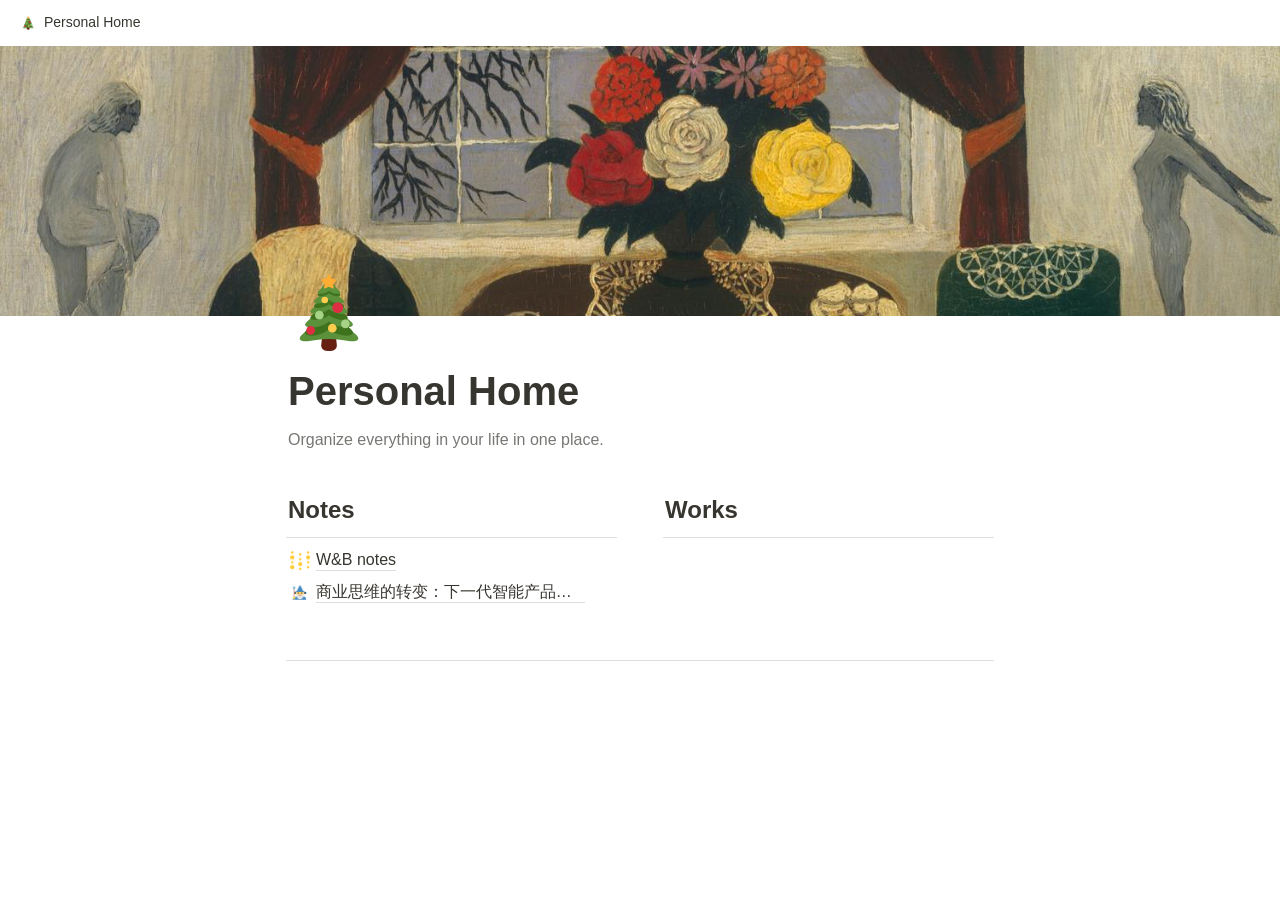
<file: index.html>
<html class="notion-html"><head lang="en"><meta charset="utf-8"/><meta content="width=device-width,height=device-height,initial-scale=1,maximum-scale=1,user-scalable=no,viewport-fit=cover" name="viewport"/><title>Personal Home</title><meta content="en_US" property="og:locale"/><link href="[data-uri]" rel="shortcut icon" type="image/x-icon"/><link href="/images/logo-ios.png" rel="apple-touch-icon"/><meta content="yes" name="apple-mobile-web-app-capable"/><meta content="telephone=no" name="format-detection"/><meta content="no" name="msapplication-tap-highlight"/><link href="e218a1aef6df86309cb95b61e446888efa3b0379.css" media="print" rel="stylesheet"/><link href="e1d809d762eeca23edf0cb31bb17bf3c703085f5.css" rel="stylesheet"/><link href="ea336c780f905bf8e5199e24de64f0cf84362824.css" rel="stylesheet"/></head><body class="notion-body"><style>body{background:#fff}body.dark{background:#191919}@keyframes startup-shimmer-animation{0%{transform:translateX(-100%) translateZ(0)}100%{transform:translateX(100%) translateZ(0)}}@keyframes startup-shimmer-fade-in{0%{opacity:0}100%{opacity:1}}@keyframes startup-spinner-rotate{0%{transform:rotate(0) translateZ(0)}100%{transform:rotate(360deg) translateZ(0)}}#initial-loading-spinner{position:fixed;height:100vh;width:100vw;z-index:-1;display:none;align-items:center;justify-content:center;opacity:.5}#initial-loading-spinner svg{height:24px;width:24px;animation:startup-spinner-rotate 1s linear infinite;transform-origin:center center;pointer-events:none}#skeleton{background:#fff;position:fixed;height:100vh;width:100vw;z-index:-1;display:none;overflow:hidden}#initial-loading-spinner.show,#skeleton.show{display:flex}body.dark #skeleton{background:#191919}.notion-front-page #skeleton,.notion-mobile #skeleton{display:none}#skeleton-sidebar{background-color:#fbfbfa;box-shadow:inset -1px 0 0 0 rgba(0,0,0,.025);display:flex;width:240px;flex-direction:column;padding:12px 14px;overflow:hidden}body.dark #skeleton-sidebar{background-color:#202020;box-shadow:inset -1px 0 0 0 rgba(255,255,255,.05)}#skeleton.isElectron #skeleton-sidebar{padding-top:46px}#skeleton .row{display:flex;margin-bottom:8px;align-items:center}#skeleton .row.fadein{animation:1s ease-in 0s 1 normal both running startup-shimmer-fade-in}#skeleton .chevron{width:12px;height:12px;display:block;margin-right:4px;fill:rgba(227,226,224,.5)}body.dark #skeleton .chevron{fill:#2f2f2f}.startup-shimmer{background:rgba(227,226,224,.5);overflow:hidden;position:relative}body.dark .startup-shimmer{background:#2f2f2f}.startup-shimmer::before{content:"";position:absolute;height:100%;width:100%;z-index:1;animation:1s linear infinite startup-shimmer-animation;background:linear-gradient(90deg,transparent 0,rgba(255,255,255,.4) 50%,transparent 100%)}body.dark .startup-shimmer::before{background:linear-gradient(90deg,transparent 0,rgba(86,86,86,.4) 50%,transparent 100%)}#skeleton .icon{width:20px;height:20px;border-radius:4px}#skeleton .text{height:10px;border-radius:10px}#skeleton .draggable{-webkit-app-region:drag;position:absolute;top:0;left:0;width:100%;height:36px;display:none}#skeleton.isElectron .draggable{display:block}</style><style id="scroll-properties">
			::-webkit-scrollbar {
				width: 10px;
				height: 10px;
			}
			::-webkit-scrollbar {
				background: transparent;
			}
			::-webkit-scrollbar-track {
				background: #EDECE9;
			}
			::-webkit-scrollbar-thumb {
				background:#D3D1CB;
			}
			::-webkit-scrollbar-thumb:hover {
				background:#AEACA6;
			}
		</style><div id="notion-app"><div class="notion-app-inner notion-light-theme" style='color: rgb(55, 53, 47); fill: currentcolor; line-height: 1.5; font-family: ui-sans-serif, -apple-system, BlinkMacSystemFont, "Segoe UI", Helvetica, "Apple Color Emoji", Arial, sans-serif, "Segoe UI Emoji", "Segoe UI Symbol"; -webkit-font-smoothing: auto; background-color: white;'><div style="height: 100%;"><div class="notion-cursor-listener" style="width: 100vw; height: 100%; position: relative; display: flex; flex: 1 1 0%; background: white; cursor: text;"><div class="" style="display: flex; flex-direction: column; width: 100%; overflow: hidden;"><div style="max-width: 100vw; z-index: 100; background: white; user-select: none;"><div class="notion-topbar" style="width: 100%; max-width: 100vw; height: 45px; opacity: 1; transition: opacity 700ms ease 0s, color 700ms ease 0s; position: relative;"><div style="display: flex; justify-content: space-between; align-items: center; overflow: hidden; height: 45px; padding-left: 12px; padding-right: 10px;"><div class="notranslate" style="display: flex; align-items: center; line-height: 1.2; font-size: 14px; height: 100%; flex-grow: 0; margin-right: 8px; min-width: 0px;"><div role="button" style="user-select: none; transition: background 20ms ease-in 0s; cursor: pointer; display: inline-flex; align-items: center; flex-shrink: 1; white-space: nowrap; height: 24px; border-radius: 4px; font-size: 14px; line-height: 1.2; min-width: 0px; padding-left: 6px; padding-right: 6px; color: rgb(55, 53, 47);" tabindex="0"><div class="notion-record-icon notranslate" style="display: flex; align-items: center; justify-content: center; height: 20px; width: 20px; border-radius: 0.25em; flex-shrink: 0; margin-right: 6px;"><div style="display: flex; align-items: center; justify-content: center; height: 20px; width: 20px;"><div style="height: 14px; width: 14px; font-size: 14px; line-height: 1; margin-left: 0px; color: black;"><img alt="🎄" aria-label="🎄" class="notion-emoji" src="[data-uri]" style="width: 100%;
height: 100%;
background: url(f87457017f44d1d87f6d662556796277387c1c28.png) 11.8644% 23.7288%/6000% 6000%"/></div></div></div><div class="notranslate" style="white-space: nowrap; overflow: hidden; text-overflow: ellipsis; max-width: 240px;">Personal Home</div></div></div><div style="flex-grow: 1; flex-shrink: 1;"></div><div role="button" style="user-select: none; transition: background 20ms ease-in 0s; cursor: pointer; display: inline-flex; align-items: center; justify-content: center; white-space: nowrap; border-radius: 4px; height: 32px; padding: 0px 8px; font-size: 14px; line-height: 1.2; border: 1px solid rgba(55, 53, 47, 0.16); margin-right: 8px;" tabindex="0"><svg class="speechBubbleThin" style="width: 14px; height: 14px; display: block; fill: inherit; flex-shrink: 0; backface-visibility: hidden; margin-right: 6px;" viewBox="0 0 16 16"><path d="M4.73926 15.6797C5.12207 15.6797 5.40918 15.4951 5.87402 15.085L8.21875 13.0068H12.3545C14.4121 13.0068 15.5674 11.8311 15.5674 9.80078V4.49609C15.5674 2.46582 14.4121 1.29004 12.3545 1.29004H3.63867C1.58105 1.29004 0.425781 2.46582 0.425781 4.49609V9.80078C0.425781 11.8311 1.6084 13.0068 3.59082 13.0068H3.87109V14.6953C3.87109 15.3037 4.19238 15.6797 4.73926 15.6797ZM5.07422 14.1758V12.2275C5.07422 11.8242 4.90332 11.667 4.51367 11.667H3.67285C2.38086 11.667 1.76562 11.0176 1.76562 9.75977V4.53711C1.76562 3.2793 2.38086 2.62988 3.67285 2.62988H12.3135C13.6055 2.62988 14.2275 3.2793 14.2275 4.53711V9.75977C14.2275 11.0176 13.6055 11.667 12.3135 11.667H8.14355C7.7334 11.667 7.52832 11.7354 7.24121 12.0361L5.07422 14.1758ZM4.51367 5.35059H11.4043C11.6367 5.35059 11.8281 5.15918 11.8281 4.91992C11.8281 4.69434 11.6367 4.50293 11.4043 4.50293H4.51367C4.28125 4.50293 4.09668 4.69434 4.09668 4.91992C4.09668 5.15918 4.28125 5.35059 4.51367 5.35059ZM4.51367 7.53125H11.4043C11.6367 7.53125 11.8281 7.33301 11.8281 7.10059C11.8281 6.86816 11.6367 6.67676 11.4043 6.67676H4.51367C4.28125 6.67676 4.09668 6.86816 4.09668 7.10059C4.09668 7.33301 4.28125 7.53125 4.51367 7.53125ZM4.51367 9.70508H9.00488C9.2373 9.70508 9.42188 9.51367 9.42188 9.28125C9.42188 9.04199 9.2373 8.85742 9.00488 8.85742H4.51367C4.28125 8.85742 4.09668 9.04199 4.09668 9.28125C4.09668 9.51367 4.28125 9.70508 4.51367 9.70508Z"></path></svg>Comment</div><div role="button" style="user-select: none; transition: background 20ms ease-in 0s; cursor: pointer; display: inline-flex; align-items: center; flex-shrink: 0; white-space: nowrap; height: 28px; border-radius: 4px; font-size: 14px; line-height: 1.2; min-width: 0px; padding-left: 8px; padding-right: 8px; color: rgb(55, 53, 47);" tabindex="0"><svg class="searchNew" style="width: 14px; height: 14px; display: block; fill: inherit; flex-shrink: 0; backface-visibility: hidden; margin-right: 6px;" viewBox="0 0 17 17"><path d="M6.78027 13.6729C8.24805 13.6729 9.60156 13.1982 10.709 12.4072L14.875 16.5732C15.0684 16.7666 15.3232 16.8633 15.5957 16.8633C16.167 16.8633 16.5713 16.4238 16.5713 15.8613C16.5713 15.5977 16.4834 15.3516 16.29 15.1582L12.1504 11.0098C13.0205 9.86719 13.5391 8.45215 13.5391 6.91406C13.5391 3.19629 10.498 0.155273 6.78027 0.155273C3.0625 0.155273 0.0214844 3.19629 0.0214844 6.91406C0.0214844 10.6318 3.0625 13.6729 6.78027 13.6729ZM6.78027 12.2139C3.87988 12.2139 1.48047 9.81445 1.48047 6.91406C1.48047 4.01367 3.87988 1.61426 6.78027 1.61426C9.68066 1.61426 12.0801 4.01367 12.0801 6.91406C12.0801 9.81445 9.68066 12.2139 6.78027 12.2139Z"></path></svg>Search</div><div role="button" style="user-select: none; transition: background 20ms ease-in 0s; cursor: pointer; display: inline-flex; align-items: center; flex-shrink: 0; white-space: nowrap; height: 28px; border-radius: 4px; font-size: 14px; line-height: 1.2; min-width: 0px; padding-left: 8px; padding-right: 8px; color: rgb(55, 53, 47);" tabindex="0">Duplicate</div><div role="button" style="user-select: none; transition: background 20ms ease-in 0s; cursor: pointer; display: flex; align-items: center; justify-content: center; width: 32px; height: 28px; border-radius: 3px;" tabindex="0"><svg class="dots" style="width: 18px; height: 18px; display: block; fill: inherit; flex-shrink: 0; backface-visibility: hidden;" viewBox="0 0 13 3"><g><path d="M3,1.5A1.5,1.5,0,1,1,1.5,0,1.5,1.5,0,0,1,3,1.5Z"></path><path d="M8,1.5A1.5,1.5,0,1,1,6.5,0,1.5,1.5,0,0,1,8,1.5Z"></path><path d="M13,1.5A1.5,1.5,0,1,1,11.5,0,1.5,1.5,0,0,1,13,1.5Z"></path></g></svg></div><div style="flex: 0 0 auto; width: 1px; height: 16px; margin-left: 8px; margin-right: 8px; background: rgba(55, 53, 47, 0.16);"></div><div role="button" style="user-select: none; transition: background 20ms ease-in 0s; cursor: pointer; display: inline-flex; align-items: center; flex-shrink: 0; white-space: nowrap; height: 28px; border-radius: 4px; font-size: 14px; line-height: 1.2; min-width: 0px; padding-left: 8px; padding-right: 8px; color: rgb(55, 53, 47);" tabindex="0"><svg class="notionLogo" style="width: 18px; height: 18px; display: block; fill: inherit; flex-shrink: 0; backface-visibility: hidden; margin-right: 6px;" viewBox="0 0 120 126"><path d="M 20.6927 21.9315C 24.5836 25.0924 26.0432 24.8512 33.3492 24.3638L 102.228 20.2279C 103.689 20.2279 102.474 18.7705 101.987 18.5283L 90.5477 10.2586C 88.3558 8.55699 85.4356 6.60818 79.8387 7.09563L 13.1433 11.9602C 10.711 12.2014 10.2251 13.4175 11.1939 14.3924L 20.6927 21.9315ZM 24.8281 37.9835L 24.8281 110.456C 24.8281 114.351 26.7745 115.808 31.1553 115.567L 106.853 111.187C 111.236 110.946 111.724 108.267 111.724 105.103L 111.724 33.1169C 111.724 29.958 110.509 28.2544 107.826 28.4976L 28.721 33.1169C 25.8018 33.3622 24.8281 34.8225 24.8281 37.9835ZM 99.5567 41.8711C 100.042 44.0622 99.5567 46.2512 97.3618 46.4974L 93.7143 47.2241L 93.7143 100.728C 90.5477 102.43 87.6275 103.403 85.1942 103.403C 81.2983 103.403 80.3226 102.186 77.4044 98.54L 53.5471 61.087L 53.5471 97.3239L 61.0964 99.0275C 61.0964 99.0275 61.0964 103.403 55.0057 103.403L 38.2148 104.377C 37.727 103.403 38.2148 100.973 39.9179 100.486L 44.2996 99.2717L 44.2996 51.36L 38.2158 50.8725C 37.728 48.6815 38.9431 45.5225 42.3532 45.2773L 60.3661 44.0631L 85.1942 82.0036L 85.1942 48.4402L 78.864 47.7136C 78.3781 45.0351 80.3226 43.0902 82.7569 42.849L 99.5567 41.8711ZM 7.5434 5.39404L 76.9175 0.285276C 85.4366 -0.445402 87.6285 0.0440428 92.983 3.93368L 115.128 19.4982C 118.782 22.1747 120 22.9034 120 25.8211L 120 111.187C 120 116.537 118.051 119.701 111.237 120.185L 30.6734 125.05C 25.5584 125.294 23.124 124.565 20.4453 121.158L 4.13735 99.9994C 1.21516 96.1048 0 93.191 0 89.7819L 0 13.903C 0 9.5279 1.94945 5.8785 7.5434 5.39404Z"></path></svg>Try Notion</div></div></div><div style="width: calc(100% - 0px); user-select: none;"></div></div><div class="notion-frame" style="flex-grow: 0; flex-shrink: 1; display: flex; flex-direction: column; background: white; z-index: 1; height: calc(100vh - 45px); max-height: 100%; position: relative; width: 1920px;"><div class="notion-scroller vertical" style="display: flex; flex-direction: column; z-index: 1; flex-grow: 1; position: relative; align-items: center; margin-right: 0px; margin-bottom: 0px; overflow: hidden auto;"><div style="position: absolute; top: 0px; left: 0px;"><div></div></div><div class="whenContentEditable" data-content-editable-root="true" style="caret-color: rgb(55, 53, 47); width: 100%; display: flex; flex-direction: column; position: relative; align-items: center; flex-grow: 1; --whenContentEditable--WebkitUserModify:read-write-plaintext-only;"><span style="height: 1px; width: 1px;"></span><div class="pseudoSelection" contenteditable="false" data-content-editable-void="true" style="user-select: none; --pseudoSelection--background:transparent; width: 100%; display: flex; flex-direction: column; align-items: center; flex-shrink: 0; flex-grow: 0; z-index: 2;"><div style="position: relative; width: 100%; display: flex; flex-direction: column; align-items: center; height: 30vh; cursor: default;"><div style="width: 100%; cursor: inherit;"><div style="display: grid; width: 100%; height: 30vh;"><div style="grid-area: 1 / 1 / auto / auto; width: 100%; height: 100%;"><img referrerpolicy="same-origin" src="0dd90f27a5e27ba6f97dce93586a6725334036e9.jpg" style="display: block; object-fit: cover; border-radius: 0px; width: 100%; height: 30vh; opacity: 1; object-position: center 50%;"/></div></div></div><div aria-hidden="true" style='background: rgba(0, 0, 0, 0.4); border-radius: 3px; color: white; font-size: 12px; font-family: ui-sans-serif, -apple-system, BlinkMacSystemFont, "Segoe UI", Helvetica, "Apple Color Emoji", Arial, sans-serif, "Segoe UI Emoji", "Segoe UI Symbol"; width: 180px; left: calc(50% - 90px); padding: 0.3em 1.5em; pointer-events: none; position: absolute; top: calc(50% - 10px); text-align: center; opacity: 0;'>Drag image to reposition</div></div></div><div style="width: 100%; display: flex; justify-content: center; z-index: 3; flex-shrink: 0;"><div style="max-width: 100%; min-width: 0px; width: 900px;"><div style="width: 100%; display: flex; flex-direction: column; align-items: center; flex-shrink: 0; flex-grow: 0;"><div style="max-width: 100%; padding-left: calc(96px + env(safe-area-inset-left)); width: 100%;"><div class="pseudoSelection" contenteditable="false" data-content-editable-void="true" style="user-select: none; --pseudoSelection--background:transparent; pointer-events: none;"><div class="notion-record-icon notranslate" style="display: flex; align-items: center; justify-content: center; height: 78px; width: 78px; border-radius: 0.25em; flex-shrink: 0; position: relative; z-index: 1; margin-left: 3px; margin-bottom: 0px; margin-top: -42px; pointer-events: auto;"><div style="display: flex; align-items: center; justify-content: center; height: 78px; width: 78px;"><div style="height: 78px; width: 78px; font-size: 78px; line-height: 1; margin-left: 0px; color: black;"><div style="position: relative; width: 78px; height: 78px;"><img alt="🎄" aria-label="🎄" class="notion-emoji" src="[data-uri]" style="width: 78px;
height: 78px;
background: url(f87457017f44d1d87f6d662556796277387c1c28.png) 11.8644% 23.7288%/6000% 6000%;
opacity: 0;
transition: opacity 100ms ease-out 0s"/><img alt="🎄" aria-label="🎄" src="f122f80a0899031cccc72f996969aac840024a0a.svg" style="position: absolute; top: 0px; left: 0px; opacity: 1; width: 78px; height: 78px;"/></div></div></div></div><div class="notion-page-controls" style='display: flex; justify-content: flex-start; flex-wrap: wrap; margin-top: 8px; margin-bottom: 4px; margin-left: -1px; color: rgba(55, 53, 47, 0.5); font-family: ui-sans-serif, -apple-system, BlinkMacSystemFont, "Segoe UI", Helvetica, "Apple Color Emoji", Arial, sans-serif, "Segoe UI Emoji", "Segoe UI Symbol"; height: 24px; pointer-events: auto;'></div></div><div style="padding-right: calc(96px + env(safe-area-inset-right));"><div><div class="notion-selectable notion-page-block" data-block-id="a160822c-3022-4e16-92ae-65ebeaa811ef" style='color: rgb(55, 53, 47); font-weight: 700; line-height: 1.2; font-size: 40px; font-family: ui-sans-serif, -apple-system, BlinkMacSystemFont, "Segoe UI", Helvetica, "Apple Color Emoji", Arial, sans-serif, "Segoe UI Emoji", "Segoe UI Symbol"; cursor: text; display: flex; align-items: center;'><div contenteditable="false" data-content-editable-leaf="true" placeholder="Untitled" spellcheck="true" style="max-width: 100%; width: 100%; white-space: pre-wrap; word-break: break-word; caret-color: rgb(55, 53, 47); padding: 3px 2px;">Personal Home</div></div><div style="margin-left: 4px;"></div></div></div></div></div><div style="width: 100%; display: flex; flex-direction: column; align-items: center; flex-shrink: 0; flex-grow: 0;"><div contenteditable="false" data-content-editable-void="true" style="padding-left: calc(96px + env(safe-area-inset-left)); padding-right: calc(96px + env(safe-area-inset-right)); max-width: 100%; width: 100%;"></div></div></div></div><main style="display: flex; width: 100%; justify-content: center; padding-top: 5px;"><div style="max-width: 100%; min-width: 0px; width: 900px;"><div class="notion-page-content" style="flex-shrink: 0; flex-grow: 1; max-width: 100%; display: flex; align-items: flex-start; flex-direction: column; font-size: 16px; line-height: 1.5; width: 100%; z-index: 4; padding-bottom: 30vh; padding-left: calc(96px + env(safe-area-inset-left)); padding-right: calc(96px + env(safe-area-inset-right));"><div class="notion-selectable notion-text-block" data-block-id="403eb031-ef2c-4f94-921c-bf0b2c9d2b83" style="width: 100%; max-width: 1718px; margin-top: 2px; margin-bottom: 1px;"><div style="color: rgb(120, 119, 116); fill: rgb(120, 119, 116);"><div style="display: flex;"><div contenteditable="false" data-content-editable-leaf="true" placeholder=" " spellcheck="false" style="max-width: 100%; width: 100%; white-space: pre-wrap; word-break: break-word; caret-color: transparent; padding: 3px 2px;">Organize everything in your life in one place.</div></div></div></div><div class="notion-selectable notion-column_list-block" data-block-id="3d3a4384-12a6-4139-8d8c-8e46125d3dc2" style="width: 100%; max-width: 1718px; align-self: center; margin-top: 1px; margin-bottom: 1px;"><div style="display: flex;"><div style="padding-top: 12px; padding-bottom: 12px; flex-grow: 0; flex-shrink: 0; width: calc((100% - 46px) * 0.5);"><div class="notion-selectable notion-column-block" data-block-id="7b8e807e-5577-4d5c-b1b3-0c2e1893b5bc" style="display: flex; flex-direction: column;"><div class="notion-selectable notion-sub_header-block" data-block-id="381a8f60-a5b5-4d8b-8e12-46006f481d84" style="width: 100%; max-width: 100%; margin-top: 1.4em; margin-bottom: 1px;"><div style="display: flex; width: 100%; color: inherit; fill: inherit;"><div contenteditable="false" data-content-editable-leaf="true" placeholder="Heading 2" spellcheck="false" style='max-width: 100%; width: 100%; white-space: pre-wrap; word-break: break-word; caret-color: transparent; padding: 3px 2px; font-family: ui-sans-serif, -apple-system, BlinkMacSystemFont, "Segoe UI", Helvetica, "Apple Color Emoji", Arial, sans-serif, "Segoe UI Emoji", "Segoe UI Symbol"; font-weight: 600; font-size: 1.5em; line-height: 1.3;'>Notes</div></div></div><div class="notion-selectable notion-divider-block" data-block-id="05a25534-b0fa-4020-b52b-a2009fc30849" style="width: 100%; max-width: 100%; margin-top: 1px; margin-bottom: 1px;"><div class="notion-cursor-default" style="display: flex; align-items: center; justify-content: center; pointer-events: auto; width: 100%; height: 13px; flex: 0 0 auto; color: rgba(55, 53, 47, 0.16);"><div role="separator" style="width: 100%; height: 1px; visibility: visible; border-bottom: 1px solid rgba(55, 53, 47, 0.16);"></div></div></div><div class="notion-selectable notion-page-block" data-block-id="54c7c3cb-1d8a-4977-aa0d-a2be3309e17c" style="width: 100%; max-width: 100%; margin-top: 1px; margin-bottom: 1px;"><div class="pseudoSelection" contenteditable="false" data-content-editable-void="true" style="user-select: none; --pseudoSelection--background:transparent;"><a href="w-b-notes.html" rel="noopener noreferrer" style="display: block; color: inherit; text-decoration: none; user-select: none; transition: background 20ms ease-in 0s; cursor: pointer; fill: inherit;"><div style="display: flex; align-items: center; width: 100%;"><div style="flex: 1 1 0px; min-width: 1px; padding-top: 3px; padding-bottom: 3px; padding-left: 2px;"><div style="display: flex; align-items: center;"><div style="position: relative; width: 24px; height: 24px; margin-right: 4px;"><div class="notion-record-icon notranslate" style="display: flex; align-items: center; justify-content: center; height: 100%; width: 100%; border-radius: 0.25em; flex-shrink: 0;"><div><div style="width: 100%; height: 100%;"><img referrerpolicy="same-origin" src="fb1a6444ff52f87a45ead502c6f0f7b5f769e8f9.png" style="display: block; object-fit: cover; border-radius: 3px; width: 19.536px; height: 19.536px; transition: opacity 100ms ease-out 0s;"/></div></div></div></div><div class="notranslate" style="white-space: nowrap; overflow: hidden; text-overflow: ellipsis; font-weight: 500; line-height: 1.3; border-bottom: 1px solid rgba(55, 53, 47, 0.16);">W&amp;B notes</div></div></div><div class="pseudoSelection" contenteditable="false" data-content-editable-void="true" data-text-edit-side="end" style="user-select: none; --pseudoSelection--background:transparent; margin-left: 4px; display: flex; align-items: center; justify-content: center; flex-grow: 0; flex-shrink: 0; min-height: calc(1.5em + 3px + 3px);"><div style="width: 28px;"></div></div></div></a></div></div><div class="notion-selectable notion-page-block" data-block-id="532379ef-08c1-49fc-b23f-020ec878c7b0" style="width: 100%; max-width: 100%; margin-top: 1px; margin-bottom: 1px;"><div class="pseudoSelection" contenteditable="false" data-content-editable-void="true" style="user-select: none; --pseudoSelection--background:transparent;"><a href="532379ef08c149fcb23f020ec878c7b0.html" rel="noopener noreferrer" style="display: block; color: inherit; text-decoration: none; user-select: none; transition: background 20ms ease-in 0s; cursor: pointer; fill: inherit;"><div style="display: flex; align-items: center; width: 100%;"><div style="flex: 1 1 0px; min-width: 1px; padding-top: 3px; padding-bottom: 3px; padding-left: 2px;"><div style="display: flex; align-items: center;"><div style="position: relative; width: 24px; height: 24px; margin-right: 4px;"><div class="notion-record-icon notranslate" style="display: flex; align-items: center; justify-content: center; height: 100%; width: 100%; border-radius: 0.25em; flex-shrink: 0;"><div style="display: flex; align-items: center; justify-content: center; height: 22px; width: 22px;"><div style="height: 15.4px; width: 15.4px; font-size: 15.4px; line-height: 1; margin-left: 0px; color: black;"><img alt="🧙‍♂️" aria-label="🧙‍♂️" class="notion-emoji" src="[data-uri]" style="width: 100%;
height: 100%;
background: url(f87457017f44d1d87f6d662556796277387c1c28.png) 88.1356% 10.1695%/6000% 6000%"/></div></div></div></div><div class="notranslate" style="white-space: nowrap; overflow: hidden; text-overflow: ellipsis; font-weight: 500; line-height: 1.3; border-bottom: 1px solid rgba(55, 53, 47, 0.16);">商业思维的转变：下一代智能产品之路</div></div></div><div class="pseudoSelection" contenteditable="false" data-content-editable-void="true" data-text-edit-side="end" style="user-select: none; --pseudoSelection--background:transparent; margin-left: 4px; display: flex; align-items: center; justify-content: center; flex-grow: 0; flex-shrink: 0; min-height: calc(1.5em + 3px + 3px);"><div style="width: 28px;"></div></div></div></a></div></div><div class="notion-selectable notion-text-block" data-block-id="38c6f382-192c-45b2-8359-f0cd05291abd" style="width: 100%; max-width: 100%; margin-top: 1px; margin-bottom: 0px;"><div style="color: inherit; fill: inherit;"><div style="display: flex;"><div contenteditable="false" data-content-editable-leaf="true" placeholder=" " spellcheck="false" style="max-width: 100%; width: 100%; white-space: pre-wrap; word-break: break-word; caret-color: transparent; padding: 3px 2px; min-height: 1em; color: rgb(55, 53, 47); -webkit-text-fill-color: rgba(55, 53, 47, 0.5);"></div></div></div></div></div></div><div style="position: relative; width: 46px; flex-grow: 0; flex-shrink: 0; transition: opacity 200ms ease-out 0s; opacity: 0;"></div><div style="padding-top: 12px; padding-bottom: 12px; flex-grow: 0; flex-shrink: 0; width: calc((100% - 46px) * 0.5);"><div class="notion-selectable notion-column-block" data-block-id="a852dcea-1535-4b2f-8f14-863eab422ef7" style="display: flex; flex-direction: column;"><div class="notion-selectable notion-sub_header-block" data-block-id="cd2b4b27-a119-4738-9fb9-5e8d2550906e" style="width: 100%; max-width: 100%; margin-top: 1.4em; margin-bottom: 1px;"><div style="display: flex; width: 100%; color: inherit; fill: inherit;"><div contenteditable="false" data-content-editable-leaf="true" placeholder="Heading 2" spellcheck="false" style='max-width: 100%; width: 100%; white-space: pre-wrap; word-break: break-word; caret-color: transparent; padding: 3px 2px; font-family: ui-sans-serif, -apple-system, BlinkMacSystemFont, "Segoe UI", Helvetica, "Apple Color Emoji", Arial, sans-serif, "Segoe UI Emoji", "Segoe UI Symbol"; font-weight: 600; font-size: 1.5em; line-height: 1.3;'>Works</div></div></div><div class="notion-selectable notion-divider-block" data-block-id="9696a728-25f5-4779-a277-da99eee7a2fc" style="width: 100%; max-width: 100%; margin-top: 1px; margin-bottom: 1px;"><div class="notion-cursor-default" style="display: flex; align-items: center; justify-content: center; pointer-events: auto; width: 100%; height: 13px; flex: 0 0 auto; color: rgba(55, 53, 47, 0.16);"><div role="separator" style="width: 100%; height: 1px; visibility: visible; border-bottom: 1px solid rgba(55, 53, 47, 0.16);"></div></div></div><div class="notion-selectable notion-text-block" data-block-id="1eb3a38d-a074-453d-91e7-9202035d49ec" style="width: 100%; max-width: 100%; margin-top: 1px; margin-bottom: 0px;"><div style="color: inherit; fill: inherit;"><div style="display: flex;"><div contenteditable="false" data-content-editable-leaf="true" placeholder=" " spellcheck="false" style="max-width: 100%; width: 100%; white-space: pre-wrap; word-break: break-word; caret-color: transparent; padding: 3px 2px; min-height: 1em; color: rgb(55, 53, 47); -webkit-text-fill-color: rgba(55, 53, 47, 0.5);"></div></div></div></div></div></div></div></div><div class="notion-selectable notion-divider-block" data-block-id="60204395-ecb6-4c7a-9450-2d2c2595fcc7" style="width: 100%; max-width: 1718px; margin-top: 1px; margin-bottom: 1px;"><div class="notion-cursor-default" style="display: flex; align-items: center; justify-content: center; pointer-events: auto; width: 100%; height: 13px; flex: 0 0 auto; color: rgba(55, 53, 47, 0.16);"><div role="separator" style="width: 100%; height: 1px; visibility: visible; border-bottom: 1px solid rgba(55, 53, 47, 0.16);"></div></div></div><div class="notion-selectable notion-text-block" data-block-id="771dee6a-5eb8-40c8-a397-ea55ec6d6260" style="width: 100%; max-width: 1718px; margin-top: 1px; margin-bottom: 0px;"><div style="color: inherit; fill: inherit;"><div style="display: flex;"><div contenteditable="false" data-content-editable-leaf="true" placeholder=" " spellcheck="false" style="max-width: 100%; width: 100%; white-space: pre-wrap; word-break: break-word; caret-color: transparent; padding: 3px 2px; min-height: 1em; color: rgb(55, 53, 47); -webkit-text-fill-color: rgba(55, 53, 47, 0.5);"></div></div></div></div></div></div><div contenteditable="false" data-content-editable-void="true" style="width: 0px;"><div style="display: none; flex-shrink: 0; pointer-events: none; width: 0px; position: absolute; right: 192px; opacity: 0;"><div style="display: flex; flex-direction: column; padding: 5px 16px; width: 340px; flex-shrink: 0; height: 100%; position: relative; pointer-events: none; z-index: 1;"><div style="position: absolute; pointer-events: none; width: 100%; height: 100%; top: -5px; background: linear-gradient(white 0px, rgba(255, 255, 255, 0) 15px);"></div></div></div></div></main><span style="height: 1px; width: 1px;"></span></div><div class="notion-presence-container" style="position: absolute; top: 0px; left: 0px; z-index: 89;"><div></div></div></div></div></div><div class="notion-peek-renderer" style="position: fixed; top: 0px; right: 0px; bottom: 0px; width: 960px; z-index: 109; transform: translateX(960px) translateZ(0px);"></div></div></div></div></div><textarea aria-hidden="true" style="opacity: 0; pointer-events: none; position: fixed; left: 0px; top: 0px;" tabindex="-1"></textarea><script src="1172e9111a5fb396bcb8a05870b5eabf8abf221c.js" type="text/javascript"></script><div style="width: env(safe-area-inset-bottom);"></div></body></html>
</file>
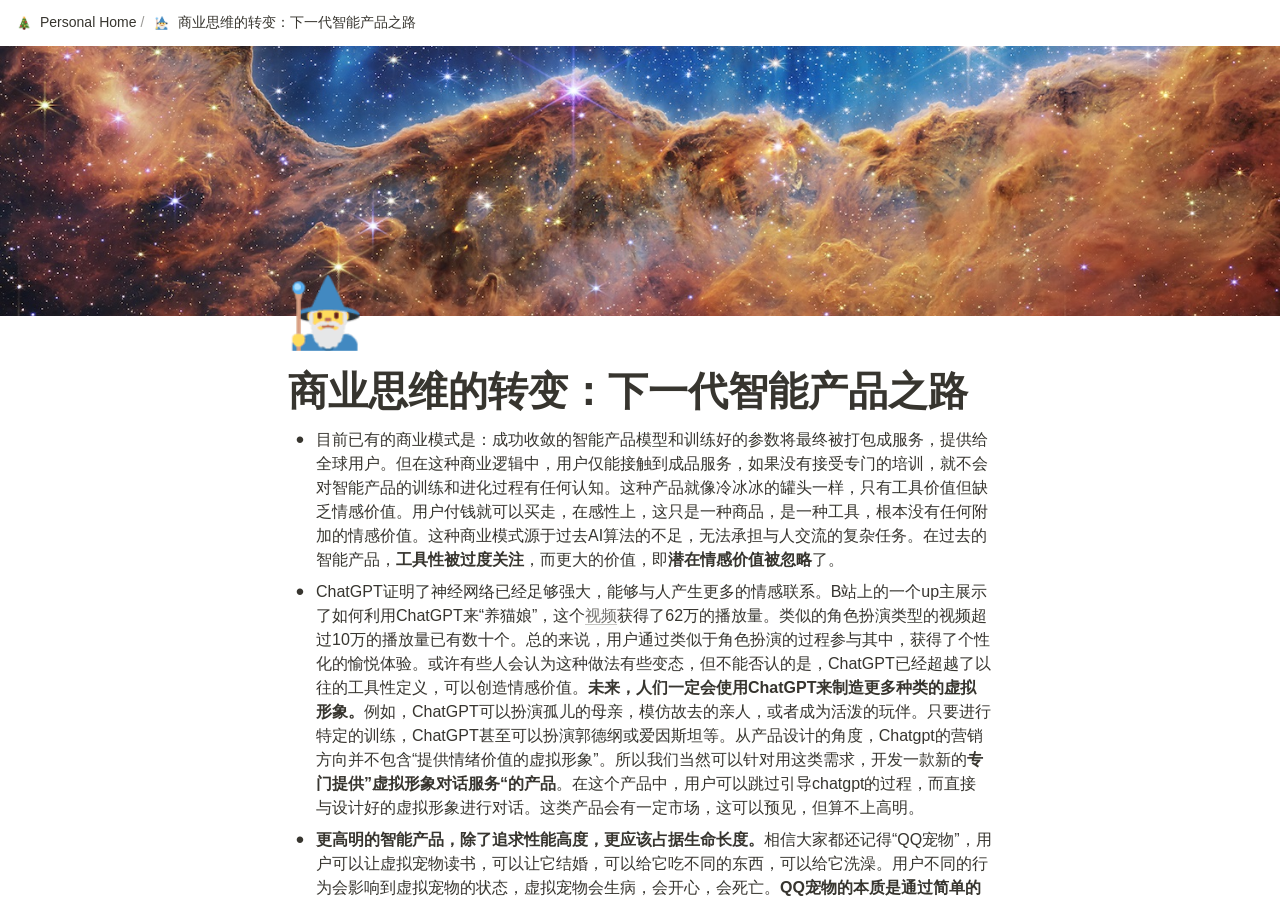
<file: 532379ef08c149fcb23f020ec878c7b0.html>
<html class="notion-html"><head lang="en"><meta charset="utf-8"/><meta content="width=device-width,height=device-height,initial-scale=1,maximum-scale=1,user-scalable=no,viewport-fit=cover" name="viewport"/><title>商业思维的转变：下一代智能产品之路</title><meta content="en_US" property="og:locale"/><link href="[data-uri]" rel="shortcut icon" type="image/x-icon"/><link href="/images/logo-ios.png" rel="apple-touch-icon"/><meta content="yes" name="apple-mobile-web-app-capable"/><meta content="telephone=no" name="format-detection"/><meta content="no" name="msapplication-tap-highlight"/><link href="e218a1aef6df86309cb95b61e446888efa3b0379.css" media="print" rel="stylesheet"/><link href="e1d809d762eeca23edf0cb31bb17bf3c703085f5.css" rel="stylesheet"/><link href="ea336c780f905bf8e5199e24de64f0cf84362824.css" rel="stylesheet"/></head><body class="notion-body"><style>body{background:#fff}body.dark{background:#191919}@keyframes startup-shimmer-animation{0%{transform:translateX(-100%) translateZ(0)}100%{transform:translateX(100%) translateZ(0)}}@keyframes startup-shimmer-fade-in{0%{opacity:0}100%{opacity:1}}@keyframes startup-spinner-rotate{0%{transform:rotate(0) translateZ(0)}100%{transform:rotate(360deg) translateZ(0)}}#initial-loading-spinner{position:fixed;height:100vh;width:100vw;z-index:-1;display:none;align-items:center;justify-content:center;opacity:.5}#initial-loading-spinner svg{height:24px;width:24px;animation:startup-spinner-rotate 1s linear infinite;transform-origin:center center;pointer-events:none}#skeleton{background:#fff;position:fixed;height:100vh;width:100vw;z-index:-1;display:none;overflow:hidden}#initial-loading-spinner.show,#skeleton.show{display:flex}body.dark #skeleton{background:#191919}.notion-front-page #skeleton,.notion-mobile #skeleton{display:none}#skeleton-sidebar{background-color:#fbfbfa;box-shadow:inset -1px 0 0 0 rgba(0,0,0,.025);display:flex;width:240px;flex-direction:column;padding:12px 14px;overflow:hidden}body.dark #skeleton-sidebar{background-color:#202020;box-shadow:inset -1px 0 0 0 rgba(255,255,255,.05)}#skeleton.isElectron #skeleton-sidebar{padding-top:46px}#skeleton .row{display:flex;margin-bottom:8px;align-items:center}#skeleton .row.fadein{animation:1s ease-in 0s 1 normal both running startup-shimmer-fade-in}#skeleton .chevron{width:12px;height:12px;display:block;margin-right:4px;fill:rgba(227,226,224,.5)}body.dark #skeleton .chevron{fill:#2f2f2f}.startup-shimmer{background:rgba(227,226,224,.5);overflow:hidden;position:relative}body.dark .startup-shimmer{background:#2f2f2f}.startup-shimmer::before{content:"";position:absolute;height:100%;width:100%;z-index:1;animation:1s linear infinite startup-shimmer-animation;background:linear-gradient(90deg,transparent 0,rgba(255,255,255,.4) 50%,transparent 100%)}body.dark .startup-shimmer::before{background:linear-gradient(90deg,transparent 0,rgba(86,86,86,.4) 50%,transparent 100%)}#skeleton .icon{width:20px;height:20px;border-radius:4px}#skeleton .text{height:10px;border-radius:10px}#skeleton .draggable{-webkit-app-region:drag;position:absolute;top:0;left:0;width:100%;height:36px;display:none}#skeleton.isElectron .draggable{display:block}</style><style id="scroll-properties">
			::-webkit-scrollbar {
				width: 10px;
				height: 10px;
			}
			::-webkit-scrollbar {
				background: transparent;
			}
			::-webkit-scrollbar-track {
				background: #EDECE9;
			}
			::-webkit-scrollbar-thumb {
				background:#D3D1CB;
			}
			::-webkit-scrollbar-thumb:hover {
				background:#AEACA6;
			}
		</style><div id="notion-app"><div class="notion-app-inner notion-light-theme" style='color: rgb(55, 53, 47); fill: currentcolor; line-height: 1.5; font-family: ui-sans-serif, -apple-system, BlinkMacSystemFont, "Segoe UI", Helvetica, "Apple Color Emoji", Arial, sans-serif, "Segoe UI Emoji", "Segoe UI Symbol"; -webkit-font-smoothing: auto; background-color: white;'><div style="height: 100%;"><div class="notion-cursor-listener" style="width: 100vw; height: 100%; position: relative; display: flex; flex: 1 1 0%; background: white; cursor: text;"><div class="" style="display: flex; flex-direction: column; width: 100%; overflow: hidden;"><div style="max-width: 100vw; z-index: 100; background: white; user-select: none;"><div class="notion-topbar" style="width: 100%; max-width: 100vw; height: 45px; opacity: 1; transition: opacity 700ms ease 0s, color 700ms ease 0s; position: relative;"><div style="display: flex; justify-content: space-between; align-items: center; overflow: hidden; height: 45px; padding-left: 12px; padding-right: 10px;"><div class="notranslate" style="display: flex; align-items: center; line-height: 1.2; font-size: 14px; height: 100%; flex-grow: 0; margin-right: 8px; min-width: 0px;"><div class="notion-selectable notion-page-block" data-block-id="a160822c-3022-4e16-92ae-65ebeaa811ef" style="display: flex; align-items: center; min-width: 0px;"><a href="index.html" rel="noopener noreferrer" style="display: flex; color: rgb(55, 53, 47); text-decoration: none; user-select: none; transition: background 20ms ease-in 0s; cursor: pointer; align-items: center; flex-shrink: 1; white-space: nowrap; height: 24px; border-radius: 4px; font-size: inherit; line-height: 1.2; min-width: 0px; padding: 2px;"><div style="display: flex; align-items: center; min-width: 0px;"><div class="notion-record-icon notranslate" style="display: flex; align-items: center; justify-content: center; height: 20px; width: 20px; border-radius: 0.25em; flex-shrink: 0; margin-right: 6px; font-weight: 500;"><div style="display: flex; align-items: center; justify-content: center; height: 20px; width: 20px;"><div style="height: 14px; width: 14px; font-size: 14px; line-height: 1; margin-left: 0px; color: black;"><img alt="🎄" aria-label="🎄" class="notion-emoji" src="[data-uri]" style="width: 100%;
height: 100%;
background: url(f87457017f44d1d87f6d662556796277387c1c28.png) 11.8644% 23.7288%/6000% 6000%"/></div></div></div><div class="notranslate" style="white-space: nowrap; overflow: hidden; text-overflow: ellipsis; max-width: 160px;">Personal Home</div></div></a></div><span style="margin-left: 2px; margin-right: 2px; color: rgba(55, 53, 47, 0.5);">/</span><div role="button" style="user-select: none; transition: background 20ms ease-in 0s; cursor: pointer; display: inline-flex; align-items: center; flex-shrink: 1; white-space: nowrap; height: 24px; border-radius: 4px; font-size: 14px; line-height: 1.2; min-width: 0px; padding-left: 6px; padding-right: 6px; color: rgb(55, 53, 47);" tabindex="0"><div class="notion-record-icon notranslate" style="display: flex; align-items: center; justify-content: center; height: 20px; width: 20px; border-radius: 0.25em; flex-shrink: 0; margin-right: 6px;"><div style="display: flex; align-items: center; justify-content: center; height: 20px; width: 20px;"><div style="height: 14px; width: 14px; font-size: 14px; line-height: 1; margin-left: 0px; color: black;"><img alt="🧙‍♂️" aria-label="🧙‍♂️" class="notion-emoji" src="[data-uri]" style="width: 100%;
height: 100%;
background: url(f87457017f44d1d87f6d662556796277387c1c28.png) 88.1356% 10.1695%/6000% 6000%"/></div></div></div><div class="notranslate" style="white-space: nowrap; overflow: hidden; text-overflow: ellipsis; max-width: 240px;">商业思维的转变：下一代智能产品之路</div></div></div><div style="flex-grow: 1; flex-shrink: 1;"></div><div role="button" style="user-select: none; transition: background 20ms ease-in 0s; cursor: pointer; display: inline-flex; align-items: center; justify-content: center; white-space: nowrap; border-radius: 4px; height: 32px; padding: 0px 8px; font-size: 14px; line-height: 1.2; border: 1px solid rgba(55, 53, 47, 0.16); margin-right: 8px;" tabindex="0"><svg class="speechBubbleThin" style="width: 14px; height: 14px; display: block; fill: inherit; flex-shrink: 0; backface-visibility: hidden; margin-right: 6px;" viewBox="0 0 16 16"><path d="M4.73926 15.6797C5.12207 15.6797 5.40918 15.4951 5.87402 15.085L8.21875 13.0068H12.3545C14.4121 13.0068 15.5674 11.8311 15.5674 9.80078V4.49609C15.5674 2.46582 14.4121 1.29004 12.3545 1.29004H3.63867C1.58105 1.29004 0.425781 2.46582 0.425781 4.49609V9.80078C0.425781 11.8311 1.6084 13.0068 3.59082 13.0068H3.87109V14.6953C3.87109 15.3037 4.19238 15.6797 4.73926 15.6797ZM5.07422 14.1758V12.2275C5.07422 11.8242 4.90332 11.667 4.51367 11.667H3.67285C2.38086 11.667 1.76562 11.0176 1.76562 9.75977V4.53711C1.76562 3.2793 2.38086 2.62988 3.67285 2.62988H12.3135C13.6055 2.62988 14.2275 3.2793 14.2275 4.53711V9.75977C14.2275 11.0176 13.6055 11.667 12.3135 11.667H8.14355C7.7334 11.667 7.52832 11.7354 7.24121 12.0361L5.07422 14.1758ZM4.51367 5.35059H11.4043C11.6367 5.35059 11.8281 5.15918 11.8281 4.91992C11.8281 4.69434 11.6367 4.50293 11.4043 4.50293H4.51367C4.28125 4.50293 4.09668 4.69434 4.09668 4.91992C4.09668 5.15918 4.28125 5.35059 4.51367 5.35059ZM4.51367 7.53125H11.4043C11.6367 7.53125 11.8281 7.33301 11.8281 7.10059C11.8281 6.86816 11.6367 6.67676 11.4043 6.67676H4.51367C4.28125 6.67676 4.09668 6.86816 4.09668 7.10059C4.09668 7.33301 4.28125 7.53125 4.51367 7.53125ZM4.51367 9.70508H9.00488C9.2373 9.70508 9.42188 9.51367 9.42188 9.28125C9.42188 9.04199 9.2373 8.85742 9.00488 8.85742H4.51367C4.28125 8.85742 4.09668 9.04199 4.09668 9.28125C4.09668 9.51367 4.28125 9.70508 4.51367 9.70508Z"></path></svg>Comment</div><div role="button" style="user-select: none; transition: background 20ms ease-in 0s; cursor: pointer; display: inline-flex; align-items: center; flex-shrink: 0; white-space: nowrap; height: 28px; border-radius: 4px; font-size: 14px; line-height: 1.2; min-width: 0px; padding-left: 8px; padding-right: 8px; color: rgb(55, 53, 47);" tabindex="0"><svg class="searchNew" style="width: 14px; height: 14px; display: block; fill: inherit; flex-shrink: 0; backface-visibility: hidden; margin-right: 6px;" viewBox="0 0 17 17"><path d="M6.78027 13.6729C8.24805 13.6729 9.60156 13.1982 10.709 12.4072L14.875 16.5732C15.0684 16.7666 15.3232 16.8633 15.5957 16.8633C16.167 16.8633 16.5713 16.4238 16.5713 15.8613C16.5713 15.5977 16.4834 15.3516 16.29 15.1582L12.1504 11.0098C13.0205 9.86719 13.5391 8.45215 13.5391 6.91406C13.5391 3.19629 10.498 0.155273 6.78027 0.155273C3.0625 0.155273 0.0214844 3.19629 0.0214844 6.91406C0.0214844 10.6318 3.0625 13.6729 6.78027 13.6729ZM6.78027 12.2139C3.87988 12.2139 1.48047 9.81445 1.48047 6.91406C1.48047 4.01367 3.87988 1.61426 6.78027 1.61426C9.68066 1.61426 12.0801 4.01367 12.0801 6.91406C12.0801 9.81445 9.68066 12.2139 6.78027 12.2139Z"></path></svg>Search</div><div role="button" style="user-select: none; transition: background 20ms ease-in 0s; cursor: pointer; display: inline-flex; align-items: center; flex-shrink: 0; white-space: nowrap; height: 28px; border-radius: 4px; font-size: 14px; line-height: 1.2; min-width: 0px; padding-left: 8px; padding-right: 8px; color: rgb(55, 53, 47);" tabindex="0">Duplicate</div><div role="button" style="user-select: none; transition: background 20ms ease-in 0s; cursor: pointer; display: flex; align-items: center; justify-content: center; width: 32px; height: 28px; border-radius: 3px;" tabindex="0"><svg class="dots" style="width: 18px; height: 18px; display: block; fill: inherit; flex-shrink: 0; backface-visibility: hidden;" viewBox="0 0 13 3"><g><path d="M3,1.5A1.5,1.5,0,1,1,1.5,0,1.5,1.5,0,0,1,3,1.5Z"></path><path d="M8,1.5A1.5,1.5,0,1,1,6.5,0,1.5,1.5,0,0,1,8,1.5Z"></path><path d="M13,1.5A1.5,1.5,0,1,1,11.5,0,1.5,1.5,0,0,1,13,1.5Z"></path></g></svg></div><div style="flex: 0 0 auto; width: 1px; height: 16px; margin-left: 8px; margin-right: 8px; background: rgba(55, 53, 47, 0.16);"></div><div role="button" style="user-select: none; transition: background 20ms ease-in 0s; cursor: pointer; display: inline-flex; align-items: center; flex-shrink: 0; white-space: nowrap; height: 28px; border-radius: 4px; font-size: 14px; line-height: 1.2; min-width: 0px; padding-left: 8px; padding-right: 8px; color: rgb(55, 53, 47);" tabindex="0"><svg class="notionLogo" style="width: 18px; height: 18px; display: block; fill: inherit; flex-shrink: 0; backface-visibility: hidden; margin-right: 6px;" viewBox="0 0 120 126"><path d="M 20.6927 21.9315C 24.5836 25.0924 26.0432 24.8512 33.3492 24.3638L 102.228 20.2279C 103.689 20.2279 102.474 18.7705 101.987 18.5283L 90.5477 10.2586C 88.3558 8.55699 85.4356 6.60818 79.8387 7.09563L 13.1433 11.9602C 10.711 12.2014 10.2251 13.4175 11.1939 14.3924L 20.6927 21.9315ZM 24.8281 37.9835L 24.8281 110.456C 24.8281 114.351 26.7745 115.808 31.1553 115.567L 106.853 111.187C 111.236 110.946 111.724 108.267 111.724 105.103L 111.724 33.1169C 111.724 29.958 110.509 28.2544 107.826 28.4976L 28.721 33.1169C 25.8018 33.3622 24.8281 34.8225 24.8281 37.9835ZM 99.5567 41.8711C 100.042 44.0622 99.5567 46.2512 97.3618 46.4974L 93.7143 47.2241L 93.7143 100.728C 90.5477 102.43 87.6275 103.403 85.1942 103.403C 81.2983 103.403 80.3226 102.186 77.4044 98.54L 53.5471 61.087L 53.5471 97.3239L 61.0964 99.0275C 61.0964 99.0275 61.0964 103.403 55.0057 103.403L 38.2148 104.377C 37.727 103.403 38.2148 100.973 39.9179 100.486L 44.2996 99.2717L 44.2996 51.36L 38.2158 50.8725C 37.728 48.6815 38.9431 45.5225 42.3532 45.2773L 60.3661 44.0631L 85.1942 82.0036L 85.1942 48.4402L 78.864 47.7136C 78.3781 45.0351 80.3226 43.0902 82.7569 42.849L 99.5567 41.8711ZM 7.5434 5.39404L 76.9175 0.285276C 85.4366 -0.445402 87.6285 0.0440428 92.983 3.93368L 115.128 19.4982C 118.782 22.1747 120 22.9034 120 25.8211L 120 111.187C 120 116.537 118.051 119.701 111.237 120.185L 30.6734 125.05C 25.5584 125.294 23.124 124.565 20.4453 121.158L 4.13735 99.9994C 1.21516 96.1048 0 93.191 0 89.7819L 0 13.903C 0 9.5279 1.94945 5.8785 7.5434 5.39404Z"></path></svg>Try Notion</div></div></div><div style="width: calc(100% - 0px); user-select: none;"></div></div><div class="notion-frame" style="flex-grow: 0; flex-shrink: 1; display: flex; flex-direction: column; background: white; z-index: 1; height: calc(100vh - 45px); max-height: 100%; position: relative; width: 1920px;"><div class="notion-scroller vertical" style="display: flex; flex-direction: column; z-index: 1; flex-grow: 1; position: relative; align-items: center; margin-right: 0px; margin-bottom: 0px; overflow: hidden auto;"><div style="position: absolute; top: 0px; left: 0px;"><div></div></div><div class="whenContentEditable" data-content-editable-root="true" style="caret-color: rgb(55, 53, 47); width: 100%; display: flex; flex-direction: column; position: relative; align-items: center; flex-grow: 1; --whenContentEditable--WebkitUserModify:read-write-plaintext-only;"><span style="height: 1px; width: 1px;"></span><div class="pseudoSelection" contenteditable="false" data-content-editable-void="true" style="user-select: none; --pseudoSelection--background:transparent; width: 100%; display: flex; flex-direction: column; align-items: center; flex-shrink: 0; flex-grow: 0; z-index: 2;"><div style="position: relative; width: 100%; display: flex; flex-direction: column; align-items: center; height: 30vh; cursor: default;"><div style="width: 100%; cursor: inherit;"><div style="display: grid; width: 100%; height: 30vh;"><div style="grid-area: 1 / 1 / auto / auto; width: 100%; height: 100%;"><img referrerpolicy="same-origin" src="a9b79962d02fd1e55a7470b0fb114c469178b7e5.jpg" style="display: block; object-fit: cover; border-radius: 0px; width: 100%; height: 30vh; opacity: 1; object-position: center 50%;"/></div></div></div><div aria-hidden="true" style='background: rgba(0, 0, 0, 0.4); border-radius: 3px; color: white; font-size: 12px; font-family: ui-sans-serif, -apple-system, BlinkMacSystemFont, "Segoe UI", Helvetica, "Apple Color Emoji", Arial, sans-serif, "Segoe UI Emoji", "Segoe UI Symbol"; width: 180px; left: calc(50% - 90px); padding: 0.3em 1.5em; pointer-events: none; position: absolute; top: calc(50% - 10px); text-align: center; opacity: 0;'>Drag image to reposition</div></div></div><div style="width: 100%; display: flex; justify-content: center; z-index: 3; flex-shrink: 0;"><div style="max-width: 100%; min-width: 0px; width: 900px;"><div style="width: 100%; display: flex; flex-direction: column; align-items: center; flex-shrink: 0; flex-grow: 0;"><div style="max-width: 100%; padding-left: calc(96px + env(safe-area-inset-left)); width: 100%;"><div class="pseudoSelection" contenteditable="false" data-content-editable-void="true" style="user-select: none; --pseudoSelection--background:transparent; pointer-events: none;"><div class="notion-record-icon notranslate" style="display: flex; align-items: center; justify-content: center; height: 78px; width: 78px; border-radius: 0.25em; flex-shrink: 0; position: relative; z-index: 1; margin-left: 3px; margin-bottom: 0px; margin-top: -42px; pointer-events: auto;"><div style="display: flex; align-items: center; justify-content: center; height: 78px; width: 78px;"><div style="height: 78px; width: 78px; font-size: 78px; line-height: 1; margin-left: 0px; color: black;"><div style="position: relative; width: 78px; height: 78px;"><img alt="🧙‍♂️" aria-label="🧙‍♂️" class="notion-emoji" src="[data-uri]" style="width: 78px;
height: 78px;
background: url(f87457017f44d1d87f6d662556796277387c1c28.png) 88.1356% 10.1695%/6000% 6000%;
opacity: 1;
transition: opacity 100ms ease-out 0s"/><img alt="🧙‍♂️" aria-label="🧙‍♂️" src="3c680b96e103a80cea43297c13f1b476d7839d4d.svg" style="position: absolute; top: 0px; left: 0px; opacity: 0; width: 78px; height: 78px;"/></div></div></div></div><div class="notion-page-controls" style='display: flex; justify-content: flex-start; flex-wrap: wrap; margin-top: 8px; margin-bottom: 4px; margin-left: -1px; color: rgba(55, 53, 47, 0.5); font-family: ui-sans-serif, -apple-system, BlinkMacSystemFont, "Segoe UI", Helvetica, "Apple Color Emoji", Arial, sans-serif, "Segoe UI Emoji", "Segoe UI Symbol"; height: 24px; pointer-events: auto;'></div></div><div style="padding-right: calc(96px + env(safe-area-inset-right));"><div><div class="notion-selectable notion-page-block" data-block-id="532379ef-08c1-49fc-b23f-020ec878c7b0" style='color: rgb(55, 53, 47); font-weight: 700; line-height: 1.2; font-size: 40px; font-family: ui-sans-serif, -apple-system, BlinkMacSystemFont, "Segoe UI", Helvetica, "Apple Color Emoji", Arial, sans-serif, "Segoe UI Emoji", "Segoe UI Symbol"; cursor: text; display: flex; align-items: center;'><div contenteditable="false" data-content-editable-leaf="true" placeholder="Untitled" spellcheck="true" style="max-width: 100%; width: 100%; white-space: pre-wrap; word-break: break-word; caret-color: rgb(55, 53, 47); padding: 3px 2px;">商业思维的转变：下一代智能产品之路</div></div><div style="margin-left: 4px;"></div></div></div></div></div><div style="width: 100%; display: flex; flex-direction: column; align-items: center; flex-shrink: 0; flex-grow: 0;"><div contenteditable="false" data-content-editable-void="true" style="padding-left: calc(96px + env(safe-area-inset-left)); padding-right: calc(96px + env(safe-area-inset-right)); max-width: 100%; width: 100%;"></div></div></div></div><main style="display: flex; width: 100%; justify-content: center; padding-top: 5px;"><div style="max-width: 100%; min-width: 0px; width: 900px;"><div class="notion-page-content" style="flex-shrink: 0; flex-grow: 1; max-width: 100%; display: flex; align-items: flex-start; flex-direction: column; font-size: 16px; line-height: 1.5; width: 100%; z-index: 4; padding-bottom: 30vh; padding-left: calc(96px + env(safe-area-inset-left)); padding-right: calc(96px + env(safe-area-inset-right));"><div class="notion-selectable notion-bulleted_list-block" data-block-id="05005b74-36d5-4062-bee3-403b42a53a64" style="width: 100%; max-width: 1718px; margin-top: 2px; margin-bottom: 1px;"><div style="display: flex; align-items: flex-start; width: 100%; padding-left: 2px; color: inherit; fill: inherit;"><div class="pseudoSelection" contenteditable="false" data-content-editable-void="true" data-text-edit-side="start" style="user-select: none; --pseudoSelection--background:transparent; margin-right: 2px; width: 24px; display: flex; align-items: center; justify-content: center; flex-grow: 0; flex-shrink: 0; min-height: calc(1.5em + 3px + 3px);"><div class="pseudoBefore" style='font-size: 1.5em; line-height: 1; margin-bottom: 0px; --pseudoBefore--fontFamily:Arial; --pseudoBefore--content:"•";'></div></div><div style="flex: 1 1 0px; min-width: 1px; display: flex; flex-direction: column;"><div style="display: flex;"><div contenteditable="false" data-content-editable-leaf="true" placeholder="List" spellcheck="false" style="max-width: 100%; width: 100%; white-space: pre-wrap; word-break: break-word; caret-color: transparent; padding: 3px 2px; text-align: left;">目前已有的商业模式是：成功收敛的智能产品模型和训练好的参数将最终被打包成服务，提供给全球用户。但在这种商业逻辑中，用户仅能接触到成品服务，如果没有接受专门的培训，就不会对智能产品的训练和进化过程有任何认知。这种产品就像冷冰冰的罐头一样，只有工具价值但缺乏情感价值。用户付钱就可以买走，在感性上，这只是一种商品，是一种工具，根本没有任何附加的情感价值。这种商业模式源于过去AI算法的不足，无法承担与人交流的复杂任务。在过去的智能产品，<span class="notion-enable-hover" data-token-index="1" style="font-weight:600">工具性被过度关注</span>，而更大的价值，即<span class="notion-enable-hover" data-token-index="3" style="font-weight:600">潜在情感价值被忽略</span>了。</div></div></div></div></div><div class="notion-selectable notion-bulleted_list-block" data-block-id="beac486f-ef06-43df-88a6-221abd9445df" style="width: 100%; max-width: 1718px; margin-top: 1px; margin-bottom: 1px;"><div style="display: flex; align-items: flex-start; width: 100%; padding-left: 2px; color: inherit; fill: inherit;"><div class="pseudoSelection" contenteditable="false" data-content-editable-void="true" data-text-edit-side="start" style="user-select: none; --pseudoSelection--background:transparent; margin-right: 2px; width: 24px; display: flex; align-items: center; justify-content: center; flex-grow: 0; flex-shrink: 0; min-height: calc(1.5em + 3px + 3px);"><div class="pseudoBefore" style='font-size: 1.5em; line-height: 1; margin-bottom: 0px; --pseudoBefore--fontFamily:Arial; --pseudoBefore--content:"•";'></div></div><div style="flex: 1 1 0px; min-width: 1px; display: flex; flex-direction: column;"><div style="display: flex;"><div contenteditable="false" data-content-editable-leaf="true" placeholder="List" spellcheck="false" style="max-width: 100%; width: 100%; white-space: pre-wrap; word-break: break-word; caret-color: transparent; padding: 3px 2px; text-align: left;">ChatGPT证明了神经网络已经足够强大，能够与人产生更多的情感联系。B站上的一个up主展示了如何利用ChatGPT来“养猫娘”，这个<a class="notion-link-token notion-focusable-token notion-enable-hover" data-token-index="1" href="https://www.bilibili.com/video/BV1D84y1G74f/?spm_id_from=333.337.search-card.all.click" rel="noopener noreferrer" style="cursor:pointer;color:inherit;word-wrap:break-word;text-decoration:inherit" tabindex="0"><span class="link-annotation-beac486f-ef06-43df-88a6-221abd9445df--1677819165" style="border-bottom:0.05em solid;border-color:rgba(55,53,47,0.4);opacity:0.7">视频</span></a>获得了62万的播放量。类似的角色扮演类型的视频超过10万的播放量已有数十个。总的来说，用户通过类似于角色扮演的过程参与其中，获得了个性化的愉悦体验。或许有些人会认为这种做法有些变态，但不能否认的是，ChatGPT已经超越了以往的工具性定义，可以创造情感价值。<span class="notion-enable-hover" data-token-index="3" style="font-weight:600">未来，人们一定会使用ChatGPT来制造更多种类的虚拟形象。</span>例如，ChatGPT可以扮演孤儿的母亲，模仿故去的亲人，或者成为活泼的玩伴。只要进行特定的训练，ChatGPT甚至可以扮演郭德纲或爱因斯坦等。从产品设计的角度，Chatgpt的营销方向并不包含“提供情绪价值的虚拟形象”。所以我们当然可以针对用这类需求，开发一款新的<span class="notion-enable-hover" data-token-index="5" style="font-weight:600">专门提供”虚拟形象对话服务“的产品</span>。在这个产品中，用户可以跳过引导chatgpt的过程，而直接与设计好的虚拟形象进行对话。这类产品会有一定市场，这可以预见，但算不上高明。</div></div></div></div></div><div class="notion-selectable notion-bulleted_list-block" data-block-id="a45ba5d4-3efa-4d01-9e92-5e250746b9e1" style="width: 100%; max-width: 1718px; margin-top: 1px; margin-bottom: 1px;"><div style="display: flex; align-items: flex-start; width: 100%; padding-left: 2px; color: inherit; fill: inherit;"><div class="pseudoSelection" contenteditable="false" data-content-editable-void="true" data-text-edit-side="start" style="user-select: none; --pseudoSelection--background:transparent; margin-right: 2px; width: 24px; display: flex; align-items: center; justify-content: center; flex-grow: 0; flex-shrink: 0; min-height: calc(1.5em + 3px + 3px);"><div class="pseudoBefore" style='font-size: 1.5em; line-height: 1; margin-bottom: 0px; --pseudoBefore--fontFamily:Arial; --pseudoBefore--content:"•";'></div></div><div style="flex: 1 1 0px; min-width: 1px; display: flex; flex-direction: column;"><div style="display: flex;"><div contenteditable="false" data-content-editable-leaf="true" placeholder="List" spellcheck="false" style="max-width: 100%; width: 100%; white-space: pre-wrap; word-break: break-word; caret-color: transparent; padding: 3px 2px; text-align: left;"><span class="notion-enable-hover" data-token-index="0" style="font-weight:600">更高明的智能产品，除了追求性能高度，更应该占据生命长度。</span>相信大家都还记得“QQ宠物”，用户可以让虚拟宠物读书，可以让它结婚，可以给它吃不同的东西，可以给它洗澡。用户不同的行为会影响到虚拟宠物的状态，虚拟宠物会生病，会开心，会死亡。<span class="notion-enable-hover" data-token-index="2" style="font-weight:600">QQ宠物的本质是通过简单的互动方式，制造一种生命错觉。</span>用户创造了自己的QQ宠物，误认为自己的宠物是有生命能力的，进而会不自觉的与QQ宠物产生情感上的沟通。我想做的产品就是这种，类似于QQ宠物的升级。通过结合LLM模型和其他CV技术，给用户营造一种生命错觉，像一个独特的“虚拟人”，用户可以参与到它的“出生”、“成长”、“教育”、“成熟”和“死亡”等全部过程中。</div></div></div></div></div><div class="notion-selectable notion-text-block" data-block-id="ce4f3050-0d62-44de-9474-cb4cffa68733" style="width: 100%; max-width: 1718px; margin-top: 1px; margin-bottom: 1px;"><div style="color: inherit; fill: inherit;"><div style="display: flex;"><div contenteditable="false" data-content-editable-leaf="true" placeholder=" " spellcheck="false" style="max-width: 100%; width: 100%; white-space: pre-wrap; word-break: break-word; caret-color: transparent; padding: 3px 2px; min-height: 1em; color: rgb(55, 53, 47); -webkit-text-fill-color: rgba(55, 53, 47, 0.5);"></div></div></div></div><div class="notion-selectable notion-sub_sub_header-block" data-block-id="8cacca52-14f4-4bdb-b574-6e48793a09af" style="width: 100%; max-width: 1718px; margin-top: 1em; margin-bottom: 1px;"><div style="display: flex; width: 100%; color: inherit; fill: inherit;"><div contenteditable="false" data-content-editable-leaf="true" placeholder="Heading 3" spellcheck="false" style='max-width: 100%; width: 100%; white-space: pre-wrap; word-break: break-word; caret-color: transparent; padding: 3px 2px; font-family: ui-sans-serif, -apple-system, BlinkMacSystemFont, "Segoe UI", Helvetica, "Apple Color Emoji", Arial, sans-serif, "Segoe UI Emoji", "Segoe UI Symbol"; font-weight: 600; font-size: 1.25em; line-height: 1.3;'>奇奇怪怪的联想</div></div></div><div class="notion-selectable notion-bulleted_list-block" data-block-id="eb1b7850-2139-41cb-8d8b-fb6f02792543" style="width: 100%; max-width: 1718px; margin-top: 1px; margin-bottom: 1px;"><div style="display: flex; align-items: flex-start; width: 100%; padding-left: 2px; color: inherit; fill: inherit;"><div class="pseudoSelection" contenteditable="false" data-content-editable-void="true" data-text-edit-side="start" style="user-select: none; --pseudoSelection--background:transparent; margin-right: 2px; width: 24px; display: flex; align-items: center; justify-content: center; flex-grow: 0; flex-shrink: 0; min-height: calc(1.5em + 3px + 3px);"><div class="pseudoBefore" style='font-size: 1.5em; line-height: 1; margin-bottom: 0px; --pseudoBefore--fontFamily:Arial; --pseudoBefore--content:"•";'></div></div><div style="flex: 1 1 0px; min-width: 1px; display: flex; flex-direction: column;"><div style="display: flex;"><div contenteditable="false" data-content-editable-leaf="true" placeholder="List" spellcheck="false" style="max-width: 100%; width: 100%; white-space: pre-wrap; word-break: break-word; caret-color: transparent; padding: 3px 2px; text-align: left;">我会联想到科幻动漫2002年《攻壳机动队》（Ghost in the Shell Stand Alone Complex）里的剧情。简单介绍一下，这部作品幻想中的时代里已经出现了各种成熟高度智能的机器人，被广泛应用于军事（搭载智能系统的战车和装备）、金融（会不停自动赚钱的智能系统）、服务（端茶倒水的机器人歌舞伎）、甚至色情（会说话会做出反应的色情机器人）等各种行业中。但这类机器人在作品中被设定为“无法自主进化”，“不具有灵魂”，”只会依据指令行动“。一种名叫tachikoma的战斗机器人（会思考的战车），在与主角朝夕相处之后，逐步学习了主角的行为方式，养成了自己的个性，开始独立的思考问题，最终为了保护主角，以自我牺牲的方式来对抗邪恶。</div></div><div class="notion-selectable notion-bulleted_list-block" data-block-id="df64b788-07dc-4b18-bf33-ab12fdc9e4fa" style="width: 100%; max-width: 100%; margin-top: 2px; margin-bottom: 0px;"><div style="display: flex; align-items: flex-start; width: 100%; padding-left: 2px; color: inherit; fill: inherit;"><div class="pseudoSelection" contenteditable="false" data-content-editable-void="true" data-text-edit-side="start" style="user-select: none; --pseudoSelection--background:transparent; margin-right: 2px; width: 24px; display: flex; align-items: center; justify-content: center; flex-grow: 0; flex-shrink: 0; min-height: calc(1.5em + 3px + 3px);"><div class="pseudoBefore" style='font-size: 1.5em; line-height: 1; margin-bottom: 0px; --pseudoBefore--fontFamily:Arial; --pseudoBefore--content:"◦";'></div></div><div style="flex: 1 1 0px; min-width: 1px; display: flex; flex-direction: column;"><div style="display: flex;"><div contenteditable="false" data-content-editable-leaf="true" placeholder="List" spellcheck="false" style="max-width: 100%; width: 100%; white-space: pre-wrap; word-break: break-word; caret-color: transparent; padding: 3px 2px; text-align: left;">不谈tachikoma是否真的拥有灵魂，不谈它军事性能是否优秀。观众能跟随主角，观察到智能体不断具有人性，不断进步，学会思考，又是有点贪玩，就非常振奋人心了！观众也会因为一台tachikoma被摧毁而伤心。<span class="notion-enable-hover" data-token-index="1" style="font-weight:600">因为观众参与到了智能的成长过程中，所以智能对于观众具有了特殊意义，似乎是某种不可替代的”人性“。</span>《攻壳机动队》的这种故事模式还有很多。例如（第三集）一个男子，深爱着一个低级智能的人形机器人，他在这个机器人的陪伴下看电影，让机器人记住电影中的经典浪漫桥段台词并与自己对话（很多人正在对chatgpt做这件事），带机器人旅游。。。最终在男子命运的终点，机器人说出一句自己创作出来的电影台词，其实暗示了它发生了某种进化。</div></div></div></div></div></div></div></div><div class="notion-selectable notion-embed-block" data-block-id="85f2939c-cc92-44d5-be81-0fe072913ed4" style="width: 300px; max-width: 1718px; align-self: center; margin-top: 4px; margin-bottom: 4px;"><div contenteditable="false" data-content-editable-void="true" embed-ghost=""><div style="display: flex;"><div class="notion-cursor-default" style="position: relative; overflow: hidden; flex-grow: 1;"><div style="position: relative;"><div style="position: relative;"><div style="display: block; pointer-events: auto; width: 100%;"><div style="position: relative; display: flex; justify-content: center; width: 100%; min-height: 100px; height: 300px;"><div style="position: absolute; left: 0px; top: 0px; width: 100%; height: 100%; border-radius: 1px;"><div style="height: 100%; width: 100%;"><div style="position: absolute; left: 0px; top: 0px; width: 100%; height: 100%; border-radius: 1px; pointer-events: auto;"><iframe allowfullscreen="" frameborder="0" sandbox="allow-scripts allow-popups allow-top-navigation-by-user-activation allow-forms allow-same-origin allow-storage-access-by-user-activation" src="https://embed.notion.co/api/iframe?url=https%3A%2F%2Fstatic.wikia.nocookie.net%2Fghostintheshell%2Fimages%2Fe%2Fe7%2FTachikoma.gif%2Frevision%2Flatest%3Fcb%3D20101030165606%26path-prefix%3Den&amp;key=656ac74fac4fff346b811dca7919d483" style="position: absolute; left: 0px; top: 0px; width: 100%; height: 100%; border-radius: 1px; pointer-events: auto; background-color: white;"></iframe></div></div></div></div></div></div></div></div></div></div></div><div class="notion-selectable notion-sub_sub_header-block" data-block-id="c8c8d03a-a071-493c-a819-7d4b63827a37" style="width: 100%; max-width: 1718px; margin-top: 1em; margin-bottom: 1px;"><div style="display: flex; width: 100%; color: inherit; fill: inherit;"><div contenteditable="false" data-content-editable-leaf="true" placeholder="Heading 3" spellcheck="false" style='max-width: 100%; width: 100%; white-space: pre-wrap; word-break: break-word; caret-color: transparent; padding: 3px 2px; font-family: ui-sans-serif, -apple-system, BlinkMacSystemFont, "Segoe UI", Helvetica, "Apple Color Emoji", Arial, sans-serif, "Segoe UI Emoji", "Segoe UI Symbol"; font-weight: 600; font-size: 1.25em; line-height: 1.3;'>还没来得及展开的关键词</div></div></div><div class="notion-selectable notion-text-block" data-block-id="db401b52-6657-42dd-a06c-fdabab26db28" style="width: 100%; max-width: 1718px; margin-top: 1px; margin-bottom: 1px;"><div style="color: inherit; fill: inherit;"><div style="display: flex;"><div contenteditable="false" data-content-editable-leaf="true" placeholder=" " spellcheck="false" style="max-width: 100%; width: 100%; white-space: pre-wrap; word-break: break-word; caret-color: transparent; padding: 3px 2px;">如果未来有这样的产品，它至少应该具有以下特性：</div></div><div style="padding-left: 1.5em; display: flex; flex-direction: column;"><div class="notion-selectable notion-bulleted_list-block" data-block-id="bd908fd3-cd27-44df-89fc-3e67220e1a26" style="width: 100%; max-width: 100%; margin-top: 2px; margin-bottom: 1px;"><div style="display: flex; align-items: flex-start; width: 100%; padding-left: 2px; color: inherit; fill: inherit;"><div class="pseudoSelection" contenteditable="false" data-content-editable-void="true" data-text-edit-side="start" style="user-select: none; --pseudoSelection--background:transparent; margin-right: 2px; width: 24px; display: flex; align-items: center; justify-content: center; flex-grow: 0; flex-shrink: 0; min-height: calc(1.5em + 3px + 3px);"><div class="pseudoBefore" style='font-size: 1.5em; line-height: 1; margin-bottom: 0px; --pseudoBefore--fontFamily:Arial; --pseudoBefore--content:"•";'></div></div><div style="flex: 1 1 0px; min-width: 1px; display: flex; flex-direction: column;"><div style="display: flex;"><div contenteditable="false" data-content-editable-leaf="true" placeholder="List" spellcheck="false" style="max-width: 100%; width: 100%; white-space: pre-wrap; word-break: break-word; caret-color: transparent; padding: 3px 2px; text-align: left;">不一定收敛：用户其实不是期望一个随时收敛的结果。用户的期望是</div></div></div></div></div><div class="notion-selectable notion-bulleted_list-block" data-block-id="4888d86e-ea3b-4aff-9e1b-aade56f968d5" style="width: 100%; max-width: 100%; margin-top: 1px; margin-bottom: 1px;"><div style="display: flex; align-items: flex-start; width: 100%; padding-left: 2px; color: inherit; fill: inherit;"><div class="pseudoSelection" contenteditable="false" data-content-editable-void="true" data-text-edit-side="start" style="user-select: none; --pseudoSelection--background:transparent; margin-right: 2px; width: 24px; display: flex; align-items: center; justify-content: center; flex-grow: 0; flex-shrink: 0; min-height: calc(1.5em + 3px + 3px);"><div class="pseudoBefore" style='font-size: 1.5em; line-height: 1; margin-bottom: 0px; --pseudoBefore--fontFamily:Arial; --pseudoBefore--content:"•";'></div></div><div style="flex: 1 1 0px; min-width: 1px; display: flex; flex-direction: column;"><div style="display: flex;"><div contenteditable="false" data-content-editable-leaf="true" placeholder="List" spellcheck="false" style="max-width: 100%; width: 100%; white-space: pre-wrap; word-break: break-word; caret-color: transparent; padding: 3px 2px; text-align: left;">个体独特性：不同用户的产品，必须必须必须独特，具有不同的性格和特点。</div></div></div></div></div><div class="notion-selectable notion-bulleted_list-block" data-block-id="badc3ca6-cd75-48bd-8d87-8a462da90079" style="width: 100%; max-width: 100%; margin-top: 1px; margin-bottom: 1px;"><div style="display: flex; align-items: flex-start; width: 100%; padding-left: 2px; color: inherit; fill: inherit;"><div class="pseudoSelection" contenteditable="false" data-content-editable-void="true" data-text-edit-side="start" style="user-select: none; --pseudoSelection--background:transparent; margin-right: 2px; width: 24px; display: flex; align-items: center; justify-content: center; flex-grow: 0; flex-shrink: 0; min-height: calc(1.5em + 3px + 3px);"><div class="pseudoBefore" style='font-size: 1.5em; line-height: 1; margin-bottom: 0px; --pseudoBefore--fontFamily:Arial; --pseudoBefore--content:"•";'></div></div><div style="flex: 1 1 0px; min-width: 1px; display: flex; flex-direction: column;"><div style="display: flex;"><div contenteditable="false" data-content-editable-leaf="true" placeholder="List" spellcheck="false" style="max-width: 100%; width: 100%; white-space: pre-wrap; word-break: break-word; caret-color: transparent; padding: 3px 2px; text-align: left;">社交功能：</div></div></div></div></div><div class="notion-selectable notion-bulleted_list-block" data-block-id="4f376bfc-db77-47e9-baba-5d8b3b8c573c" style="width: 100%; max-width: 100%; margin-top: 1px; margin-bottom: 1px;"><div style="display: flex; align-items: flex-start; width: 100%; padding-left: 2px; color: inherit; fill: inherit;"><div class="pseudoSelection" contenteditable="false" data-content-editable-void="true" data-text-edit-side="start" style="user-select: none; --pseudoSelection--background:transparent; margin-right: 2px; width: 24px; display: flex; align-items: center; justify-content: center; flex-grow: 0; flex-shrink: 0; min-height: calc(1.5em + 3px + 3px);"><div class="pseudoBefore" style='font-size: 1.5em; line-height: 1; margin-bottom: 0px; --pseudoBefore--fontFamily:Arial; --pseudoBefore--content:"•";'></div></div><div style="flex: 1 1 0px; min-width: 1px; display: flex; flex-direction: column;"><div style="display: flex;"><div contenteditable="false" data-content-editable-leaf="true" placeholder="List" spellcheck="false" style="max-width: 100%; width: 100%; white-space: pre-wrap; word-break: break-word; caret-color: transparent; padding: 3px 2px; text-align: left;">能够依据：</div></div></div></div></div><div class="notion-selectable notion-bulleted_list-block" data-block-id="bea5bc5d-a682-4cac-a1e8-1a5eb376a1ac" style="width: 100%; max-width: 100%; margin-top: 1px; margin-bottom: 0px;"><div style="display: flex; align-items: flex-start; width: 100%; padding-left: 2px; color: inherit; fill: inherit;"><div class="pseudoSelection" contenteditable="false" data-content-editable-void="true" data-text-edit-side="start" style="user-select: none; --pseudoSelection--background:transparent; margin-right: 2px; width: 24px; display: flex; align-items: center; justify-content: center; flex-grow: 0; flex-shrink: 0; min-height: calc(1.5em + 3px + 3px);"><div class="pseudoBefore" style='font-size: 1.5em; line-height: 1; margin-bottom: 0px; --pseudoBefore--fontFamily:Arial; --pseudoBefore--content:"•";'></div></div><div style="flex: 1 1 0px; min-width: 1px; display: flex; flex-direction: column;"><div style="display: flex;"><div contenteditable="false" data-content-editable-leaf="true" placeholder="List" spellcheck="false" style="max-width: 100%; width: 100%; white-space: pre-wrap; word-break: break-word; caret-color: transparent; padding: 3px 2px; text-align: left;">机器人能够通过语言描述自己的本身的状态吗？</div></div><div class="notion-selectable notion-bulleted_list-block" data-block-id="72682b09-3895-4d6a-994e-e14052940c4e" style="width: 100%; max-width: 100%; margin-top: 2px; margin-bottom: 0px;"><div style="display: flex; align-items: flex-start; width: 100%; padding-left: 2px; color: inherit; fill: inherit;"><div class="pseudoSelection" contenteditable="false" data-content-editable-void="true" data-text-edit-side="start" style="user-select: none; --pseudoSelection--background:transparent; margin-right: 2px; width: 24px; display: flex; align-items: center; justify-content: center; flex-grow: 0; flex-shrink: 0; min-height: calc(1.5em + 3px + 3px);"><div class="pseudoBefore" style='font-size: 1.5em; line-height: 1; margin-bottom: 0px; --pseudoBefore--fontFamily:Arial; --pseudoBefore--content:"◦";'></div></div><div style="flex: 1 1 0px; min-width: 1px; display: flex; flex-direction: column;"><div style="display: flex;"><div contenteditable="false" data-content-editable-leaf="true" placeholder="List" spellcheck="false" style="max-width: 100%; width: 100%; white-space: pre-wrap; word-break: break-word; caret-color: transparent; padding: 3px 2px; text-align: left;">从生物学的角度讲，人类的情绪，诸如愤怒，快乐，悲伤等，根源都是体内激素调节和神经调节作用的产物。</div></div></div></div></div></div></div></div></div></div></div><div class="notion-selectable notion-sub_sub_header-block" data-block-id="90b159f8-2048-481d-91e4-04c595e2d847" style="width: 100%; max-width: 1718px; margin-top: 1em; margin-bottom: 1px;"><div style="display: flex; width: 100%; color: inherit; fill: inherit;"><div contenteditable="false" data-content-editable-leaf="true" placeholder="Heading 3" spellcheck="false" style='max-width: 100%; width: 100%; white-space: pre-wrap; word-break: break-word; caret-color: transparent; padding: 3px 2px; font-family: ui-sans-serif, -apple-system, BlinkMacSystemFont, "Segoe UI", Helvetica, "Apple Color Emoji", Arial, sans-serif, "Segoe UI Emoji", "Segoe UI Symbol"; font-weight: 600; font-size: 1.25em; line-height: 1.3;'>Todo list：</div></div></div><div class="notion-selectable notion-bulleted_list-block" data-block-id="85eee0b0-9451-4645-b133-12c9482d6004" style="width: 100%; max-width: 1718px; margin-top: 1px; margin-bottom: 1px;"><div style="display: flex; align-items: flex-start; width: 100%; padding-left: 2px; color: inherit; fill: inherit;"><div class="pseudoSelection" contenteditable="false" data-content-editable-void="true" data-text-edit-side="start" style="user-select: none; --pseudoSelection--background:transparent; margin-right: 2px; width: 24px; display: flex; align-items: center; justify-content: center; flex-grow: 0; flex-shrink: 0; min-height: calc(1.5em + 3px + 3px);"><div class="pseudoBefore" style='font-size: 1.5em; line-height: 1; margin-bottom: 0px; --pseudoBefore--fontFamily:Arial; --pseudoBefore--content:"•";'></div></div><div style="flex: 1 1 0px; min-width: 1px; display: flex; flex-direction: column;"><div style="display: flex;"><div contenteditable="false" data-content-editable-leaf="true" placeholder="List" spellcheck="false" style="max-width: 100%; width: 100%; white-space: pre-wrap; word-break: break-word; caret-color: transparent; padding: 3px 2px; text-align: left;">市场调研，同类产品调查</div></div></div></div></div><div class="notion-selectable notion-bulleted_list-block" data-block-id="aa6dadb2-b6dc-4eec-b126-d6015f3a1e63" style="width: 100%; max-width: 1718px; margin-top: 1px; margin-bottom: 1px;"><div style="display: flex; align-items: flex-start; width: 100%; padding-left: 2px; color: inherit; fill: inherit;"><div class="pseudoSelection" contenteditable="false" data-content-editable-void="true" data-text-edit-side="start" style="user-select: none; --pseudoSelection--background:transparent; margin-right: 2px; width: 24px; display: flex; align-items: center; justify-content: center; flex-grow: 0; flex-shrink: 0; min-height: calc(1.5em + 3px + 3px);"><div class="pseudoBefore" style='font-size: 1.5em; line-height: 1; margin-bottom: 0px; --pseudoBefore--fontFamily:Arial; --pseudoBefore--content:"•";'></div></div><div style="flex: 1 1 0px; min-width: 1px; display: flex; flex-direction: column;"><div style="display: flex;"><div contenteditable="false" data-content-editable-leaf="true" placeholder="List" spellcheck="false" style="max-width: 100%; width: 100%; white-space: pre-wrap; word-break: break-word; caret-color: transparent; padding: 3px 2px; text-align: left; min-height: 1em; color: rgb(55, 53, 47); -webkit-text-fill-color: rgba(55, 53, 47, 0.5);"></div></div></div></div></div><div class="notion-selectable notion-text-block" data-block-id="a017ec39-8069-4bd8-8e35-a0c0c0fb08dd" style="width: 100%; max-width: 1718px; margin-top: 1px; margin-bottom: 0px;"><div style="color: inherit; fill: inherit;"><div style="display: flex;"><div contenteditable="false" data-content-editable-leaf="true" placeholder=" " spellcheck="false" style="max-width: 100%; width: 100%; white-space: pre-wrap; word-break: break-word; caret-color: transparent; padding: 3px 2px; min-height: 1em; color: rgb(55, 53, 47); -webkit-text-fill-color: rgba(55, 53, 47, 0.5);"></div></div></div></div></div></div><div contenteditable="false" data-content-editable-void="true" style="width: 0px;"><div style="display: none; flex-shrink: 0; pointer-events: none; width: 0px; position: absolute; right: 192px; opacity: 0;"><div style="display: flex; flex-direction: column; padding: 5px 16px; width: 340px; flex-shrink: 0; height: 100%; position: relative; pointer-events: none; z-index: 1;"><div style="position: absolute; pointer-events: none; width: 100%; height: 100%; top: -5px; background: linear-gradient(white 0px, rgba(255, 255, 255, 0) 15px);"></div></div></div></div></main><span style="height: 1px; width: 1px;"></span></div><div class="notion-presence-container" style="position: absolute; top: 0px; left: 0px; z-index: 89;"><div></div></div></div></div></div><div class="notion-peek-renderer" style="position: fixed; top: 0px; right: 0px; bottom: 0px; width: 960px; z-index: 109; transform: translateX(960px) translateZ(0px);"></div></div></div></div></div><textarea aria-hidden="true" style="opacity: 0; pointer-events: none; position: fixed; left: 0px; top: 0px;" tabindex="-1"></textarea><script src="1172e9111a5fb396bcb8a05870b5eabf8abf221c.js" type="text/javascript"></script><div style="width: env(safe-area-inset-bottom);"></div></body></html>
</file>
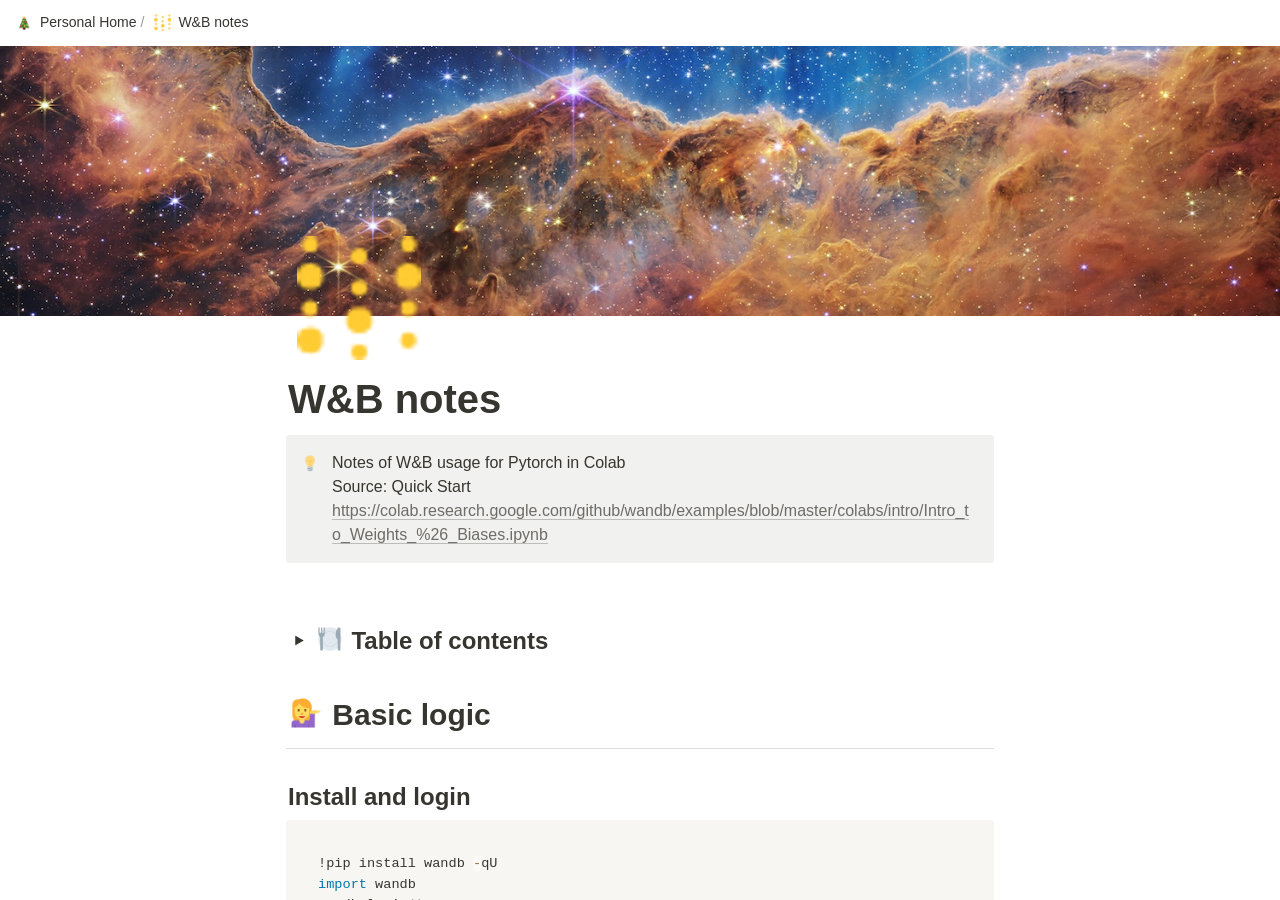
<file: w-b-notes.html>
<html class="notion-html"><head lang="en"><meta charset="utf-8"/><meta content="width=device-width,height=device-height,initial-scale=1,maximum-scale=1,user-scalable=no,viewport-fit=cover" name="viewport"/><title>W&amp;B notes</title><meta content="en_US" property="og:locale"/><link href="[data-uri]" rel="shortcut icon" type="image/x-icon"/><link href="/images/logo-ios.png" rel="apple-touch-icon"/><meta content="yes" name="apple-mobile-web-app-capable"/><meta content="telephone=no" name="format-detection"/><meta content="no" name="msapplication-tap-highlight"/><link href="e218a1aef6df86309cb95b61e446888efa3b0379.css" media="print" rel="stylesheet"/><link href="e1d809d762eeca23edf0cb31bb17bf3c703085f5.css" rel="stylesheet"/><link href="ea336c780f905bf8e5199e24de64f0cf84362824.css" rel="stylesheet"/></head><body class="notion-body"><style>body{background:#fff}body.dark{background:#191919}@keyframes startup-shimmer-animation{0%{transform:translateX(-100%) translateZ(0)}100%{transform:translateX(100%) translateZ(0)}}@keyframes startup-shimmer-fade-in{0%{opacity:0}100%{opacity:1}}@keyframes startup-spinner-rotate{0%{transform:rotate(0) translateZ(0)}100%{transform:rotate(360deg) translateZ(0)}}#initial-loading-spinner{position:fixed;height:100vh;width:100vw;z-index:-1;display:none;align-items:center;justify-content:center;opacity:.5}#initial-loading-spinner svg{height:24px;width:24px;animation:startup-spinner-rotate 1s linear infinite;transform-origin:center center;pointer-events:none}#skeleton{background:#fff;position:fixed;height:100vh;width:100vw;z-index:-1;display:none;overflow:hidden}#initial-loading-spinner.show,#skeleton.show{display:flex}body.dark #skeleton{background:#191919}.notion-front-page #skeleton,.notion-mobile #skeleton{display:none}#skeleton-sidebar{background-color:#fbfbfa;box-shadow:inset -1px 0 0 0 rgba(0,0,0,.025);display:flex;width:240px;flex-direction:column;padding:12px 14px;overflow:hidden}body.dark #skeleton-sidebar{background-color:#202020;box-shadow:inset -1px 0 0 0 rgba(255,255,255,.05)}#skeleton.isElectron #skeleton-sidebar{padding-top:46px}#skeleton .row{display:flex;margin-bottom:8px;align-items:center}#skeleton .row.fadein{animation:1s ease-in 0s 1 normal both running startup-shimmer-fade-in}#skeleton .chevron{width:12px;height:12px;display:block;margin-right:4px;fill:rgba(227,226,224,.5)}body.dark #skeleton .chevron{fill:#2f2f2f}.startup-shimmer{background:rgba(227,226,224,.5);overflow:hidden;position:relative}body.dark .startup-shimmer{background:#2f2f2f}.startup-shimmer::before{content:"";position:absolute;height:100%;width:100%;z-index:1;animation:1s linear infinite startup-shimmer-animation;background:linear-gradient(90deg,transparent 0,rgba(255,255,255,.4) 50%,transparent 100%)}body.dark .startup-shimmer::before{background:linear-gradient(90deg,transparent 0,rgba(86,86,86,.4) 50%,transparent 100%)}#skeleton .icon{width:20px;height:20px;border-radius:4px}#skeleton .text{height:10px;border-radius:10px}#skeleton .draggable{-webkit-app-region:drag;position:absolute;top:0;left:0;width:100%;height:36px;display:none}#skeleton.isElectron .draggable{display:block}</style><style id="scroll-properties">
			::-webkit-scrollbar {
				width: 10px;
				height: 10px;
			}
			::-webkit-scrollbar {
				background: transparent;
			}
			::-webkit-scrollbar-track {
				background: #EDECE9;
			}
			::-webkit-scrollbar-thumb {
				background:#D3D1CB;
			}
			::-webkit-scrollbar-thumb:hover {
				background:#AEACA6;
			}
		</style><div id="notion-app"><div class="notion-app-inner notion-light-theme" style='color: rgb(55, 53, 47); fill: currentcolor; line-height: 1.5; font-family: ui-sans-serif, -apple-system, BlinkMacSystemFont, "Segoe UI", Helvetica, "Apple Color Emoji", Arial, sans-serif, "Segoe UI Emoji", "Segoe UI Symbol"; -webkit-font-smoothing: auto; background-color: white;'><div style="height: 100%;"><div class="notion-cursor-listener" style="width: 100vw; height: 100%; position: relative; display: flex; flex: 1 1 0%; background: white; cursor: text;"><div class="" style="display: flex; flex-direction: column; width: 100%; overflow: hidden;"><div style="max-width: 100vw; z-index: 100; background: white; user-select: none;"><div class="notion-topbar" style="width: 100%; max-width: 100vw; height: 45px; opacity: 1; transition: opacity 700ms ease 0s, color 700ms ease 0s; position: relative;"><div style="display: flex; justify-content: space-between; align-items: center; overflow: hidden; height: 45px; padding-left: 12px; padding-right: 10px;"><div class="notranslate" style="display: flex; align-items: center; line-height: 1.2; font-size: 14px; height: 100%; flex-grow: 0; margin-right: 8px; min-width: 0px;"><div class="notion-selectable notion-page-block" data-block-id="a160822c-3022-4e16-92ae-65ebeaa811ef" style="display: flex; align-items: center; min-width: 0px;"><a href="index.html" rel="noopener noreferrer" style="display: flex; color: rgb(55, 53, 47); text-decoration: none; user-select: none; transition: background 20ms ease-in 0s; cursor: pointer; align-items: center; flex-shrink: 1; white-space: nowrap; height: 24px; border-radius: 4px; font-size: inherit; line-height: 1.2; min-width: 0px; padding: 2px;"><div style="display: flex; align-items: center; min-width: 0px;"><div class="notion-record-icon notranslate" style="display: flex; align-items: center; justify-content: center; height: 20px; width: 20px; border-radius: 0.25em; flex-shrink: 0; margin-right: 6px; font-weight: 500;"><div style="display: flex; align-items: center; justify-content: center; height: 20px; width: 20px;"><div style="height: 14px; width: 14px; font-size: 14px; line-height: 1; margin-left: 0px; color: black;"><img alt="🎄" aria-label="🎄" class="notion-emoji" src="[data-uri]" style="width: 100%;
height: 100%;
background: url(f87457017f44d1d87f6d662556796277387c1c28.png) 11.8644% 23.7288%/6000% 6000%"/></div></div></div><div class="notranslate" style="white-space: nowrap; overflow: hidden; text-overflow: ellipsis; max-width: 160px;">Personal Home</div></div></a></div><span style="margin-left: 2px; margin-right: 2px; color: rgba(55, 53, 47, 0.5);">/</span><div role="button" style="user-select: none; transition: background 20ms ease-in 0s; cursor: pointer; display: inline-flex; align-items: center; flex-shrink: 1; white-space: nowrap; height: 24px; border-radius: 4px; font-size: 14px; line-height: 1.2; min-width: 0px; padding-left: 6px; padding-right: 6px; color: rgb(55, 53, 47);" tabindex="0"><div class="notion-record-icon notranslate" style="display: flex; align-items: center; justify-content: center; height: 20px; width: 20px; border-radius: 0.25em; flex-shrink: 0; margin-right: 6px;"><div><div style="width: 100%; height: 100%;"><img referrerpolicy="same-origin" src="fb1a6444ff52f87a45ead502c6f0f7b5f769e8f9.png" style="display: block; object-fit: cover; border-radius: 3px; width: 17.76px; height: 17.76px; transition: opacity 100ms ease-out 0s;"/></div></div></div><div class="notranslate" style="white-space: nowrap; overflow: hidden; text-overflow: ellipsis; max-width: 240px;">W&amp;B notes</div></div></div><div style="flex-grow: 1; flex-shrink: 1;"></div><div role="button" style="user-select: none; transition: background 20ms ease-in 0s; cursor: pointer; display: inline-flex; align-items: center; justify-content: center; white-space: nowrap; border-radius: 4px; height: 32px; padding: 0px 8px; font-size: 14px; line-height: 1.2; border: 1px solid rgba(55, 53, 47, 0.16); margin-right: 8px;" tabindex="0"><svg class="speechBubbleThin" style="width: 14px; height: 14px; display: block; fill: inherit; flex-shrink: 0; backface-visibility: hidden; margin-right: 6px;" viewBox="0 0 16 16"><path d="M4.73926 15.6797C5.12207 15.6797 5.40918 15.4951 5.87402 15.085L8.21875 13.0068H12.3545C14.4121 13.0068 15.5674 11.8311 15.5674 9.80078V4.49609C15.5674 2.46582 14.4121 1.29004 12.3545 1.29004H3.63867C1.58105 1.29004 0.425781 2.46582 0.425781 4.49609V9.80078C0.425781 11.8311 1.6084 13.0068 3.59082 13.0068H3.87109V14.6953C3.87109 15.3037 4.19238 15.6797 4.73926 15.6797ZM5.07422 14.1758V12.2275C5.07422 11.8242 4.90332 11.667 4.51367 11.667H3.67285C2.38086 11.667 1.76562 11.0176 1.76562 9.75977V4.53711C1.76562 3.2793 2.38086 2.62988 3.67285 2.62988H12.3135C13.6055 2.62988 14.2275 3.2793 14.2275 4.53711V9.75977C14.2275 11.0176 13.6055 11.667 12.3135 11.667H8.14355C7.7334 11.667 7.52832 11.7354 7.24121 12.0361L5.07422 14.1758ZM4.51367 5.35059H11.4043C11.6367 5.35059 11.8281 5.15918 11.8281 4.91992C11.8281 4.69434 11.6367 4.50293 11.4043 4.50293H4.51367C4.28125 4.50293 4.09668 4.69434 4.09668 4.91992C4.09668 5.15918 4.28125 5.35059 4.51367 5.35059ZM4.51367 7.53125H11.4043C11.6367 7.53125 11.8281 7.33301 11.8281 7.10059C11.8281 6.86816 11.6367 6.67676 11.4043 6.67676H4.51367C4.28125 6.67676 4.09668 6.86816 4.09668 7.10059C4.09668 7.33301 4.28125 7.53125 4.51367 7.53125ZM4.51367 9.70508H9.00488C9.2373 9.70508 9.42188 9.51367 9.42188 9.28125C9.42188 9.04199 9.2373 8.85742 9.00488 8.85742H4.51367C4.28125 8.85742 4.09668 9.04199 4.09668 9.28125C4.09668 9.51367 4.28125 9.70508 4.51367 9.70508Z"></path></svg>Comment</div><div role="button" style="user-select: none; transition: background 20ms ease-in 0s; cursor: pointer; display: inline-flex; align-items: center; flex-shrink: 0; white-space: nowrap; height: 28px; border-radius: 4px; font-size: 14px; line-height: 1.2; min-width: 0px; padding-left: 8px; padding-right: 8px; color: rgb(55, 53, 47);" tabindex="0"><svg class="searchNew" style="width: 14px; height: 14px; display: block; fill: inherit; flex-shrink: 0; backface-visibility: hidden; margin-right: 6px;" viewBox="0 0 17 17"><path d="M6.78027 13.6729C8.24805 13.6729 9.60156 13.1982 10.709 12.4072L14.875 16.5732C15.0684 16.7666 15.3232 16.8633 15.5957 16.8633C16.167 16.8633 16.5713 16.4238 16.5713 15.8613C16.5713 15.5977 16.4834 15.3516 16.29 15.1582L12.1504 11.0098C13.0205 9.86719 13.5391 8.45215 13.5391 6.91406C13.5391 3.19629 10.498 0.155273 6.78027 0.155273C3.0625 0.155273 0.0214844 3.19629 0.0214844 6.91406C0.0214844 10.6318 3.0625 13.6729 6.78027 13.6729ZM6.78027 12.2139C3.87988 12.2139 1.48047 9.81445 1.48047 6.91406C1.48047 4.01367 3.87988 1.61426 6.78027 1.61426C9.68066 1.61426 12.0801 4.01367 12.0801 6.91406C12.0801 9.81445 9.68066 12.2139 6.78027 12.2139Z"></path></svg>Search</div><div role="button" style="user-select: none; transition: background 20ms ease-in 0s; cursor: pointer; display: inline-flex; align-items: center; flex-shrink: 0; white-space: nowrap; height: 28px; border-radius: 4px; font-size: 14px; line-height: 1.2; min-width: 0px; padding-left: 8px; padding-right: 8px; color: rgb(55, 53, 47);" tabindex="0">Duplicate</div><div role="button" style="user-select: none; transition: background 20ms ease-in 0s; cursor: pointer; display: flex; align-items: center; justify-content: center; width: 32px; height: 28px; border-radius: 3px;" tabindex="0"><svg class="dots" style="width: 18px; height: 18px; display: block; fill: inherit; flex-shrink: 0; backface-visibility: hidden;" viewBox="0 0 13 3"><g><path d="M3,1.5A1.5,1.5,0,1,1,1.5,0,1.5,1.5,0,0,1,3,1.5Z"></path><path d="M8,1.5A1.5,1.5,0,1,1,6.5,0,1.5,1.5,0,0,1,8,1.5Z"></path><path d="M13,1.5A1.5,1.5,0,1,1,11.5,0,1.5,1.5,0,0,1,13,1.5Z"></path></g></svg></div><div style="flex: 0 0 auto; width: 1px; height: 16px; margin-left: 8px; margin-right: 8px; background: rgba(55, 53, 47, 0.16);"></div><div role="button" style="user-select: none; transition: background 20ms ease-in 0s; cursor: pointer; display: inline-flex; align-items: center; flex-shrink: 0; white-space: nowrap; height: 28px; border-radius: 4px; font-size: 14px; line-height: 1.2; min-width: 0px; padding-left: 8px; padding-right: 8px; color: rgb(55, 53, 47);" tabindex="0"><svg class="notionLogo" style="width: 18px; height: 18px; display: block; fill: inherit; flex-shrink: 0; backface-visibility: hidden; margin-right: 6px;" viewBox="0 0 120 126"><path d="M 20.6927 21.9315C 24.5836 25.0924 26.0432 24.8512 33.3492 24.3638L 102.228 20.2279C 103.689 20.2279 102.474 18.7705 101.987 18.5283L 90.5477 10.2586C 88.3558 8.55699 85.4356 6.60818 79.8387 7.09563L 13.1433 11.9602C 10.711 12.2014 10.2251 13.4175 11.1939 14.3924L 20.6927 21.9315ZM 24.8281 37.9835L 24.8281 110.456C 24.8281 114.351 26.7745 115.808 31.1553 115.567L 106.853 111.187C 111.236 110.946 111.724 108.267 111.724 105.103L 111.724 33.1169C 111.724 29.958 110.509 28.2544 107.826 28.4976L 28.721 33.1169C 25.8018 33.3622 24.8281 34.8225 24.8281 37.9835ZM 99.5567 41.8711C 100.042 44.0622 99.5567 46.2512 97.3618 46.4974L 93.7143 47.2241L 93.7143 100.728C 90.5477 102.43 87.6275 103.403 85.1942 103.403C 81.2983 103.403 80.3226 102.186 77.4044 98.54L 53.5471 61.087L 53.5471 97.3239L 61.0964 99.0275C 61.0964 99.0275 61.0964 103.403 55.0057 103.403L 38.2148 104.377C 37.727 103.403 38.2148 100.973 39.9179 100.486L 44.2996 99.2717L 44.2996 51.36L 38.2158 50.8725C 37.728 48.6815 38.9431 45.5225 42.3532 45.2773L 60.3661 44.0631L 85.1942 82.0036L 85.1942 48.4402L 78.864 47.7136C 78.3781 45.0351 80.3226 43.0902 82.7569 42.849L 99.5567 41.8711ZM 7.5434 5.39404L 76.9175 0.285276C 85.4366 -0.445402 87.6285 0.0440428 92.983 3.93368L 115.128 19.4982C 118.782 22.1747 120 22.9034 120 25.8211L 120 111.187C 120 116.537 118.051 119.701 111.237 120.185L 30.6734 125.05C 25.5584 125.294 23.124 124.565 20.4453 121.158L 4.13735 99.9994C 1.21516 96.1048 0 93.191 0 89.7819L 0 13.903C 0 9.5279 1.94945 5.8785 7.5434 5.39404Z"></path></svg>Try Notion</div></div></div><div style="width: calc(100% - 0px); user-select: none;"></div></div><div class="notion-frame" style="flex-grow: 0; flex-shrink: 1; display: flex; flex-direction: column; background: white; z-index: 1; height: calc(100vh - 45px); max-height: 100%; position: relative; width: 1920px;"><div class="notion-scroller vertical" style="display: flex; flex-direction: column; z-index: 1; flex-grow: 1; position: relative; align-items: center; margin-right: 0px; margin-bottom: 0px; overflow: hidden auto;"><div style="position: absolute; top: 0px; left: 0px;"><div></div></div><div class="whenContentEditable" data-content-editable-root="true" style="caret-color: rgb(55, 53, 47); width: 100%; display: flex; flex-direction: column; position: relative; align-items: center; flex-grow: 1; --whenContentEditable--WebkitUserModify:read-write-plaintext-only;"><span style="height: 1px; width: 1px;"></span><div class="pseudoSelection" contenteditable="false" data-content-editable-void="true" style="user-select: none; --pseudoSelection--background:transparent; width: 100%; display: flex; flex-direction: column; align-items: center; flex-shrink: 0; flex-grow: 0; z-index: 2;"><div style="position: relative; width: 100%; display: flex; flex-direction: column; align-items: center; height: 30vh; cursor: default;"><div style="width: 100%; cursor: inherit;"><div style="display: grid; width: 100%; height: 30vh;"><div style="grid-area: 1 / 1 / auto / auto; width: 100%; height: 100%;"><img referrerpolicy="same-origin" src="a9b79962d02fd1e55a7470b0fb114c469178b7e5.jpg" style="display: block; object-fit: cover; border-radius: 0px; width: 100%; height: 30vh; opacity: 1; object-position: center 50%;"/></div></div></div><div aria-hidden="true" style='background: rgba(0, 0, 0, 0.4); border-radius: 3px; color: white; font-size: 12px; font-family: ui-sans-serif, -apple-system, BlinkMacSystemFont, "Segoe UI", Helvetica, "Apple Color Emoji", Arial, sans-serif, "Segoe UI Emoji", "Segoe UI Symbol"; width: 180px; left: calc(50% - 90px); padding: 0.3em 1.5em; pointer-events: none; position: absolute; top: calc(50% - 10px); text-align: center; opacity: 0;'>Drag image to reposition</div></div></div><div style="width: 100%; display: flex; justify-content: center; z-index: 3; flex-shrink: 0;"><div style="max-width: 100%; min-width: 0px; width: 900px;"><div style="width: 100%; display: flex; flex-direction: column; align-items: center; flex-shrink: 0; flex-grow: 0;"><div style="max-width: 100%; padding-left: calc(96px + env(safe-area-inset-left)); width: 100%;"><div class="pseudoSelection" contenteditable="false" data-content-editable-void="true" style="user-select: none; --pseudoSelection--background:transparent; pointer-events: none;"><div class="notion-record-icon notranslate" style="display: flex; align-items: center; justify-content: center; height: 140px; width: 140px; border-radius: 0.25em; flex-shrink: 0; position: relative; z-index: 1; margin-left: 3px; margin-bottom: 0px; margin-top: -80px; pointer-events: auto;"><div><div style="width: 100%; height: 100%;"><img referrerpolicy="same-origin" src="14f148be144e56e90e2650f3459db984d9f1fe33.png" style="display: block; object-fit: cover; border-radius: 3px; width: 124.32px; height: 124.32px; transition: opacity 100ms ease-out 0s;"/></div></div></div><div class="notion-page-controls" style='display: flex; justify-content: flex-start; flex-wrap: wrap; margin-top: 8px; margin-bottom: 4px; margin-left: -1px; color: rgba(55, 53, 47, 0.5); font-family: ui-sans-serif, -apple-system, BlinkMacSystemFont, "Segoe UI", Helvetica, "Apple Color Emoji", Arial, sans-serif, "Segoe UI Emoji", "Segoe UI Symbol"; height: 24px; pointer-events: auto;'></div></div><div style="padding-right: calc(96px + env(safe-area-inset-right));"><div><div class="notion-selectable notion-page-block" data-block-id="54c7c3cb-1d8a-4977-aa0d-a2be3309e17c" style='color: rgb(55, 53, 47); font-weight: 700; line-height: 1.2; font-size: 40px; font-family: ui-sans-serif, -apple-system, BlinkMacSystemFont, "Segoe UI", Helvetica, "Apple Color Emoji", Arial, sans-serif, "Segoe UI Emoji", "Segoe UI Symbol"; cursor: text; display: flex; align-items: center;'><div contenteditable="false" data-content-editable-leaf="true" placeholder="Untitled" spellcheck="true" style="max-width: 100%; width: 100%; white-space: pre-wrap; word-break: break-word; caret-color: rgb(55, 53, 47); padding: 3px 2px;">W&amp;B notes</div></div><div style="margin-left: 4px;"></div></div></div></div></div><div style="width: 100%; display: flex; flex-direction: column; align-items: center; flex-shrink: 0; flex-grow: 0;"><div contenteditable="false" data-content-editable-void="true" style="padding-left: calc(96px + env(safe-area-inset-left)); padding-right: calc(96px + env(safe-area-inset-right)); max-width: 100%; width: 100%;"></div></div></div></div><main style="display: flex; width: 100%; justify-content: center; padding-top: 5px;"><div style="max-width: 100%; min-width: 0px; width: 900px;"><div class="notion-page-content" style="flex-shrink: 0; flex-grow: 1; max-width: 100%; display: flex; align-items: flex-start; flex-direction: column; font-size: 16px; line-height: 1.5; width: 100%; z-index: 4; padding-bottom: 30vh; padding-left: calc(96px + env(safe-area-inset-left)); padding-right: calc(96px + env(safe-area-inset-right));"><div class="notion-selectable notion-callout-block" data-block-id="9bcdbd03-03cb-48f5-85f1-a2fe46d3f8e5" style="width: 100%; max-width: 1718px; margin-top: 4px; margin-bottom: 4px;"><div style="display: flex;"><div style="display: flex; width: 100%; border-radius: 3px; background: rgb(241, 241, 239); padding: 16px 16px 16px 12px;"><div><div class="notion-record-icon notranslate" style="display: flex; align-items: center; justify-content: center; height: 24px; width: 24px; border-radius: 0.25em; flex-shrink: 0;"><div style="display: flex; align-items: center; justify-content: center; height: 24px; width: 24px;"><div style="height: 16.8px; width: 16.8px; font-size: 16.8px; line-height: 1; margin-left: 0px; color: black;"><img alt="💡" aria-label="💡" class="notion-emoji" src="[data-uri]" style="width: 100%;
height: 100%;
background: url(f87457017f44d1d87f6d662556796277387c1c28.png) 47.4576% 25.4237%/6000% 6000%"/></div></div></div></div><div style="display: flex; flex-direction: column; min-width: 0px; margin-left: 8px; width: 100%;"><div contenteditable="false" data-content-editable-leaf="true" placeholder="Type something…" spellcheck="true" style="max-width: 100%; width: 100%; white-space: pre-wrap; word-break: break-word; caret-color: rgb(55, 53, 47); padding-left: 2px; padding-right: 2px;">Notes of W&amp;B usage for Pytorch in Colab
Source: Quick Start
<a class="notion-link-token notion-focusable-token notion-enable-hover" data-token-index="1" href="https://colab.research.google.com/github/wandb/examples/blob/master/colabs/intro/Intro_to_Weights_%26_Biases.ipynb" rel="noopener noreferrer" style="cursor:pointer;color:inherit;word-wrap:break-word;text-decoration:inherit" tabindex="0"><span class="link-annotation-9bcdbd03-03cb-48f5-85f1-a2fe46d3f8e5--1344585122" style="border-bottom:0.05em solid;border-color:rgba(55,53,47,0.4);opacity:0.7">https://colab.research.google.com/github/wandb/examples/blob/master/colabs/intro/Intro_to_Weights_%26_Biases.ipynb</span></a></div></div></div></div></div><div class="notion-selectable notion-text-block" data-block-id="a9985be4-60e5-4a8a-97c8-63469c0e9682" style="width: 100%; max-width: 1718px; margin-top: 1px; margin-bottom: 1px;"><div style="color: inherit; fill: inherit;"><div style="display: flex;"><div contenteditable="false" data-content-editable-leaf="true" placeholder=" " spellcheck="false" style="max-width: 100%; width: 100%; white-space: pre-wrap; word-break: break-word; caret-color: transparent; padding: 3px 2px; min-height: 1em; color: rgb(55, 53, 47); -webkit-text-fill-color: rgba(55, 53, 47, 0.5);"></div></div></div></div><div class="notion-selectable notion-sub_header-block" data-block-id="9e2c6e27-b4d6-49e6-abaa-ed23cadea363" style="width: 100%; max-width: 1718px; margin-top: 1.4em; margin-bottom: 1px;"><div style="display: flex; width: 100%; color: inherit; fill: inherit;"><div style="display: flex; align-items: flex-start; width: 100%; padding-left: 2px;"><div class="pseudoSelection" contenteditable="false" data-content-editable-void="true" data-text-edit-side="start" style="user-select: none; --pseudoSelection--background:transparent; margin-right: 2px; width: 24px; display: flex; align-items: center; justify-content: center; flex-grow: 0; flex-shrink: 0; min-height: calc(1.5em + 3px + 3px); padding-right: 2px; height: 1.95em; margin-top: 3px; margin-bottom: 3px;"><div aria-label="Close" class="notion-selectable notion-sub_header-block loconotion-toggle-button" loconotion-toggle-id="e3bc4bd1-615b-478a-a27c-1c3e97f7b9c6" role="button" style="user-select: none; transition: background 20ms ease-in 0s; cursor: pointer; position: relative; display: flex; align-items: center; justify-content: center; width: 24px; height: 24px; border-radius: 3px;" tabindex="0"><svg class="triangle" style="width: 0.6875em; height: 0.6875em; display: block; fill: inherit; flex-shrink: 0; backface-visibility: hidden; transition: transform 200ms ease-out 0s; transform: rotateZ(180deg); opacity: 1;" viewBox="0 0 100 100"><polygon points="5.9,88.2 50,11.8 94.1,88.2 "></polygon></svg></div></div><div style="flex: 1 1 0px; min-width: 1px;"><div style="display: flex;"><div contenteditable="false" data-content-editable-leaf="true" placeholder="Heading 2" spellcheck="false" style='max-width: 100%; width: 100%; white-space: pre-wrap; word-break: break-word; caret-color: transparent; padding: 3px 2px; font-family: ui-sans-serif, -apple-system, BlinkMacSystemFont, "Segoe UI", Helvetica, "Apple Color Emoji", Arial, sans-serif, "Segoe UI Emoji", "Segoe UI Symbol"; font-weight: 600; font-size: 1.5em; line-height: 1.3;'><img alt="🍽️" aria-label="🍽️" class="notion-emoji" src="[data-uri]" style="width: 1em;
height: 1em;
background-repeat: no-repeat;
background: url(f87457017f44d1d87f6d662556796277387c1c28.png);
background-position-x: 11.864407%;
background-position-y: 11.864407%;
background-size: 6000% 6000%;
vertical-align: -0.1em;
margin: 0 0.1em"/> Table of contents</div></div><div class="loconotion-toggle-content" loconotion-toggle-id="e3bc4bd1-615b-478a-a27c-1c3e97f7b9c6"><div style="display: flex; flex-direction: column;"><div class="notion-selectable notion-table_of_contents-block" data-block-id="652ddaba-b541-4f13-9789-a80872e3b1e4" style="width: 100%; max-width: 100%; margin-top: 4px; margin-bottom: 0px;"><div contenteditable="false" data-content-editable-void="true" style="position: relative;"><div style="color: rgb(120, 119, 116); fill: rgb(120, 119, 116);"><a class="loconotion-anchor-link" href="#9e2c6e27b4d649e6abaaed23cadea363" rel="noopener noreferrer" style="display: block; color: inherit; text-decoration: none; user-select: none; transition: background 20ms ease-in 0s; cursor: pointer;"><div style="padding: 6px 2px; font-size: 14px; line-height: 1.3; display: flex; align-items: center; margin-left: 0px;"><div class="notranslate" style="white-space: nowrap; overflow: hidden; text-overflow: ellipsis; background-image: linear-gradient(to right, rgba(55, 53, 47, 0.16) 0%, rgba(55, 53, 47, 0.16) 100%); background-repeat: repeat-x; background-position: 0px 100%; background-size: 100% 1px;"><img alt="🍽️" aria-label="🍽️" class="notion-emoji" src="[data-uri]" style="width: 1em;
height: 1em;
background: url(f87457017f44d1d87f6d662556796277387c1c28.png) 11.8644% 11.8644%/6000% 6000%;
vertical-align: -0.1em;
margin: 0 0.1em"/> Table of contents</div></div></a></div><div style="color: rgb(120, 119, 116); fill: rgb(120, 119, 116);"><a class="loconotion-anchor-link" href="#f76a0882bcf24865b600e44983137a24" rel="noopener noreferrer" style="display: block; color: inherit; text-decoration: none; user-select: none; transition: background 20ms ease-in 0s; cursor: pointer;"><div style="padding: 6px 2px; font-size: 14px; line-height: 1.3; display: flex; align-items: center; margin-left: 0px;"><div class="notranslate" style="white-space: nowrap; overflow: hidden; text-overflow: ellipsis; background-image: linear-gradient(to right, rgba(55, 53, 47, 0.16) 0%, rgba(55, 53, 47, 0.16) 100%); background-repeat: repeat-x; background-position: 0px 100%; background-size: 100% 1px;"><img alt="💁‍♀️" aria-label="💁‍♀️" class="notion-emoji" src="[data-uri]" style="width: 1em;
height: 1em;
background: url(f87457017f44d1d87f6d662556796277387c1c28.png) 42.3729% 59.322%/6000% 6000%;
vertical-align: -0.1em;
margin: 0 0.1em"/> Basic logic</div></div></a></div><div style="color: rgb(120, 119, 116); fill: rgb(120, 119, 116);"><a class="loconotion-anchor-link" href="#653eb242ed554532b9825f7c192eb1c3" rel="noopener noreferrer" style="display: block; color: inherit; text-decoration: none; user-select: none; transition: background 20ms ease-in 0s; cursor: pointer;"><div style="padding: 6px 2px; font-size: 14px; line-height: 1.3; display: flex; align-items: center; margin-left: 24px;"><div class="notranslate" style="white-space: nowrap; overflow: hidden; text-overflow: ellipsis; background-image: linear-gradient(to right, rgba(55, 53, 47, 0.16) 0%, rgba(55, 53, 47, 0.16) 100%); background-repeat: repeat-x; background-position: 0px 100%; background-size: 100% 1px;">Install and login</div></div></a></div><div style="color: rgb(120, 119, 116); fill: rgb(120, 119, 116);"><a class="loconotion-anchor-link" href="#f847adb4fe4e4ebaadc5d94d4c085aec" rel="noopener noreferrer" style="display: block; color: inherit; text-decoration: none; user-select: none; transition: background 20ms ease-in 0s; cursor: pointer;"><div style="padding: 6px 2px; font-size: 14px; line-height: 1.3; display: flex; align-items: center; margin-left: 24px;"><div class="notranslate" style="white-space: nowrap; overflow: hidden; text-overflow: ellipsis; background-image: linear-gradient(to right, rgba(55, 53, 47, 0.16) 0%, rgba(55, 53, 47, 0.16) 100%); background-repeat: repeat-x; background-position: 0px 100%; background-size: 100% 1px;">Record data while training</div></div></a></div><div style="color: rgb(120, 119, 116); fill: rgb(120, 119, 116);"><a class="loconotion-anchor-link" href="#ea8ceb65ba8d4512b281444850b4e4ad" rel="noopener noreferrer" style="display: block; color: inherit; text-decoration: none; user-select: none; transition: background 20ms ease-in 0s; cursor: pointer;"><div style="padding: 6px 2px; font-size: 14px; line-height: 1.3; display: flex; align-items: center; margin-left: 24px;"><div class="notranslate" style="white-space: nowrap; overflow: hidden; text-overflow: ellipsis; background-image: linear-gradient(to right, rgba(55, 53, 47, 0.16) 0%, rgba(55, 53, 47, 0.16) 100%); background-repeat: repeat-x; background-position: 0px 100%; background-size: 100% 1px;">hyperparameters sweeps</div></div></a></div><div style="color: rgb(120, 119, 116); fill: rgb(120, 119, 116);"><a class="loconotion-anchor-link" href="#875b8218c74743eabb31df10a85c432f" rel="noopener noreferrer" style="display: block; color: inherit; text-decoration: none; user-select: none; transition: background 20ms ease-in 0s; cursor: pointer;"><div style="padding: 6px 2px; font-size: 14px; line-height: 1.3; display: flex; align-items: center; margin-left: 0px;"><div class="notranslate" style="white-space: nowrap; overflow: hidden; text-overflow: ellipsis; background-image: linear-gradient(to right, rgba(55, 53, 47, 0.16) 0%, rgba(55, 53, 47, 0.16) 100%); background-repeat: repeat-x; background-position: 0px 100%; background-size: 100% 1px;"><img alt="🏄‍♂️" aria-label="🏄‍♂️" class="notion-emoji" src="[data-uri]" style="width: 1em;
height: 1em;
background: url(f87457017f44d1d87f6d662556796277387c1c28.png) 13.5593% 77.9661%/6000% 6000%;
vertical-align: -0.1em;
margin: 0 0.1em"/> Commands</div></div></a></div><div style="color: rgb(120, 119, 116); fill: rgb(120, 119, 116);"><a class="loconotion-anchor-link" href="#24604982d1f5496e9e96fb8aaae11783" rel="noopener noreferrer" style="display: block; color: inherit; text-decoration: none; user-select: none; transition: background 20ms ease-in 0s; cursor: pointer;"><div style="padding: 6px 2px; font-size: 14px; line-height: 1.3; display: flex; align-items: center; margin-left: 24px;"><div class="notranslate" style="white-space: nowrap; overflow: hidden; text-overflow: ellipsis; background-image: linear-gradient(to right, rgba(55, 53, 47, 0.16) 0%, rgba(55, 53, 47, 0.16) 100%); background-repeat: repeat-x; background-position: 0px 100%; background-size: 100% 1px;">wandb.init()</div></div></a></div><div style="color: rgb(120, 119, 116); fill: rgb(120, 119, 116);"><a class="loconotion-anchor-link" href="#0762dee0578a4c25b9434ed95db497c5" rel="noopener noreferrer" style="display: block; color: inherit; text-decoration: none; user-select: none; transition: background 20ms ease-in 0s; cursor: pointer;"><div style="padding: 6px 2px; font-size: 14px; line-height: 1.3; display: flex; align-items: center; margin-left: 24px;"><div class="notranslate" style="white-space: nowrap; overflow: hidden; text-overflow: ellipsis; background-image: linear-gradient(to right, rgba(55, 53, 47, 0.16) 0%, rgba(55, 53, 47, 0.16) 100%); background-repeat: repeat-x; background-position: 0px 100%; background-size: 100% 1px;">wandb.log()</div></div></a></div><div style="color: rgb(120, 119, 116); fill: rgb(120, 119, 116);"><a class="loconotion-anchor-link" href="#9637cfc493dd468e8a2025ff0011a428" rel="noopener noreferrer" style="display: block; color: inherit; text-decoration: none; user-select: none; transition: background 20ms ease-in 0s; cursor: pointer;"><div style="padding: 6px 2px; font-size: 14px; line-height: 1.3; display: flex; align-items: center; margin-left: 24px;"><div class="notranslate" style="white-space: nowrap; overflow: hidden; text-overflow: ellipsis; background-image: linear-gradient(to right, rgba(55, 53, 47, 0.16) 0%, rgba(55, 53, 47, 0.16) 100%); background-repeat: repeat-x; background-position: 0px 100%; background-size: 100% 1px;">wandb.alert()</div></div></a></div><div style="color: rgb(120, 119, 116); fill: rgb(120, 119, 116);"><a class="loconotion-anchor-link" href="#07195ded30e34a86ae14d23cd426d651" rel="noopener noreferrer" style="display: block; color: inherit; text-decoration: none; user-select: none; transition: background 20ms ease-in 0s; cursor: pointer;"><div style="padding: 6px 2px; font-size: 14px; line-height: 1.3; display: flex; align-items: center; margin-left: 24px;"><div class="notranslate" style="white-space: nowrap; overflow: hidden; text-overflow: ellipsis; background-image: linear-gradient(to right, rgba(55, 53, 47, 0.16) 0%, rgba(55, 53, 47, 0.16) 100%); background-repeat: repeat-x; background-position: 0px 100%; background-size: 100% 1px;">wandb.table()</div></div></a></div><div style="color: rgb(120, 119, 116); fill: rgb(120, 119, 116);"><a class="loconotion-anchor-link" href="#9e704b3624c74510b2eade9e9b33470d" rel="noopener noreferrer" style="display: block; color: inherit; text-decoration: none; user-select: none; transition: background 20ms ease-in 0s; cursor: pointer;"><div style="padding: 6px 2px; font-size: 14px; line-height: 1.3; display: flex; align-items: center; margin-left: 24px;"><div class="notranslate" style="white-space: nowrap; overflow: hidden; text-overflow: ellipsis; background-image: linear-gradient(to right, rgba(55, 53, 47, 0.16) 0%, rgba(55, 53, 47, 0.16) 100%); background-repeat: repeat-x; background-position: 0px 100%; background-size: 100% 1px;">sweep_config</div></div></a></div><div style="color: rgb(120, 119, 116); fill: rgb(120, 119, 116);"><a class="loconotion-anchor-link" href="#e47cf0499ac34f7bb0c2cbefae8875e6" rel="noopener noreferrer" style="display: block; color: inherit; text-decoration: none; user-select: none; transition: background 20ms ease-in 0s; cursor: pointer;"><div style="padding: 6px 2px; font-size: 14px; line-height: 1.3; display: flex; align-items: center; margin-left: 0px;"><div class="notranslate" style="white-space: nowrap; overflow: hidden; text-overflow: ellipsis; background-image: linear-gradient(to right, rgba(55, 53, 47, 0.16) 0%, rgba(55, 53, 47, 0.16) 100%); background-repeat: repeat-x; background-position: 0px 100%; background-size: 100% 1px;"><img alt="❓" aria-label="❓" class="notion-emoji" src="[data-uri]" style="width: 1em;
height: 1em;
background: url(f87457017f44d1d87f6d662556796277387c1c28.png) 98.3051% 16.9492%/6000% 6000%;
vertical-align: -0.1em;
margin: 0 0.1em"/> Easy to copy model</div></div></a></div></div></div></div></div></div></div></div></div><div class="notion-selectable notion-header-block" data-block-id="f76a0882-bcf2-4865-b600-e44983137a24" style="width: 100%; max-width: 1718px; margin-top: 2em; margin-bottom: 4px;"><div style="display: flex; width: 100%; color: inherit; fill: inherit;"><div contenteditable="false" data-content-editable-leaf="true" placeholder="Heading 1" spellcheck="false" style='max-width: 100%; width: 100%; white-space: pre-wrap; word-break: break-word; caret-color: transparent; padding: 3px 2px; font-family: ui-sans-serif, -apple-system, BlinkMacSystemFont, "Segoe UI", Helvetica, "Apple Color Emoji", Arial, sans-serif, "Segoe UI Emoji", "Segoe UI Symbol"; font-weight: 600; font-size: 1.875em; line-height: 1.3;'><img alt="💁‍♀️" aria-label="💁‍♀️" class="notion-emoji" src="[data-uri]" style="width: 1em;
height: 1em;
background-repeat: no-repeat;
background: url(f87457017f44d1d87f6d662556796277387c1c28.png);
background-position-x: 42.372881%;
background-position-y: 59.322034%;
background-size: 6000% 6000%;
vertical-align: -0.1em;
margin: 0 0.1em"/> Basic logic</div></div></div><div class="notion-selectable notion-divider-block" data-block-id="63d1ba2e-dd93-4c48-a41e-769cf22d2d87" style="width: 100%; max-width: 1718px; margin-top: 1px; margin-bottom: 1px;"><div class="notion-cursor-default" style="display: flex; align-items: center; justify-content: center; pointer-events: auto; width: 100%; height: 13px; flex: 0 0 auto; color: rgba(55, 53, 47, 0.16);"><div role="separator" style="width: 100%; height: 1px; visibility: visible; border-bottom: 1px solid rgba(55, 53, 47, 0.16);"></div></div></div><div class="notion-selectable notion-sub_header-block" data-block-id="653eb242-ed55-4532-b982-5f7c192eb1c3" style="width: 100%; max-width: 1718px; margin-top: 1.4em; margin-bottom: 1px;"><div style="display: flex; width: 100%; color: inherit; fill: inherit;"><div contenteditable="false" data-content-editable-leaf="true" placeholder="Heading 2" spellcheck="false" style='max-width: 100%; width: 100%; white-space: pre-wrap; word-break: break-word; caret-color: transparent; padding: 3px 2px; font-family: ui-sans-serif, -apple-system, BlinkMacSystemFont, "Segoe UI", Helvetica, "Apple Color Emoji", Arial, sans-serif, "Segoe UI Emoji", "Segoe UI Symbol"; font-weight: 600; font-size: 1.5em; line-height: 1.3;'>Install and login</div></div></div><div class="notion-selectable notion-code-block" data-block-id="a833d40d-5e2b-4c58-aff7-d095c9bc3721" style="width: 100%; max-width: 1718px; margin-top: 4px; margin-bottom: 4px;"><div style="display: flex;"><div contenteditable="false" data-content-editable-void="true" style="flex-grow: 1; border-radius: 3px; text-align: left; position: relative; background: rgb(247, 246, 243); min-width: 0px; width: 100%;"><div style="position: absolute; top: 8px; left: 8px; z-index: 1; color: rgba(55, 53, 47, 0.65); display: flex; align-items: center; justify-content: flex-end; opacity: 0; transition: opacity 300ms ease-in 0s;"><div aria-disabled="true" role="button" style="user-select: none; transition: background 20ms ease-in 0s; cursor: default; display: inline-flex; align-items: center; white-space: nowrap; height: 20px; border-radius: 3px; font-size: 12px; line-height: 1.2; padding-left: 5px; padding-right: 5px; color: rgba(55, 53, 47, 0.65); margin-right: 5px;" tabindex="-1">Python<svg class="chevronDown" style="width: 10px; height: 100%; display: block; fill: rgba(55, 53, 47, 0.35); flex-shrink: 0; backface-visibility: hidden; margin-left: 4px;" viewBox="0 0 30 30"><polygon points="15,17.4 4.8,7 2,9.8 15,23 28,9.8 25.2,7 "></polygon></svg></div></div><div style="position: absolute; top: 3px; right: 1px; z-index: 1; color: rgba(55, 53, 47, 0.65); display: flex; align-items: center; justify-content: flex-end; height: 25px; font-size: 11.5px; opacity: 0; transition: opacity 300ms ease-in 0s;"><div style="color: rgba(55, 53, 47, 0.65); display: flex; align-items: center; justify-content: center; font-size: 12px; margin-top: 4px; margin-right: 4px;"><div role="button" style="user-select: none; transition: background 20ms ease-in 0s; cursor: pointer; display: inline-flex; align-items: center; white-space: nowrap; height: 25px; border-radius: 3px 0px 0px 3px; font-size: 11.5px; line-height: 1.2; padding: 4px 6px; color: rgb(55, 53, 47); background: rgb(234, 233, 229); font-weight: 400;" tabindex="0"><svg class="copy" style="width: 16px; height: 16px; display: block; fill: inherit; flex-shrink: 0; backface-visibility: hidden; padding-right: 4px;" viewBox="0 0 14 16"><path d="M2.404 15.322h5.701c1.26 0 1.887-.662 1.887-1.927V12.38h1.154c1.254 0 1.91-.662 1.91-1.928V5.555c0-.774-.158-1.266-.626-1.74L9.512.837C9.066.387 8.545.21 7.865.21H5.463c-1.254 0-1.91.662-1.91 1.928v1.084H2.404c-1.254 0-1.91.668-1.91 1.933v8.239c0 1.265.656 1.927 1.91 1.927zm7.588-6.62c0-.792-.1-1.161-.592-1.665L6.225 3.814c-.452-.462-.844-.58-1.5-.591V2.215c0-.533.28-.832.843-.832h2.38v2.883c0 .726.386 1.113 1.107 1.113h2.83v4.998c0 .539-.276.832-.844.832H9.992V8.701zm-.79-4.29c-.206 0-.288-.088-.288-.287V1.594l2.771 2.818H9.201zM2.503 14.15c-.563 0-.844-.293-.844-.832V5.232c0-.539.281-.837.85-.837h1.91v3.187c0 .85.416 1.26 1.26 1.26h3.14v4.476c0 .54-.28.832-.843.832H2.504zM5.79 7.816c-.24 0-.346-.105-.346-.345V4.547l3.223 3.27H5.791z"></path></svg>Copy</div></div></div><div><div class="line-numbers notion-code-block" style="display: flex; overflow-x: auto;"><div autocapitalize="off" autocorrect="off" contenteditable="false" data-content-editable-leaf="true" placeholder=" " spellcheck="false" style='flex-grow: 1; flex-shrink: 1; text-align: left; font-family: SFMono-Regular, Menlo, Consolas, "PT Mono", "Liberation Mono", Courier, monospace; font-size: 85%; tab-size: 2; padding: 34px 16px 32px 32px; min-height: 1em; color: rgb(55, 53, 47); white-space: pre;'><span class="" data-token-index="0">!pip install wandb </span><span class="token operator" data-token-index="0">-</span><span class="" data-token-index="0">qU
</span><span class="token keyword" data-token-index="0">import</span><span class="" data-token-index="0"> wandb
wandb</span><span class="token punctuation" data-token-index="0">.</span><span class="" data-token-index="0">login</span><span class="token punctuation" data-token-index="0">(</span><span class="token punctuation" data-token-index="0">)</span><span class="" data-token-index="0">
</span><span>
</span></div></div></div><div style="background: white; padding-right: 105px;"></div></div></div></div><div class="notion-selectable notion-sub_header-block" data-block-id="f847adb4-fe4e-4eba-adc5-d94d4c085aec" style="width: 100%; max-width: 1718px; margin-top: 1.4em; margin-bottom: 1px;"><div style="display: flex; width: 100%; color: inherit; fill: inherit;"><div contenteditable="false" data-content-editable-leaf="true" placeholder="Heading 2" spellcheck="false" style='max-width: 100%; width: 100%; white-space: pre-wrap; word-break: break-word; caret-color: transparent; padding: 3px 2px; font-family: ui-sans-serif, -apple-system, BlinkMacSystemFont, "Segoe UI", Helvetica, "Apple Color Emoji", Arial, sans-serif, "Segoe UI Emoji", "Segoe UI Symbol"; font-weight: 600; font-size: 1.5em; line-height: 1.3;'>Record data while training</div></div></div><div class="notion-selectable notion-code-block" data-block-id="950dd396-8417-4e5c-8e73-cc1742158b1e" style="width: 100%; max-width: 1718px; margin-top: 4px; margin-bottom: 4px;"><div style="display: flex;"><div contenteditable="false" data-content-editable-void="true" style="flex-grow: 1; border-radius: 3px; text-align: left; position: relative; background: rgb(247, 246, 243); min-width: 0px; width: 100%;"><div style="position: absolute; top: 8px; left: 8px; z-index: 1; color: rgba(55, 53, 47, 0.65); display: flex; align-items: center; justify-content: flex-end; opacity: 0; transition: opacity 300ms ease-in 0s;"><div aria-disabled="true" role="button" style="user-select: none; transition: background 20ms ease-in 0s; cursor: default; display: inline-flex; align-items: center; white-space: nowrap; height: 20px; border-radius: 3px; font-size: 12px; line-height: 1.2; padding-left: 5px; padding-right: 5px; color: rgba(55, 53, 47, 0.65); margin-right: 5px;" tabindex="-1">Python<svg class="chevronDown" style="width: 10px; height: 100%; display: block; fill: rgba(55, 53, 47, 0.35); flex-shrink: 0; backface-visibility: hidden; margin-left: 4px;" viewBox="0 0 30 30"><polygon points="15,17.4 4.8,7 2,9.8 15,23 28,9.8 25.2,7 "></polygon></svg></div></div><div style="position: absolute; top: 3px; right: 1px; z-index: 1; color: rgba(55, 53, 47, 0.65); display: flex; align-items: center; justify-content: flex-end; height: 25px; font-size: 11.5px; opacity: 0; transition: opacity 300ms ease-in 0s;"><div style="color: rgba(55, 53, 47, 0.65); display: flex; align-items: center; justify-content: center; font-size: 12px; margin-top: 4px; margin-right: 4px;"><div role="button" style="user-select: none; transition: background 20ms ease-in 0s; cursor: pointer; display: inline-flex; align-items: center; white-space: nowrap; height: 25px; border-radius: 3px 0px 0px 3px; font-size: 11.5px; line-height: 1.2; padding: 4px 6px; color: rgb(55, 53, 47); background: rgb(234, 233, 229); font-weight: 400;" tabindex="0"><svg class="copy" style="width: 16px; height: 16px; display: block; fill: inherit; flex-shrink: 0; backface-visibility: hidden; padding-right: 4px;" viewBox="0 0 14 16"><path d="M2.404 15.322h5.701c1.26 0 1.887-.662 1.887-1.927V12.38h1.154c1.254 0 1.91-.662 1.91-1.928V5.555c0-.774-.158-1.266-.626-1.74L9.512.837C9.066.387 8.545.21 7.865.21H5.463c-1.254 0-1.91.662-1.91 1.928v1.084H2.404c-1.254 0-1.91.668-1.91 1.933v8.239c0 1.265.656 1.927 1.91 1.927zm7.588-6.62c0-.792-.1-1.161-.592-1.665L6.225 3.814c-.452-.462-.844-.58-1.5-.591V2.215c0-.533.28-.832.843-.832h2.38v2.883c0 .726.386 1.113 1.107 1.113h2.83v4.998c0 .539-.276.832-.844.832H9.992V8.701zm-.79-4.29c-.206 0-.288-.088-.288-.287V1.594l2.771 2.818H9.201zM2.503 14.15c-.563 0-.844-.293-.844-.832V5.232c0-.539.281-.837.85-.837h1.91v3.187c0 .85.416 1.26 1.26 1.26h3.14v4.476c0 .54-.28.832-.843.832H2.504zM5.79 7.816c-.24 0-.346-.105-.346-.345V4.547l3.223 3.27H5.791z"></path></svg>Copy</div></div></div><div><div class="line-numbers notion-code-block" style="display: flex; overflow-x: auto;"><div autocapitalize="off" autocorrect="off" contenteditable="false" data-content-editable-leaf="true" placeholder=" " spellcheck="false" style='flex-grow: 1; flex-shrink: 1; text-align: left; font-family: SFMono-Regular, Menlo, Consolas, "PT Mono", "Liberation Mono", Courier, monospace; font-size: 85%; tab-size: 2; padding: 34px 16px 32px 32px; min-height: 1em; color: rgb(55, 53, 47); white-space: pre;'><span class="" data-token-index="0">total_runs </span><span class="token operator" data-token-index="0">=</span><span class="" data-token-index="0"> </span><span class="token number" data-token-index="0">5</span><span class="" data-token-index="0">
</span><span class="token keyword" data-token-index="0">for</span><span class="" data-token-index="0"> run </span><span class="token keyword" data-token-index="0">in</span><span class="" data-token-index="0"> </span><span class="token builtin" data-token-index="0">range</span><span class="token punctuation" data-token-index="0">(</span><span class="" data-token-index="0">total_runs</span><span class="token punctuation" data-token-index="0">)</span><span class="token punctuation" data-token-index="0">:</span><span class="" data-token-index="0">
	</span><span class="" data-token-index="1" style="color:inherit;border-bottom:0.05em solid;word-wrap:break-word;font-weight:600">wandb</span><span class="token punctuation" data-token-index="1" style="color:inherit;border-bottom:0.05em solid;word-wrap:break-word;font-weight:600">.</span><span class="" data-token-index="1" style="color:inherit;border-bottom:0.05em solid;word-wrap:break-word;font-weight:600">init</span><span class="token punctuation" data-token-index="1" style="color:inherit;border-bottom:0.05em solid;word-wrap:break-word;font-weight:600">(</span><span class="token punctuation" data-token-index="1" style="color:inherit;border-bottom:0.05em solid;word-wrap:break-word;font-weight:600">.</span><span class="token punctuation" data-token-index="1" style="color:inherit;border-bottom:0.05em solid;word-wrap:break-word;font-weight:600">.</span><span class="token punctuation" data-token-index="1" style="color:inherit;border-bottom:0.05em solid;word-wrap:break-word;font-weight:600">.</span><span class="token punctuation" data-token-index="1" style="color:inherit;border-bottom:0.05em solid;word-wrap:break-word;font-weight:600">)</span><span class="" data-token-index="2"> </span><span class="token comment" data-token-index="2">#create the run, configure</span><span class="" data-token-index="2">
	epochs </span><span class="token operator" data-token-index="2">=</span><span class="" data-token-index="2"> </span><span class="token number" data-token-index="2">10</span><span class="" data-token-index="2">
	</span><span class="token keyword" data-token-index="2">for</span><span class="" data-token-index="2"> epoch </span><span class="token keyword" data-token-index="2">in</span><span class="" data-token-index="2"> </span><span class="token builtin" data-token-index="2">range</span><span class="token punctuation" data-token-index="2">(</span><span class="token number" data-token-index="2">1</span><span class="token punctuation" data-token-index="2">,</span><span class="" data-token-index="2"> epochs</span><span class="token punctuation" data-token-index="2">)</span><span class="token punctuation" data-token-index="2">:</span><span class="" data-token-index="2">
		</span><span class="token comment" data-token-index="2"># train in epoch, get all the training metric</span><span class="" data-token-index="2">
		</span><span class="" data-token-index="3" style="color:inherit;border-bottom:0.05em solid;word-wrap:break-word">wandb</span><span class="token punctuation" data-token-index="3" style="color:inherit;border-bottom:0.05em solid;word-wrap:break-word">.</span><span class="" data-token-index="3" style="color:inherit;border-bottom:0.05em solid;word-wrap:break-word">log</span><span class="token punctuation" data-token-index="4">(</span><span class="token punctuation" data-token-index="4">{</span><span class="token string" data-token-index="4">"metric1"</span><span class="token punctuation" data-token-index="4">:</span><span class="" data-token-index="4"> metric1</span><span class="token punctuation" data-token-index="4">,</span><span class="" data-token-index="4"> </span><span class="token string" data-token-index="4">"metric2"</span><span class="token punctuation" data-token-index="4">:</span><span class="" data-token-index="4">metric2</span><span class="token punctuation" data-token-index="4">}</span><span class="token punctuation" data-token-index="4">)</span><span class="" data-token-index="4"> </span><span class="token comment" data-token-index="4"># upload the metric</span><span class="" data-token-index="4">
		</span><span class="token keyword" data-token-index="4">if</span><span class="" data-token-index="4"> accuracy </span><span class="token operator" data-token-index="4">&lt;=</span><span class="" data-token-index="4"> acc_threshold</span><span class="token punctuation" data-token-index="4">:</span><span class="" data-token-index="4">
			</span><span class="" data-token-index="5" style="color:inherit;border-bottom:0.05em solid;word-wrap:break-word">wandb</span><span class="token punctuation" data-token-index="5" style="color:inherit;border-bottom:0.05em solid;word-wrap:break-word">.</span><span class="" data-token-index="5" style="color:inherit;border-bottom:0.05em solid;word-wrap:break-word">alert</span><span class="token punctuation" data-token-index="5" style="color:inherit;border-bottom:0.05em solid;word-wrap:break-word">(</span><span class="token punctuation" data-token-index="5" style="color:inherit;border-bottom:0.05em solid;word-wrap:break-word">.</span><span class="token punctuation" data-token-index="5" style="color:inherit;border-bottom:0.05em solid;word-wrap:break-word">.</span><span class="token punctuation" data-token-index="5" style="color:inherit;border-bottom:0.05em solid;word-wrap:break-word">.</span><span class="token punctuation" data-token-index="5" style="color:inherit;border-bottom:0.05em solid;word-wrap:break-word">)</span><span class="" data-token-index="6"> </span><span class="token comment" data-token-index="6"># send an alert via email</span><span class="" data-token-index="6">
			</span><span class="token keyword" data-token-index="6">break</span><span class="" data-token-index="6">
		</span><span class="token comment" data-token-index="6"># validate model after epoch training</span><span class="" data-token-index="6">
		</span><span class="" data-token-index="7" style="color:inherit;border-bottom:0.05em solid;word-wrap:break-word">wandb</span><span class="token punctuation" data-token-index="7" style="color:inherit;border-bottom:0.05em solid;word-wrap:break-word">.</span><span class="" data-token-index="7" style="color:inherit;border-bottom:0.05em solid;word-wrap:break-word">log</span><span class="token punctuation" data-token-index="7" style="color:inherit;border-bottom:0.05em solid;word-wrap:break-word">(</span><span class="token punctuation" data-token-index="7" style="color:inherit;border-bottom:0.05em solid;word-wrap:break-word">.</span><span class="token punctuation" data-token-index="7" style="color:inherit;border-bottom:0.05em solid;word-wrap:break-word">.</span><span class="token punctuation" data-token-index="7" style="color:inherit;border-bottom:0.05em solid;word-wrap:break-word">.</span><span class="token punctuation" data-token-index="7" style="color:inherit;border-bottom:0.05em solid;word-wrap:break-word">)</span><span class="" data-token-index="7" style="color:inherit;border-bottom:0.05em solid;word-wrap:break-word">
</span><span class="" data-token-index="8">	wandb</span><span class="token punctuation" data-token-index="8">.</span><span class="" data-token-index="8">summary</span><span class="token punctuation" data-token-index="8">[</span><span class="token string" data-token-index="8">"{feature_name}"</span><span class="token punctuation" data-token-index="8">]</span><span class="" data-token-index="8"> </span><span class="token operator" data-token-index="8">=</span><span class="" data-token-index="8"> </span><span class="token punctuation" data-token-index="8">{</span><span class="" data-token-index="8">value_here</span><span class="token punctuation" data-token-index="8">}</span><span class="" data-token-index="8"> </span><span class="token comment" data-token-index="8"># add important value to summary</span><span class="" data-token-index="8">
	</span><span class="" data-token-index="9" style="color:inherit;border-bottom:0.05em solid;word-wrap:break-word">wandb</span><span class="token punctuation" data-token-index="9" style="color:inherit;border-bottom:0.05em solid;word-wrap:break-word">.</span><span class="" data-token-index="9" style="color:inherit;border-bottom:0.05em solid;word-wrap:break-word">finish</span><span class="token punctuation" data-token-index="9" style="color:inherit;border-bottom:0.05em solid;word-wrap:break-word">(</span><span class="token punctuation" data-token-index="9" style="color:inherit;border-bottom:0.05em solid;word-wrap:break-word">)</span><span class="" data-token-index="10"> </span><span class="token comment" data-token-index="10"># finish this run</span><span>
</span></div></div></div><div style="background: white; padding-right: 105px;"></div></div></div></div><div class="notion-selectable notion-sub_header-block" data-block-id="ea8ceb65-ba8d-4512-b281-444850b4e4ad" style="width: 100%; max-width: 1718px; margin-top: 1.4em; margin-bottom: 1px;"><div style="display: flex; width: 100%; color: inherit; fill: inherit;"><div contenteditable="false" data-content-editable-leaf="true" placeholder="Heading 2" spellcheck="false" style='max-width: 100%; width: 100%; white-space: pre-wrap; word-break: break-word; caret-color: transparent; padding: 3px 2px; font-family: ui-sans-serif, -apple-system, BlinkMacSystemFont, "Segoe UI", Helvetica, "Apple Color Emoji", Arial, sans-serif, "Segoe UI Emoji", "Segoe UI Symbol"; font-weight: 600; font-size: 1.5em; line-height: 1.3;'>hyperparameters sweeps</div></div></div><div class="notion-selectable notion-text-block" data-block-id="1e2b4bce-e354-4af4-ad23-a73e61497d84" style="width: 100%; max-width: 1718px; margin-top: 1px; margin-bottom: 1px;"><div style="color: inherit; fill: inherit;"><div style="display: flex;"><div contenteditable="false" data-content-editable-leaf="true" placeholder=" " spellcheck="false" style="max-width: 100%; width: 100%; white-space: pre-wrap; word-break: break-word; caret-color: transparent; padding: 3px 2px;">Running a hyperparameter sweep with Weights &amp; Biases is very easy. There are just 3 simple steps:</div></div></div></div><div class="notion-selectable notion-numbered_list-block" data-block-id="4744bdb8-dc3d-4a45-87c2-675ba16c8cf1" style="width: 100%; max-width: 1718px; margin-top: 1px; margin-bottom: 1px;"><div style="display: flex; align-items: flex-start; width: 100%; padding-left: 2px; color: inherit; fill: inherit;"><div class="pseudoSelection" contenteditable="false" data-content-editable-void="true" data-text-edit-side="start" style="user-select: none; --pseudoSelection--background:transparent; margin-right: 2px; width: unset; display: flex; align-items: center; justify-content: center; flex-grow: 0; flex-shrink: 0; min-height: calc(1.5em + 3px + 3px);"><span class="pseudoBefore" style='--pseudoBefore--content:"1."; text-align: center; white-space: nowrap; width: 24px;'></span></div><div style="flex: 1 1 0px; min-width: 1px; display: flex; flex-direction: column;"><div style="display: flex;"><div contenteditable="false" data-content-editable-leaf="true" placeholder="List" spellcheck="false" style="max-width: 100%; width: 100%; white-space: pre-wrap; word-break: break-word; caret-color: transparent; padding: 3px 2px; text-align: left;"><span class="notion-enable-hover" data-token-index="0" style="font-weight:600">Define the sweep:</span> we do this by creating a dictionary or a <a class="notion-link-token notion-focusable-token notion-enable-hover" data-token-index="2" href="https://docs.wandb.com/library/sweeps/configuration" rel="noopener noreferrer" style="cursor:pointer;color:inherit;word-wrap:break-word;text-decoration:inherit" tabindex="0"><span class="link-annotation-4744bdb8-dc3d-4a45-87c2-675ba16c8cf1--391191168" style="border-bottom:0.05em solid;border-color:rgba(55,53,47,0.4);opacity:0.7">YAML file</span></a> that specifies the parameters to search through, the search strategy, the optimization metric et all.</div></div></div></div></div><div class="notion-selectable notion-numbered_list-block" data-block-id="fabd9500-3338-4376-ae3d-f87c34423c83" style="width: 100%; max-width: 1718px; margin-top: 1px; margin-bottom: 1px;"><div style="display: flex; align-items: flex-start; width: 100%; padding-left: 2px; color: inherit; fill: inherit;"><div class="pseudoSelection" contenteditable="false" data-content-editable-void="true" data-text-edit-side="start" style="user-select: none; --pseudoSelection--background:transparent; margin-right: 2px; width: unset; display: flex; align-items: center; justify-content: center; flex-grow: 0; flex-shrink: 0; min-height: calc(1.5em + 3px + 3px);"><span class="pseudoBefore" style='--pseudoBefore--content:"2."; text-align: center; white-space: nowrap; width: 24px;'></span></div><div style="flex: 1 1 0px; min-width: 1px; display: flex; flex-direction: column;"><div style="display: flex;"><div contenteditable="false" data-content-editable-leaf="true" placeholder="List" spellcheck="false" style="max-width: 100%; width: 100%; white-space: pre-wrap; word-break: break-word; caret-color: transparent; padding: 3px 2px; text-align: left;"><span class="notion-enable-hover" data-token-index="0" style="font-weight:600">Initialize the sweep:</span> with one line of code we initialize the sweep and pass in the dictionary of sweep configurations: <span class="notion-enable-hover" data-token-index="2" spellcheck="false" style='font-family:"SFMono-Regular", Menlo, Consolas, "PT Mono", "Liberation Mono", Courier, monospace;line-height:normal;background:rgba(135,131,120,0.15);color:#EB5757;border-radius:3px;font-size:85%;padding:0.2em 0.4em'>sweep_id = wandb.sweep(sweep_config)</span></div></div></div></div></div><div class="notion-selectable notion-numbered_list-block" data-block-id="32d58332-c23b-4cee-bf7f-248004eca74d" style="width: 100%; max-width: 1718px; margin-top: 1px; margin-bottom: 1px;"><div style="display: flex; align-items: flex-start; width: 100%; padding-left: 2px; color: inherit; fill: inherit;"><div class="pseudoSelection" contenteditable="false" data-content-editable-void="true" data-text-edit-side="start" style="user-select: none; --pseudoSelection--background:transparent; margin-right: 2px; width: unset; display: flex; align-items: center; justify-content: center; flex-grow: 0; flex-shrink: 0; min-height: calc(1.5em + 3px + 3px);"><span class="pseudoBefore" style='--pseudoBefore--content:"3."; text-align: center; white-space: nowrap; width: 24px;'></span></div><div style="flex: 1 1 0px; min-width: 1px; display: flex; flex-direction: column;"><div style="display: flex;"><div contenteditable="false" data-content-editable-leaf="true" placeholder="List" spellcheck="false" style="max-width: 100%; width: 100%; white-space: pre-wrap; word-break: break-word; caret-color: transparent; padding: 3px 2px; text-align: left;"><span class="notion-enable-hover" data-token-index="0" style="font-weight:600">Run the sweep agent:</span> also accomplished with one line of code, we call <span class="notion-enable-hover" data-token-index="2" spellcheck="false" style='font-family:"SFMono-Regular", Menlo, Consolas, "PT Mono", "Liberation Mono", Courier, monospace;line-height:normal;background:rgba(135,131,120,0.15);color:#EB5757;border-radius:3px;font-size:85%;padding:0.2em 0.4em'>wandb.agent()</span> and pass the <span class="notion-enable-hover" data-token-index="4" spellcheck="false" style='font-family:"SFMono-Regular", Menlo, Consolas, "PT Mono", "Liberation Mono", Courier, monospace;line-height:normal;background:rgba(135,131,120,0.15);color:#EB5757;border-radius:3px;font-size:85%;padding:0.2em 0.4em'>sweep_id</span> to run, along with a function that defines your model architecture and trains it: <span class="notion-enable-hover" data-token-index="6" spellcheck="false" style='font-family:"SFMono-Regular", Menlo, Consolas, "PT Mono", "Liberation Mono", Courier, monospace;line-height:normal;background:rgba(135,131,120,0.15);color:#EB5757;border-radius:3px;font-size:85%;padding:0.2em 0.4em'>wandb.agent(sweep_id, function=train)</span></div></div></div></div></div><div class="notion-selectable notion-text-block" data-block-id="33136a3f-b17a-4ed3-a9ec-42cf4ab070ca" style="width: 100%; max-width: 1718px; margin-top: 1px; margin-bottom: 1px;"><div style="color: inherit; fill: inherit;"><div style="display: flex;"><div contenteditable="false" data-content-editable-leaf="true" placeholder=" " spellcheck="false" style="max-width: 100%; width: 100%; white-space: pre-wrap; word-break: break-word; caret-color: transparent; padding: 3px 2px;">And voila! That's all there is to running a hyperparameter sweep! In the notebook below, we'll walk through these 3 steps in more detail.</div></div></div></div><div class="notion-selectable notion-code-block" data-block-id="4bb120b6-5a9c-4b89-ba4f-2ee55e6b5a3f" style="width: 100%; max-width: 1718px; margin-top: 4px; margin-bottom: 4px;"><div style="display: flex;"><div contenteditable="false" data-content-editable-void="true" style="flex-grow: 1; border-radius: 3px; text-align: left; position: relative; background: rgb(247, 246, 243); min-width: 0px; width: 100%;"><div style="position: absolute; top: 8px; left: 8px; z-index: 1; color: rgba(55, 53, 47, 0.65); display: flex; align-items: center; justify-content: flex-end; opacity: 0; transition: opacity 300ms ease-in 0s;"><div aria-disabled="true" role="button" style="user-select: none; transition: background 20ms ease-in 0s; cursor: default; display: inline-flex; align-items: center; white-space: nowrap; height: 20px; border-radius: 3px; font-size: 12px; line-height: 1.2; padding-left: 5px; padding-right: 5px; color: rgba(55, 53, 47, 0.65); margin-right: 5px;" tabindex="-1">Python<svg class="chevronDown" style="width: 10px; height: 100%; display: block; fill: rgba(55, 53, 47, 0.35); flex-shrink: 0; backface-visibility: hidden; margin-left: 4px;" viewBox="0 0 30 30"><polygon points="15,17.4 4.8,7 2,9.8 15,23 28,9.8 25.2,7 "></polygon></svg></div></div><div style="position: absolute; top: 3px; right: 1px; z-index: 1; color: rgba(55, 53, 47, 0.65); display: flex; align-items: center; justify-content: flex-end; height: 25px; font-size: 11.5px; opacity: 0; transition: opacity 300ms ease-in 0s;"><div style="color: rgba(55, 53, 47, 0.65); display: flex; align-items: center; justify-content: center; font-size: 12px; margin-top: 4px; margin-right: 4px;"><div role="button" style="user-select: none; transition: background 20ms ease-in 0s; cursor: pointer; display: inline-flex; align-items: center; white-space: nowrap; height: 25px; border-radius: 3px 0px 0px 3px; font-size: 11.5px; line-height: 1.2; padding: 4px 6px; color: rgb(55, 53, 47); background: rgb(234, 233, 229); font-weight: 400;" tabindex="0"><svg class="copy" style="width: 16px; height: 16px; display: block; fill: inherit; flex-shrink: 0; backface-visibility: hidden; padding-right: 4px;" viewBox="0 0 14 16"><path d="M2.404 15.322h5.701c1.26 0 1.887-.662 1.887-1.927V12.38h1.154c1.254 0 1.91-.662 1.91-1.928V5.555c0-.774-.158-1.266-.626-1.74L9.512.837C9.066.387 8.545.21 7.865.21H5.463c-1.254 0-1.91.662-1.91 1.928v1.084H2.404c-1.254 0-1.91.668-1.91 1.933v8.239c0 1.265.656 1.927 1.91 1.927zm7.588-6.62c0-.792-.1-1.161-.592-1.665L6.225 3.814c-.452-.462-.844-.58-1.5-.591V2.215c0-.533.28-.832.843-.832h2.38v2.883c0 .726.386 1.113 1.107 1.113h2.83v4.998c0 .539-.276.832-.844.832H9.992V8.701zm-.79-4.29c-.206 0-.288-.088-.288-.287V1.594l2.771 2.818H9.201zM2.503 14.15c-.563 0-.844-.293-.844-.832V5.232c0-.539.281-.837.85-.837h1.91v3.187c0 .85.416 1.26 1.26 1.26h3.14v4.476c0 .54-.28.832-.843.832H2.504zM5.79 7.816c-.24 0-.346-.105-.346-.345V4.547l3.223 3.27H5.791z"></path></svg>Copy</div></div></div><div><div class="line-numbers notion-code-block" style="display: flex; overflow-x: auto;"><div autocapitalize="off" autocorrect="off" contenteditable="false" data-content-editable-leaf="true" placeholder=" " spellcheck="false" style='flex-grow: 1; flex-shrink: 1; text-align: left; font-family: SFMono-Regular, Menlo, Consolas, "PT Mono", "Liberation Mono", Courier, monospace; font-size: 85%; tab-size: 2; padding: 34px 16px 32px 32px; min-height: 1em; color: rgb(55, 53, 47); white-space: pre;'><span class="" data-token-index="0">sweep_config </span><span class="token operator" data-token-index="0">=</span><span class="" data-token-index="0"> </span><span class="token punctuation" data-token-index="0">{</span><span class="" data-token-index="0"> </span><span class="token string" data-token-index="0">'method'</span><span class="token punctuation" data-token-index="0">:</span><span class="" data-token-index="0"> </span><span class="token string" data-token-index="0">'random'</span><span class="token punctuation" data-token-index="0">}</span><span class="" data-token-index="0">
parameters_dict </span><span class="token operator" data-token-index="0">=</span><span class="" data-token-index="0"> </span><span class="token punctuation" data-token-index="0">{</span><span class="token punctuation" data-token-index="0">}</span><span class="" data-token-index="0">
sweep_config</span><span class="token punctuation" data-token-index="0">[</span><span class="token string" data-token-index="0">'parameters'</span><span class="token punctuation" data-token-index="0">]</span><span class="" data-token-index="0"> </span><span class="token operator" data-token-index="0">=</span><span class="" data-token-index="0"> parameters_dict
sweep_config</span><span class="token punctuation" data-token-index="0">.</span><span class="" data-token-index="0">update</span><span class="token punctuation" data-token-index="0">(</span><span class="token punctuation" data-token-index="0">.</span><span class="token punctuation" data-token-index="0">.</span><span class="token punctuation" data-token-index="0">.</span><span class="token punctuation" data-token-index="0">)</span><span class="" data-token-index="0">

sweep_id </span><span class="token operator" data-token-index="0">=</span><span class="" data-token-index="0"> wandb</span><span class="token punctuation" data-token-index="0">.</span><span class="" data-token-index="0">sweep</span><span class="token punctuation" data-token-index="0">(</span><span class="" data-token-index="0">sweep_config</span><span class="token punctuation" data-token-index="0">,</span><span class="" data-token-index="0"> project</span><span class="token operator" data-token-index="0">=</span><span class="token string" data-token-index="0">"{project_name}"</span><span class="token punctuation" data-token-index="0">)</span><span class="" data-token-index="0">
wandb</span><span class="token punctuation" data-token-index="0">.</span><span class="" data-token-index="0">agent</span><span class="token punctuation" data-token-index="0">(</span><span class="" data-token-index="0">sweep_id</span><span class="token punctuation" data-token-index="0">,</span><span class="" data-token-index="0"> </span><span class="token punctuation" data-token-index="0">{</span><span class="" data-token-index="0">function</span><span class="token punctuation" data-token-index="0">}</span><span class="token punctuation" data-token-index="0">,</span><span class="" data-token-index="0"> count</span><span class="token operator" data-token-index="0">=</span><span class="token number" data-token-index="0">5</span><span class="token punctuation" data-token-index="0">)</span><span class="" data-token-index="0">
</span><span>
</span></div></div></div><div style="background: white; padding-right: 105px;"></div></div></div></div><div class="notion-selectable notion-text-block" data-block-id="768e1654-c126-4865-a444-86b584d7d81d" style="width: 100%; max-width: 1718px; margin-top: 1px; margin-bottom: 1px;"><div style="color: inherit; fill: inherit;"><div style="display: flex;"><div contenteditable="false" data-content-editable-leaf="true" placeholder=" " spellcheck="false" style="max-width: 100%; width: 100%; white-space: pre-wrap; word-break: break-word; caret-color: transparent; padding: 3px 2px; min-height: 1em; color: rgb(55, 53, 47); -webkit-text-fill-color: rgba(55, 53, 47, 0.5);"></div></div></div></div><div class="notion-selectable notion-header-block" data-block-id="875b8218-c747-43ea-bb31-df10a85c432f" style="width: 100%; max-width: 1718px; margin-top: 2em; margin-bottom: 4px;"><div style="display: flex; width: 100%; color: inherit; fill: inherit;"><div contenteditable="false" data-content-editable-leaf="true" placeholder="Heading 1" spellcheck="false" style='max-width: 100%; width: 100%; white-space: pre-wrap; word-break: break-word; caret-color: transparent; padding: 3px 2px; font-family: ui-sans-serif, -apple-system, BlinkMacSystemFont, "Segoe UI", Helvetica, "Apple Color Emoji", Arial, sans-serif, "Segoe UI Emoji", "Segoe UI Symbol"; font-weight: 600; font-size: 1.875em; line-height: 1.3;'><img alt="🏄‍♂️" aria-label="🏄‍♂️" class="notion-emoji" src="[data-uri]" style="width: 1em;
height: 1em;
background-repeat: no-repeat;
background: url(f87457017f44d1d87f6d662556796277387c1c28.png);
background-position-x: 13.559322%;
background-position-y: 77.966102%;
background-size: 6000% 6000%;
vertical-align: -0.1em;
margin: 0 0.1em"/> Commands</div></div></div><div class="notion-selectable notion-divider-block" data-block-id="8a9c382e-72e6-4b62-a9ff-51008bc3e135" style="width: 100%; max-width: 1718px; margin-top: 1px; margin-bottom: 1px;"><div class="notion-cursor-default" style="display: flex; align-items: center; justify-content: center; pointer-events: auto; width: 100%; height: 13px; flex: 0 0 auto; color: rgba(55, 53, 47, 0.16);"><div role="separator" style="width: 100%; height: 1px; visibility: visible; border-bottom: 1px solid rgba(55, 53, 47, 0.16);"></div></div></div><div class="notion-selectable notion-sub_header-block" data-block-id="24604982-d1f5-496e-9e96-fb8aaae11783" style="width: 100%; max-width: 1718px; margin-top: 1.4em; margin-bottom: 1px;"><div style="display: flex; width: 100%; color: inherit; fill: inherit;"><div contenteditable="false" data-content-editable-leaf="true" placeholder="Heading 2" spellcheck="false" style='max-width: 100%; width: 100%; white-space: pre-wrap; word-break: break-word; caret-color: transparent; padding: 3px 2px; font-family: ui-sans-serif, -apple-system, BlinkMacSystemFont, "Segoe UI", Helvetica, "Apple Color Emoji", Arial, sans-serif, "Segoe UI Emoji", "Segoe UI Symbol"; font-weight: 600; font-size: 1.5em; line-height: 1.3;'>wandb.init()</div></div></div><div class="notion-selectable notion-code-block" data-block-id="d535645b-285c-4934-ba21-60e64e918761" style="width: 100%; max-width: 1718px; margin-top: 4px; margin-bottom: 4px;"><div style="display: flex;"><div contenteditable="false" data-content-editable-void="true" style="flex-grow: 1; border-radius: 3px; text-align: left; position: relative; background: rgb(247, 246, 243); min-width: 0px; width: 100%;"><div style="position: absolute; top: 8px; left: 8px; z-index: 1; color: rgba(55, 53, 47, 0.65); display: flex; align-items: center; justify-content: flex-end; opacity: 0; transition: opacity 300ms ease-in 0s;"><div aria-disabled="true" role="button" style="user-select: none; transition: background 20ms ease-in 0s; cursor: default; display: inline-flex; align-items: center; white-space: nowrap; height: 20px; border-radius: 3px; font-size: 12px; line-height: 1.2; padding-left: 5px; padding-right: 5px; color: rgba(55, 53, 47, 0.65); margin-right: 5px;" tabindex="-1">Python<svg class="chevronDown" style="width: 10px; height: 100%; display: block; fill: rgba(55, 53, 47, 0.35); flex-shrink: 0; backface-visibility: hidden; margin-left: 4px;" viewBox="0 0 30 30"><polygon points="15,17.4 4.8,7 2,9.8 15,23 28,9.8 25.2,7 "></polygon></svg></div></div><div style="position: absolute; top: 3px; right: 1px; z-index: 1; color: rgba(55, 53, 47, 0.65); display: flex; align-items: center; justify-content: flex-end; height: 25px; font-size: 11.5px; opacity: 0; transition: opacity 300ms ease-in 0s;"><div style="color: rgba(55, 53, 47, 0.65); display: flex; align-items: center; justify-content: center; font-size: 12px; margin-top: 4px; margin-right: 4px;"><div role="button" style="user-select: none; transition: background 20ms ease-in 0s; cursor: pointer; display: inline-flex; align-items: center; white-space: nowrap; height: 25px; border-radius: 3px 0px 0px 3px; font-size: 11.5px; line-height: 1.2; padding: 4px 6px; color: rgb(55, 53, 47); background: rgb(234, 233, 229); font-weight: 400;" tabindex="0"><svg class="copy" style="width: 16px; height: 16px; display: block; fill: inherit; flex-shrink: 0; backface-visibility: hidden; padding-right: 4px;" viewBox="0 0 14 16"><path d="M2.404 15.322h5.701c1.26 0 1.887-.662 1.887-1.927V12.38h1.154c1.254 0 1.91-.662 1.91-1.928V5.555c0-.774-.158-1.266-.626-1.74L9.512.837C9.066.387 8.545.21 7.865.21H5.463c-1.254 0-1.91.662-1.91 1.928v1.084H2.404c-1.254 0-1.91.668-1.91 1.933v8.239c0 1.265.656 1.927 1.91 1.927zm7.588-6.62c0-.792-.1-1.161-.592-1.665L6.225 3.814c-.452-.462-.844-.58-1.5-.591V2.215c0-.533.28-.832.843-.832h2.38v2.883c0 .726.386 1.113 1.107 1.113h2.83v4.998c0 .539-.276.832-.844.832H9.992V8.701zm-.79-4.29c-.206 0-.288-.088-.288-.287V1.594l2.771 2.818H9.201zM2.503 14.15c-.563 0-.844-.293-.844-.832V5.232c0-.539.281-.837.85-.837h1.91v3.187c0 .85.416 1.26 1.26 1.26h3.14v4.476c0 .54-.28.832-.843.832H2.504zM5.79 7.816c-.24 0-.346-.105-.346-.345V4.547l3.223 3.27H5.791z"></path></svg>Copy</div></div></div><div><div class="line-numbers notion-code-block" style="display: flex; overflow-x: auto;"><div autocapitalize="off" autocorrect="off" contenteditable="false" data-content-editable-leaf="true" placeholder=" " spellcheck="false" style='flex-grow: 1; flex-shrink: 1; text-align: left; font-family: SFMono-Regular, Menlo, Consolas, "PT Mono", "Liberation Mono", Courier, monospace; font-size: 85%; tab-size: 2; padding: 34px 16px 32px 32px; min-height: 1em; color: rgb(55, 53, 47); white-space: pre;'><span class="" data-token-index="0">wandb</span><span class="token punctuation" data-token-index="0">.</span><span class="" data-token-index="0">init</span><span class="token punctuation" data-token-index="0">(</span><span class="" data-token-index="0">
        project</span><span class="token operator" data-token-index="0">=</span><span class="token string" data-token-index="0">"pytorch-intro"</span><span class="token punctuation" data-token-index="0">,</span><span class="" data-token-index="0">
        name </span><span class="token operator" data-token-index="0">=</span><span class="" data-token-index="0"> </span><span class="token string" data-token-index="0">f"experiment_</span><span class="token punctuation" data-token-index="0">{</span><span class="token interpolation" data-token-index="0">run</span><span class="token punctuation" data-token-index="0">}</span><span class="token string" data-token-index="0">"</span><span class="token punctuation" data-token-index="0">,</span><span class="" data-token-index="0">
        config</span><span class="token operator" data-token-index="0">=</span><span class="token punctuation" data-token-index="0">{</span><span class="" data-token-index="0">
            </span><span class="token string" data-token-index="0">"epochs"</span><span class="token punctuation" data-token-index="0">:</span><span class="" data-token-index="0"> </span><span class="token number" data-token-index="0">10</span><span class="token punctuation" data-token-index="0">,</span><span class="" data-token-index="0">
            </span><span class="token string" data-token-index="0">"batch_size"</span><span class="token punctuation" data-token-index="0">:</span><span class="" data-token-index="0"> </span><span class="token number" data-token-index="0">128</span><span class="token punctuation" data-token-index="0">,</span><span class="" data-token-index="0">
            </span><span class="token string" data-token-index="0">"lr"</span><span class="token punctuation" data-token-index="0">:</span><span class="" data-token-index="0"> </span><span class="token number" data-token-index="0">1e-3</span><span class="token punctuation" data-token-index="0">,</span><span class="" data-token-index="0">
            </span><span class="token string" data-token-index="0">"dropout"</span><span class="token punctuation" data-token-index="0">:</span><span class="" data-token-index="0"> random</span><span class="token punctuation" data-token-index="0">.</span><span class="" data-token-index="0">uniform</span><span class="token punctuation" data-token-index="0">(</span><span class="token number" data-token-index="0">0.01</span><span class="token punctuation" data-token-index="0">,</span><span class="" data-token-index="0"> </span><span class="token number" data-token-index="0">0.80</span><span class="token punctuation" data-token-index="0">)</span><span class="token punctuation" data-token-index="0">,</span><span class="" data-token-index="0">
            </span><span class="token string" data-token-index="0">"dataset"</span><span class="token punctuation" data-token-index="0">:</span><span class="" data-token-index="0"> </span><span class="token string" data-token-index="0">"{dataset_name}"</span><span class="token punctuation" data-token-index="0">,</span><span class="" data-token-index="0">
            </span><span class="token string" data-token-index="0">"architecture"</span><span class="token punctuation" data-token-index="0">:</span><span class="" data-token-index="0"> </span><span class="token string" data-token-index="0">"{arch_name}"</span><span class="" data-token-index="0">
            </span><span class="token punctuation" data-token-index="0">}</span><span class="token punctuation" data-token-index="0">)</span><span class="" data-token-index="0">
config </span><span class="token operator" data-token-index="0">=</span><span class="" data-token-index="0"> wandb</span><span class="token punctuation" data-token-index="0">.</span><span class="" data-token-index="0">config</span><span>
</span></div></div></div><div style="background: white; padding-right: 105px;"></div></div></div></div><div class="notion-selectable notion-sub_header-block" data-block-id="0762dee0-578a-4c25-b943-4ed95db497c5" style="width: 100%; max-width: 1718px; margin-top: 1.4em; margin-bottom: 1px;"><div style="display: flex; width: 100%; color: inherit; fill: inherit;"><div contenteditable="false" data-content-editable-leaf="true" placeholder="Heading 2" spellcheck="false" style='max-width: 100%; width: 100%; white-space: pre-wrap; word-break: break-word; caret-color: transparent; padding: 3px 2px; font-family: ui-sans-serif, -apple-system, BlinkMacSystemFont, "Segoe UI", Helvetica, "Apple Color Emoji", Arial, sans-serif, "Segoe UI Emoji", "Segoe UI Symbol"; font-weight: 600; font-size: 1.5em; line-height: 1.3;'>wandb.log()</div></div></div><div class="notion-selectable notion-code-block" data-block-id="514ba5f6-fb81-47a7-8705-7330ebcf0c5a" style="width: 100%; max-width: 1718px; margin-top: 4px; margin-bottom: 4px;"><div style="display: flex;"><div contenteditable="false" data-content-editable-void="true" style="flex-grow: 1; border-radius: 3px; text-align: left; position: relative; background: rgb(247, 246, 243); min-width: 0px; width: 100%;"><div style="position: absolute; top: 8px; left: 8px; z-index: 1; color: rgba(55, 53, 47, 0.65); display: flex; align-items: center; justify-content: flex-end; opacity: 0; transition: opacity 300ms ease-in 0s;"><div aria-disabled="true" role="button" style="user-select: none; transition: background 20ms ease-in 0s; cursor: default; display: inline-flex; align-items: center; white-space: nowrap; height: 20px; border-radius: 3px; font-size: 12px; line-height: 1.2; padding-left: 5px; padding-right: 5px; color: rgba(55, 53, 47, 0.65); margin-right: 5px;" tabindex="-1">Python<svg class="chevronDown" style="width: 10px; height: 100%; display: block; fill: rgba(55, 53, 47, 0.35); flex-shrink: 0; backface-visibility: hidden; margin-left: 4px;" viewBox="0 0 30 30"><polygon points="15,17.4 4.8,7 2,9.8 15,23 28,9.8 25.2,7 "></polygon></svg></div></div><div style="position: absolute; top: 3px; right: 1px; z-index: 1; color: rgba(55, 53, 47, 0.65); display: flex; align-items: center; justify-content: flex-end; height: 25px; font-size: 11.5px; opacity: 0; transition: opacity 300ms ease-in 0s;"><div style="color: rgba(55, 53, 47, 0.65); display: flex; align-items: center; justify-content: center; font-size: 12px; margin-top: 4px; margin-right: 4px;"><div role="button" style="user-select: none; transition: background 20ms ease-in 0s; cursor: pointer; display: inline-flex; align-items: center; white-space: nowrap; height: 25px; border-radius: 3px 0px 0px 3px; font-size: 11.5px; line-height: 1.2; padding: 4px 6px; color: rgb(55, 53, 47); background: rgb(234, 233, 229); font-weight: 400;" tabindex="0"><svg class="copy" style="width: 16px; height: 16px; display: block; fill: inherit; flex-shrink: 0; backface-visibility: hidden; padding-right: 4px;" viewBox="0 0 14 16"><path d="M2.404 15.322h5.701c1.26 0 1.887-.662 1.887-1.927V12.38h1.154c1.254 0 1.91-.662 1.91-1.928V5.555c0-.774-.158-1.266-.626-1.74L9.512.837C9.066.387 8.545.21 7.865.21H5.463c-1.254 0-1.91.662-1.91 1.928v1.084H2.404c-1.254 0-1.91.668-1.91 1.933v8.239c0 1.265.656 1.927 1.91 1.927zm7.588-6.62c0-.792-.1-1.161-.592-1.665L6.225 3.814c-.452-.462-.844-.58-1.5-.591V2.215c0-.533.28-.832.843-.832h2.38v2.883c0 .726.386 1.113 1.107 1.113h2.83v4.998c0 .539-.276.832-.844.832H9.992V8.701zm-.79-4.29c-.206 0-.288-.088-.288-.287V1.594l2.771 2.818H9.201zM2.503 14.15c-.563 0-.844-.293-.844-.832V5.232c0-.539.281-.837.85-.837h1.91v3.187c0 .85.416 1.26 1.26 1.26h3.14v4.476c0 .54-.28.832-.843.832H2.504zM5.79 7.816c-.24 0-.346-.105-.346-.345V4.547l3.223 3.27H5.791z"></path></svg>Copy</div></div></div><div><div class="line-numbers notion-code-block" style="display: flex; overflow-x: auto;"><div autocapitalize="off" autocorrect="off" contenteditable="false" data-content-editable-leaf="true" placeholder=" " spellcheck="false" style='flex-grow: 1; flex-shrink: 1; text-align: left; font-family: SFMono-Regular, Menlo, Consolas, "PT Mono", "Liberation Mono", Courier, monospace; font-size: 85%; tab-size: 2; padding: 34px 16px 32px 32px; min-height: 1em; color: rgb(55, 53, 47); white-space: pre;'><span class="" data-token-index="0">metrics </span><span class="token operator" data-token-index="0">=</span><span class="" data-token-index="0"> </span><span class="token punctuation" data-token-index="0">{</span><span class="token string" data-token-index="0">"train/train_loss"</span><span class="token punctuation" data-token-index="0">:</span><span class="" data-token-index="0"> train_loss</span><span class="token punctuation" data-token-index="0">,</span><span class="" data-token-index="0"> 
                       </span><span class="token string" data-token-index="0">"train/epoch"</span><span class="token punctuation" data-token-index="0">:</span><span class="" data-token-index="0"> </span><span class="token punctuation" data-token-index="0">(</span><span class="" data-token-index="0">step </span><span class="token operator" data-token-index="0">+</span><span class="" data-token-index="0"> </span><span class="token number" data-token-index="0">1</span><span class="" data-token-index="0"> </span><span class="token operator" data-token-index="0">+</span><span class="" data-token-index="0"> </span><span class="token punctuation" data-token-index="0">(</span><span class="" data-token-index="0">n_steps_per_epoch </span><span class="token operator" data-token-index="0">*</span><span class="" data-token-index="0"> epoch</span><span class="token punctuation" data-token-index="0">)</span><span class="token punctuation" data-token-index="0">)</span><span class="" data-token-index="0"> </span><span class="token operator" data-token-index="0">/</span><span class="" data-token-index="0"> n_steps_per_epoch</span><span class="token punctuation" data-token-index="0">,</span><span class="" data-token-index="0"> 
                       </span><span class="token string" data-token-index="0">"train/example_ct"</span><span class="token punctuation" data-token-index="0">:</span><span class="" data-token-index="0"> example_ct</span><span class="token punctuation" data-token-index="0">}</span><span class="" data-token-index="0">
wandb</span><span class="token punctuation" data-token-index="0">.</span><span class="" data-token-index="0">log</span><span class="token punctuation" data-token-index="0">(</span><span class="" data-token-index="0">metrics</span><span class="token punctuation" data-token-index="0">)</span><span>
</span></div></div></div><div style="background: white; padding-right: 105px;"><div contenteditable="false" data-content-editable-leaf="true" placeholder="Write a caption…" spellcheck="false" style="max-width: 100%; width: 100%; white-space: pre-wrap; word-break: break-word; caret-color: transparent; font-size: 14px; line-height: 1.4; color: rgba(55, 53, 47, 0.65); padding-top: 6px; padding-bottom: 6px; padding-left: 2px;">wandb.log() in training process</div></div></div></div></div><div class="notion-selectable notion-code-block" data-block-id="39925c89-493b-492d-8f54-217e8fbb1432" style="width: 100%; max-width: 1718px; margin-top: 4px; margin-bottom: 4px;"><div style="display: flex;"><div contenteditable="false" data-content-editable-void="true" style="flex-grow: 1; border-radius: 3px; text-align: left; position: relative; background: rgb(247, 246, 243); min-width: 0px; width: 100%;"><div style="position: absolute; top: 8px; left: 8px; z-index: 1; color: rgba(55, 53, 47, 0.65); display: flex; align-items: center; justify-content: flex-end; opacity: 0; transition: opacity 300ms ease-in 0s;"><div aria-disabled="true" role="button" style="user-select: none; transition: background 20ms ease-in 0s; cursor: default; display: inline-flex; align-items: center; white-space: nowrap; height: 20px; border-radius: 3px; font-size: 12px; line-height: 1.2; padding-left: 5px; padding-right: 5px; color: rgba(55, 53, 47, 0.65); margin-right: 5px;" tabindex="-1">Python<svg class="chevronDown" style="width: 10px; height: 100%; display: block; fill: rgba(55, 53, 47, 0.35); flex-shrink: 0; backface-visibility: hidden; margin-left: 4px;" viewBox="0 0 30 30"><polygon points="15,17.4 4.8,7 2,9.8 15,23 28,9.8 25.2,7 "></polygon></svg></div></div><div style="position: absolute; top: 3px; right: 1px; z-index: 1; color: rgba(55, 53, 47, 0.65); display: flex; align-items: center; justify-content: flex-end; height: 25px; font-size: 11.5px; opacity: 0; transition: opacity 300ms ease-in 0s;"><div style="color: rgba(55, 53, 47, 0.65); display: flex; align-items: center; justify-content: center; font-size: 12px; margin-top: 4px; margin-right: 4px;"><div role="button" style="user-select: none; transition: background 20ms ease-in 0s; cursor: pointer; display: inline-flex; align-items: center; white-space: nowrap; height: 25px; border-radius: 3px 0px 0px 3px; font-size: 11.5px; line-height: 1.2; padding: 4px 6px; color: rgb(55, 53, 47); background: rgb(234, 233, 229); font-weight: 400;" tabindex="0"><svg class="copy" style="width: 16px; height: 16px; display: block; fill: inherit; flex-shrink: 0; backface-visibility: hidden; padding-right: 4px;" viewBox="0 0 14 16"><path d="M2.404 15.322h5.701c1.26 0 1.887-.662 1.887-1.927V12.38h1.154c1.254 0 1.91-.662 1.91-1.928V5.555c0-.774-.158-1.266-.626-1.74L9.512.837C9.066.387 8.545.21 7.865.21H5.463c-1.254 0-1.91.662-1.91 1.928v1.084H2.404c-1.254 0-1.91.668-1.91 1.933v8.239c0 1.265.656 1.927 1.91 1.927zm7.588-6.62c0-.792-.1-1.161-.592-1.665L6.225 3.814c-.452-.462-.844-.58-1.5-.591V2.215c0-.533.28-.832.843-.832h2.38v2.883c0 .726.386 1.113 1.107 1.113h2.83v4.998c0 .539-.276.832-.844.832H9.992V8.701zm-.79-4.29c-.206 0-.288-.088-.288-.287V1.594l2.771 2.818H9.201zM2.503 14.15c-.563 0-.844-.293-.844-.832V5.232c0-.539.281-.837.85-.837h1.91v3.187c0 .85.416 1.26 1.26 1.26h3.14v4.476c0 .54-.28.832-.843.832H2.504zM5.79 7.816c-.24 0-.346-.105-.346-.345V4.547l3.223 3.27H5.791z"></path></svg>Copy</div></div></div><div><div class="line-numbers notion-code-block" style="display: flex; overflow-x: auto;"><div autocapitalize="off" autocorrect="off" contenteditable="false" data-content-editable-leaf="true" placeholder=" " spellcheck="false" style='flex-grow: 1; flex-shrink: 1; text-align: left; font-family: SFMono-Regular, Menlo, Consolas, "PT Mono", "Liberation Mono", Courier, monospace; font-size: 85%; tab-size: 2; padding: 34px 16px 32px 32px; min-height: 1em; color: rgb(55, 53, 47); white-space: pre;'><span class="" data-token-index="0">val_metrics </span><span class="token operator" data-token-index="0">=</span><span class="" data-token-index="0"> </span><span class="token punctuation" data-token-index="0">{</span><span class="token string" data-token-index="0">"val/val_loss"</span><span class="token punctuation" data-token-index="0">:</span><span class="" data-token-index="0"> val_loss</span><span class="token punctuation" data-token-index="0">,</span><span class="" data-token-index="0"> 
                       </span><span class="token string" data-token-index="0">"val/val_accuracy"</span><span class="token punctuation" data-token-index="0">:</span><span class="" data-token-index="0"> accuracy</span><span class="token punctuation" data-token-index="0">}</span><span class="" data-token-index="0">
wandb</span><span class="token punctuation" data-token-index="0">.</span><span class="" data-token-index="0">log</span><span class="token punctuation" data-token-index="0">(</span><span class="token punctuation" data-token-index="0">{</span><span class="token operator" data-token-index="0">**</span><span class="" data-token-index="0">metrics</span><span class="token punctuation" data-token-index="0">,</span><span class="" data-token-index="0"> </span><span class="token operator" data-token-index="0">**</span><span class="" data-token-index="0">val_metrics</span><span class="token punctuation" data-token-index="0">}</span><span class="token punctuation" data-token-index="0">)</span><span>
</span></div></div></div><div style="background: white; padding-right: 105px;"></div></div></div></div><div class="notion-selectable notion-sub_header-block" data-block-id="9637cfc4-93dd-468e-8a20-25ff0011a428" style="width: 100%; max-width: 1718px; margin-top: 1.4em; margin-bottom: 1px;"><div style="display: flex; width: 100%; color: inherit; fill: inherit;"><div contenteditable="false" data-content-editable-leaf="true" placeholder="Heading 2" spellcheck="false" style='max-width: 100%; width: 100%; white-space: pre-wrap; word-break: break-word; caret-color: transparent; padding: 3px 2px; font-family: ui-sans-serif, -apple-system, BlinkMacSystemFont, "Segoe UI", Helvetica, "Apple Color Emoji", Arial, sans-serif, "Segoe UI Emoji", "Segoe UI Symbol"; font-weight: 600; font-size: 1.5em; line-height: 1.3;'>wandb.alert()</div></div></div><div class="notion-selectable notion-code-block" data-block-id="24841894-5182-44aa-ab29-18f436ad391f" style="width: 100%; max-width: 1718px; margin-top: 4px; margin-bottom: 4px;"><div style="display: flex;"><div contenteditable="false" data-content-editable-void="true" style="flex-grow: 1; border-radius: 3px; text-align: left; position: relative; background: rgb(247, 246, 243); min-width: 0px; width: 100%;"><div style="position: absolute; top: 8px; left: 8px; z-index: 1; color: rgba(55, 53, 47, 0.65); display: flex; align-items: center; justify-content: flex-end; opacity: 0; transition: opacity 300ms ease-in 0s;"><div aria-disabled="true" role="button" style="user-select: none; transition: background 20ms ease-in 0s; cursor: default; display: inline-flex; align-items: center; white-space: nowrap; height: 20px; border-radius: 3px; font-size: 12px; line-height: 1.2; padding-left: 5px; padding-right: 5px; color: rgba(55, 53, 47, 0.65); margin-right: 5px;" tabindex="-1">Python<svg class="chevronDown" style="width: 10px; height: 100%; display: block; fill: rgba(55, 53, 47, 0.35); flex-shrink: 0; backface-visibility: hidden; margin-left: 4px;" viewBox="0 0 30 30"><polygon points="15,17.4 4.8,7 2,9.8 15,23 28,9.8 25.2,7 "></polygon></svg></div></div><div style="position: absolute; top: 3px; right: 1px; z-index: 1; color: rgba(55, 53, 47, 0.65); display: flex; align-items: center; justify-content: flex-end; height: 25px; font-size: 11.5px; opacity: 0; transition: opacity 300ms ease-in 0s;"><div style="color: rgba(55, 53, 47, 0.65); display: flex; align-items: center; justify-content: center; font-size: 12px; margin-top: 4px; margin-right: 4px;"><div role="button" style="user-select: none; transition: background 20ms ease-in 0s; cursor: pointer; display: inline-flex; align-items: center; white-space: nowrap; height: 25px; border-radius: 3px 0px 0px 3px; font-size: 11.5px; line-height: 1.2; padding: 4px 6px; color: rgb(55, 53, 47); background: rgb(234, 233, 229); font-weight: 400;" tabindex="0"><svg class="copy" style="width: 16px; height: 16px; display: block; fill: inherit; flex-shrink: 0; backface-visibility: hidden; padding-right: 4px;" viewBox="0 0 14 16"><path d="M2.404 15.322h5.701c1.26 0 1.887-.662 1.887-1.927V12.38h1.154c1.254 0 1.91-.662 1.91-1.928V5.555c0-.774-.158-1.266-.626-1.74L9.512.837C9.066.387 8.545.21 7.865.21H5.463c-1.254 0-1.91.662-1.91 1.928v1.084H2.404c-1.254 0-1.91.668-1.91 1.933v8.239c0 1.265.656 1.927 1.91 1.927zm7.588-6.62c0-.792-.1-1.161-.592-1.665L6.225 3.814c-.452-.462-.844-.58-1.5-.591V2.215c0-.533.28-.832.843-.832h2.38v2.883c0 .726.386 1.113 1.107 1.113h2.83v4.998c0 .539-.276.832-.844.832H9.992V8.701zm-.79-4.29c-.206 0-.288-.088-.288-.287V1.594l2.771 2.818H9.201zM2.503 14.15c-.563 0-.844-.293-.844-.832V5.232c0-.539.281-.837.85-.837h1.91v3.187c0 .85.416 1.26 1.26 1.26h3.14v4.476c0 .54-.28.832-.843.832H2.504zM5.79 7.816c-.24 0-.346-.105-.346-.345V4.547l3.223 3.27H5.791z"></path></svg>Copy</div></div></div><div><div class="line-numbers notion-code-block" style="display: flex; overflow-x: auto;"><div autocapitalize="off" autocorrect="off" contenteditable="false" data-content-editable-leaf="true" placeholder=" " spellcheck="false" style='flex-grow: 1; flex-shrink: 1; text-align: left; font-family: SFMono-Regular, Menlo, Consolas, "PT Mono", "Liberation Mono", Courier, monospace; font-size: 85%; tab-size: 2; padding: 34px 16px 32px 32px; min-height: 1em; color: rgb(55, 53, 47); white-space: pre;'><span class="" data-token-index="0">wandb</span><span class="token punctuation" data-token-index="0">.</span><span class="" data-token-index="0">alert</span><span class="token punctuation" data-token-index="0">(</span><span class="" data-token-index="0">
            title</span><span class="token operator" data-token-index="0">=</span><span class="token string" data-token-index="0">'Low Accuracy'</span><span class="token punctuation" data-token-index="0">,</span><span class="" data-token-index="0">
            text</span><span class="token operator" data-token-index="0">=</span><span class="token string" data-token-index="0">f'Accuracy </span><span class="token punctuation" data-token-index="0">{</span><span class="token interpolation" data-token-index="0">accuracy</span><span class="token punctuation" data-token-index="0">}</span><span class="token string" data-token-index="0"> at step </span><span class="token punctuation" data-token-index="0">{</span><span class="token interpolation" data-token-index="0">training_step</span><span class="token punctuation" data-token-index="0">}</span><span class="token string" data-token-index="0"> is below the acceptable theshold, </span><span class="token punctuation" data-token-index="0">{</span><span class="token interpolation" data-token-index="0">acc_threshold</span><span class="token punctuation" data-token-index="0">}</span><span class="token string" data-token-index="0">'</span><span class="token punctuation" data-token-index="0">,</span><span class="" data-token-index="0">
        </span><span class="token punctuation" data-token-index="0">)</span><span>
</span></div></div></div><div style="background: white; padding-right: 105px;"></div></div></div></div><div class="notion-selectable notion-sub_header-block" data-block-id="07195ded-30e3-4a86-ae14-d23cd426d651" style="width: 100%; max-width: 1718px; margin-top: 1.4em; margin-bottom: 1px;"><div style="display: flex; width: 100%; color: inherit; fill: inherit;"><div contenteditable="false" data-content-editable-leaf="true" placeholder="Heading 2" spellcheck="false" style='max-width: 100%; width: 100%; white-space: pre-wrap; word-break: break-word; caret-color: transparent; padding: 3px 2px; font-family: ui-sans-serif, -apple-system, BlinkMacSystemFont, "Segoe UI", Helvetica, "Apple Color Emoji", Arial, sans-serif, "Segoe UI Emoji", "Segoe UI Symbol"; font-weight: 600; font-size: 1.5em; line-height: 1.3;'>wandb.table()</div></div></div><div class="notion-selectable notion-code-block" data-block-id="a912de59-3df9-435a-87c3-233a8b54b96d" style="width: 100%; max-width: 1718px; margin-top: 4px; margin-bottom: 4px;"><div style="display: flex;"><div contenteditable="false" data-content-editable-void="true" style="flex-grow: 1; border-radius: 3px; text-align: left; position: relative; background: rgb(247, 246, 243); min-width: 0px; width: 100%;"><div style="position: absolute; top: 8px; left: 8px; z-index: 1; color: rgba(55, 53, 47, 0.65); display: flex; align-items: center; justify-content: flex-end; opacity: 0; transition: opacity 300ms ease-in 0s;"><div aria-disabled="true" role="button" style="user-select: none; transition: background 20ms ease-in 0s; cursor: default; display: inline-flex; align-items: center; white-space: nowrap; height: 20px; border-radius: 3px; font-size: 12px; line-height: 1.2; padding-left: 5px; padding-right: 5px; color: rgba(55, 53, 47, 0.65); margin-right: 5px;" tabindex="-1">Python<svg class="chevronDown" style="width: 10px; height: 100%; display: block; fill: rgba(55, 53, 47, 0.35); flex-shrink: 0; backface-visibility: hidden; margin-left: 4px;" viewBox="0 0 30 30"><polygon points="15,17.4 4.8,7 2,9.8 15,23 28,9.8 25.2,7 "></polygon></svg></div></div><div style="position: absolute; top: 3px; right: 1px; z-index: 1; color: rgba(55, 53, 47, 0.65); display: flex; align-items: center; justify-content: flex-end; height: 25px; font-size: 11.5px; opacity: 0; transition: opacity 300ms ease-in 0s;"><div style="color: rgba(55, 53, 47, 0.65); display: flex; align-items: center; justify-content: center; font-size: 12px; margin-top: 4px; margin-right: 4px;"><div role="button" style="user-select: none; transition: background 20ms ease-in 0s; cursor: pointer; display: inline-flex; align-items: center; white-space: nowrap; height: 25px; border-radius: 3px 0px 0px 3px; font-size: 11.5px; line-height: 1.2; padding: 4px 6px; color: rgb(55, 53, 47); background: rgb(234, 233, 229); font-weight: 400;" tabindex="0"><svg class="copy" style="width: 16px; height: 16px; display: block; fill: inherit; flex-shrink: 0; backface-visibility: hidden; padding-right: 4px;" viewBox="0 0 14 16"><path d="M2.404 15.322h5.701c1.26 0 1.887-.662 1.887-1.927V12.38h1.154c1.254 0 1.91-.662 1.91-1.928V5.555c0-.774-.158-1.266-.626-1.74L9.512.837C9.066.387 8.545.21 7.865.21H5.463c-1.254 0-1.91.662-1.91 1.928v1.084H2.404c-1.254 0-1.91.668-1.91 1.933v8.239c0 1.265.656 1.927 1.91 1.927zm7.588-6.62c0-.792-.1-1.161-.592-1.665L6.225 3.814c-.452-.462-.844-.58-1.5-.591V2.215c0-.533.28-.832.843-.832h2.38v2.883c0 .726.386 1.113 1.107 1.113h2.83v4.998c0 .539-.276.832-.844.832H9.992V8.701zm-.79-4.29c-.206 0-.288-.088-.288-.287V1.594l2.771 2.818H9.201zM2.503 14.15c-.563 0-.844-.293-.844-.832V5.232c0-.539.281-.837.85-.837h1.91v3.187c0 .85.416 1.26 1.26 1.26h3.14v4.476c0 .54-.28.832-.843.832H2.504zM5.79 7.816c-.24 0-.346-.105-.346-.345V4.547l3.223 3.27H5.791z"></path></svg>Copy</div></div></div><div><div class="line-numbers notion-code-block" style="display: flex; overflow-x: auto;"><div autocapitalize="off" autocorrect="off" contenteditable="false" data-content-editable-leaf="true" placeholder=" " spellcheck="false" style='flex-grow: 1; flex-shrink: 1; text-align: left; font-family: SFMono-Regular, Menlo, Consolas, "PT Mono", "Liberation Mono", Courier, monospace; font-size: 85%; tab-size: 2; padding: 34px 16px 32px 32px; min-height: 1em; color: rgb(55, 53, 47); white-space: pre;'><span class="token string" data-token-index="0">"Log a wandb.Table with (img, pred, target, scores)"</span><span class="" data-token-index="0">
</span><span class="token comment" data-token-index="0"># 🐝 Create a wandb Table to log images, labels and predictions to</span><span class="" data-token-index="0">
table </span><span class="token operator" data-token-index="0">=</span><span class="" data-token-index="0"> wandb</span><span class="token punctuation" data-token-index="0">.</span><span class="" data-token-index="0">Table</span><span class="token punctuation" data-token-index="0">(</span><span class="" data-token-index="0">columns</span><span class="token operator" data-token-index="0">=</span><span class="token punctuation" data-token-index="0">[</span><span class="token string" data-token-index="0">"image"</span><span class="token punctuation" data-token-index="0">,</span><span class="" data-token-index="0"> </span><span class="token string" data-token-index="0">"pred"</span><span class="token punctuation" data-token-index="0">,</span><span class="" data-token-index="0"> </span><span class="token string" data-token-index="0">"target"</span><span class="token punctuation" data-token-index="0">]</span><span class="token operator" data-token-index="0">+</span><span class="token punctuation" data-token-index="0">[</span><span class="token string" data-token-index="0">f"score_</span><span class="token punctuation" data-token-index="0">{</span><span class="token interpolation" data-token-index="0">i</span><span class="token punctuation" data-token-index="0">}</span><span class="token string" data-token-index="0">"</span><span class="" data-token-index="0"> </span><span class="token keyword" data-token-index="0">for</span><span class="" data-token-index="0"> i </span><span class="token keyword" data-token-index="0">in</span><span class="" data-token-index="0"> </span><span class="token builtin" data-token-index="0">range</span><span class="token punctuation" data-token-index="0">(</span><span class="token number" data-token-index="0">10</span><span class="token punctuation" data-token-index="0">)</span><span class="token punctuation" data-token-index="0">]</span><span class="token punctuation" data-token-index="0">)</span><span class="" data-token-index="0">
</span><span class="token keyword" data-token-index="0">for</span><span class="" data-token-index="0"> img</span><span class="token punctuation" data-token-index="0">,</span><span class="" data-token-index="0"> pred</span><span class="token punctuation" data-token-index="0">,</span><span class="" data-token-index="0"> targ</span><span class="token punctuation" data-token-index="0">,</span><span class="" data-token-index="0"> prob </span><span class="token keyword" data-token-index="0">in</span><span class="" data-token-index="0"> </span><span class="token builtin" data-token-index="0">zip</span><span class="token punctuation" data-token-index="0">(</span><span class="" data-token-index="0">images</span><span class="token punctuation" data-token-index="0">.</span><span class="" data-token-index="0">to</span><span class="token punctuation" data-token-index="0">(</span><span class="token string" data-token-index="0">"cpu"</span><span class="token punctuation" data-token-index="0">)</span><span class="token punctuation" data-token-index="0">,</span><span class="" data-token-index="0"> predicted</span><span class="token punctuation" data-token-index="0">.</span><span class="" data-token-index="0">to</span><span class="token punctuation" data-token-index="0">(</span><span class="token string" data-token-index="0">"cpu"</span><span class="token punctuation" data-token-index="0">)</span><span class="token punctuation" data-token-index="0">,</span><span class="" data-token-index="0"> labels</span><span class="token punctuation" data-token-index="0">.</span><span class="" data-token-index="0">to</span><span class="token punctuation" data-token-index="0">(</span><span class="token string" data-token-index="0">"cpu"</span><span class="token punctuation" data-token-index="0">)</span><span class="token punctuation" data-token-index="0">,</span><span class="" data-token-index="0"> probs</span><span class="token punctuation" data-token-index="0">.</span><span class="" data-token-index="0">to</span><span class="token punctuation" data-token-index="0">(</span><span class="token string" data-token-index="0">"cpu"</span><span class="token punctuation" data-token-index="0">)</span><span class="token punctuation" data-token-index="0">)</span><span class="token punctuation" data-token-index="0">:</span><span class="" data-token-index="0">
  table</span><span class="token punctuation" data-token-index="0">.</span><span class="" data-token-index="0">add_data</span><span class="token punctuation" data-token-index="0">(</span><span class="" data-token-index="0">wandb</span><span class="token punctuation" data-token-index="0">.</span><span class="" data-token-index="0">Image</span><span class="token punctuation" data-token-index="0">(</span><span class="" data-token-index="0">img</span><span class="token punctuation" data-token-index="0">[</span><span class="token number" data-token-index="0">0</span><span class="token punctuation" data-token-index="0">]</span><span class="token punctuation" data-token-index="0">.</span><span class="" data-token-index="0">numpy</span><span class="token punctuation" data-token-index="0">(</span><span class="token punctuation" data-token-index="0">)</span><span class="token operator" data-token-index="0">*</span><span class="token number" data-token-index="0">255</span><span class="token punctuation" data-token-index="0">)</span><span class="token punctuation" data-token-index="0">,</span><span class="" data-token-index="0"> pred</span><span class="token punctuation" data-token-index="0">,</span><span class="" data-token-index="0"> targ</span><span class="token punctuation" data-token-index="0">,</span><span class="" data-token-index="0"> </span><span class="token operator" data-token-index="0">*</span><span class="" data-token-index="0">prob</span><span class="token punctuation" data-token-index="0">.</span><span class="" data-token-index="0">numpy</span><span class="token punctuation" data-token-index="0">(</span><span class="token punctuation" data-token-index="0">)</span><span class="token punctuation" data-token-index="0">)</span><span class="" data-token-index="0">
wandb</span><span class="token punctuation" data-token-index="0">.</span><span class="" data-token-index="0">log</span><span class="token punctuation" data-token-index="0">(</span><span class="token punctuation" data-token-index="0">{</span><span class="token string" data-token-index="0">"predictions_table"</span><span class="token punctuation" data-token-index="0">:</span><span class="" data-token-index="0">table</span><span class="token punctuation" data-token-index="0">}</span><span class="token punctuation" data-token-index="0">,</span><span class="" data-token-index="0"> commit</span><span class="token operator" data-token-index="0">=</span><span class="token boolean" data-token-index="0">False</span><span class="token punctuation" data-token-index="0">)</span><span>
</span></div></div></div><div style="background: white; padding-right: 105px;"></div></div></div></div><div class="notion-selectable notion-sub_header-block" data-block-id="9e704b36-24c7-4510-b2ea-de9e9b33470d" style="width: 100%; max-width: 1718px; margin-top: 1.4em; margin-bottom: 1px;"><div style="display: flex; width: 100%; color: inherit; fill: inherit;"><div contenteditable="false" data-content-editable-leaf="true" placeholder="Heading 2" spellcheck="false" style='max-width: 100%; width: 100%; white-space: pre-wrap; word-break: break-word; caret-color: transparent; padding: 3px 2px; font-family: ui-sans-serif, -apple-system, BlinkMacSystemFont, "Segoe UI", Helvetica, "Apple Color Emoji", Arial, sans-serif, "Segoe UI Emoji", "Segoe UI Symbol"; font-weight: 600; font-size: 1.5em; line-height: 1.3;'>sweep_config</div></div></div><div class="notion-selectable notion-code-block" data-block-id="01173692-67c4-4871-a4b7-140b0f7d4206" style="width: 100%; max-width: 1718px; margin-top: 4px; margin-bottom: 4px;"><div style="display: flex;"><div contenteditable="false" data-content-editable-void="true" style="flex-grow: 1; border-radius: 3px; text-align: left; position: relative; background: rgb(247, 246, 243); min-width: 0px; width: 100%;"><div style="position: absolute; top: 8px; left: 8px; z-index: 1; color: rgba(55, 53, 47, 0.65); display: flex; align-items: center; justify-content: flex-end; opacity: 0; transition: opacity 300ms ease-in 0s;"><div aria-disabled="true" role="button" style="user-select: none; transition: background 20ms ease-in 0s; cursor: default; display: inline-flex; align-items: center; white-space: nowrap; height: 20px; border-radius: 3px; font-size: 12px; line-height: 1.2; padding-left: 5px; padding-right: 5px; color: rgba(55, 53, 47, 0.65); margin-right: 5px;" tabindex="-1">Python<svg class="chevronDown" style="width: 10px; height: 100%; display: block; fill: rgba(55, 53, 47, 0.35); flex-shrink: 0; backface-visibility: hidden; margin-left: 4px;" viewBox="0 0 30 30"><polygon points="15,17.4 4.8,7 2,9.8 15,23 28,9.8 25.2,7 "></polygon></svg></div></div><div style="position: absolute; top: 3px; right: 1px; z-index: 1; color: rgba(55, 53, 47, 0.65); display: flex; align-items: center; justify-content: flex-end; height: 25px; font-size: 11.5px; opacity: 0; transition: opacity 300ms ease-in 0s;"><div style="color: rgba(55, 53, 47, 0.65); display: flex; align-items: center; justify-content: center; font-size: 12px; margin-top: 4px; margin-right: 4px;"><div role="button" style="user-select: none; transition: background 20ms ease-in 0s; cursor: pointer; display: inline-flex; align-items: center; white-space: nowrap; height: 25px; border-radius: 3px 0px 0px 3px; font-size: 11.5px; line-height: 1.2; padding: 4px 6px; color: rgb(55, 53, 47); background: rgb(234, 233, 229); font-weight: 400;" tabindex="0"><svg class="copy" style="width: 16px; height: 16px; display: block; fill: inherit; flex-shrink: 0; backface-visibility: hidden; padding-right: 4px;" viewBox="0 0 14 16"><path d="M2.404 15.322h5.701c1.26 0 1.887-.662 1.887-1.927V12.38h1.154c1.254 0 1.91-.662 1.91-1.928V5.555c0-.774-.158-1.266-.626-1.74L9.512.837C9.066.387 8.545.21 7.865.21H5.463c-1.254 0-1.91.662-1.91 1.928v1.084H2.404c-1.254 0-1.91.668-1.91 1.933v8.239c0 1.265.656 1.927 1.91 1.927zm7.588-6.62c0-.792-.1-1.161-.592-1.665L6.225 3.814c-.452-.462-.844-.58-1.5-.591V2.215c0-.533.28-.832.843-.832h2.38v2.883c0 .726.386 1.113 1.107 1.113h2.83v4.998c0 .539-.276.832-.844.832H9.992V8.701zm-.79-4.29c-.206 0-.288-.088-.288-.287V1.594l2.771 2.818H9.201zM2.503 14.15c-.563 0-.844-.293-.844-.832V5.232c0-.539.281-.837.85-.837h1.91v3.187c0 .85.416 1.26 1.26 1.26h3.14v4.476c0 .54-.28.832-.843.832H2.504zM5.79 7.816c-.24 0-.346-.105-.346-.345V4.547l3.223 3.27H5.791z"></path></svg>Copy</div></div></div><div><div class="line-numbers notion-code-block" style="display: flex; overflow-x: auto;"><div autocapitalize="off" autocorrect="off" contenteditable="false" data-content-editable-leaf="true" placeholder=" " spellcheck="false" style='flex-grow: 1; flex-shrink: 1; text-align: left; font-family: SFMono-Regular, Menlo, Consolas, "PT Mono", "Liberation Mono", Courier, monospace; font-size: 85%; tab-size: 2; padding: 34px 16px 32px 32px; min-height: 1em; color: rgb(55, 53, 47); white-space: pre;'><span class="" data-token-index="0">sweep_config </span><span class="token operator" data-token-index="0">=</span><span class="" data-token-index="0"> </span><span class="token punctuation" data-token-index="0">{</span><span class="" data-token-index="0">
    </span><span class="token string" data-token-index="0">'method'</span><span class="token punctuation" data-token-index="0">:</span><span class="" data-token-index="0"> </span><span class="token string" data-token-index="0">'random'</span><span class="" data-token-index="0">
    </span><span class="token punctuation" data-token-index="0">}</span><span class="" data-token-index="0">
metric </span><span class="token operator" data-token-index="0">=</span><span class="" data-token-index="0"> </span><span class="token punctuation" data-token-index="0">{</span><span class="" data-token-index="0">
    </span><span class="token string" data-token-index="0">'name'</span><span class="token punctuation" data-token-index="0">:</span><span class="" data-token-index="0"> </span><span class="token string" data-token-index="0">'loss'</span><span class="token punctuation" data-token-index="0">,</span><span class="" data-token-index="0">
    </span><span class="token string" data-token-index="0">'goal'</span><span class="token punctuation" data-token-index="0">:</span><span class="" data-token-index="0"> </span><span class="token string" data-token-index="0">'minimize'</span><span class="" data-token-index="0">   
    </span><span class="token punctuation" data-token-index="0">}</span><span class="" data-token-index="0">
sweep_config</span><span class="token punctuation" data-token-index="0">[</span><span class="token string" data-token-index="0">'metric'</span><span class="token punctuation" data-token-index="0">]</span><span class="" data-token-index="0"> </span><span class="token operator" data-token-index="0">=</span><span class="" data-token-index="0"> metric

parameters_dict </span><span class="token operator" data-token-index="0">=</span><span class="" data-token-index="0"> </span><span class="token punctuation" data-token-index="0">{</span><span class="" data-token-index="0">
    </span><span class="token string" data-token-index="0">'optimizer'</span><span class="token punctuation" data-token-index="0">:</span><span class="" data-token-index="0"> </span><span class="token punctuation" data-token-index="0">{</span><span class="" data-token-index="0">
        </span><span class="token string" data-token-index="0">'values'</span><span class="token punctuation" data-token-index="0">:</span><span class="" data-token-index="0"> </span><span class="token punctuation" data-token-index="0">[</span><span class="token string" data-token-index="0">'adam'</span><span class="token punctuation" data-token-index="0">,</span><span class="" data-token-index="0"> </span><span class="token string" data-token-index="0">'sgd'</span><span class="token punctuation" data-token-index="0">]</span><span class="" data-token-index="0">
        </span><span class="token punctuation" data-token-index="0">}</span><span class="token punctuation" data-token-index="0">,</span><span class="" data-token-index="0">
    </span><span class="token string" data-token-index="0">'fc_layer_size'</span><span class="token punctuation" data-token-index="0">:</span><span class="" data-token-index="0"> </span><span class="token punctuation" data-token-index="0">{</span><span class="" data-token-index="0">
        </span><span class="token string" data-token-index="0">'values'</span><span class="token punctuation" data-token-index="0">:</span><span class="" data-token-index="0"> </span><span class="token punctuation" data-token-index="0">[</span><span class="token number" data-token-index="0">128</span><span class="token punctuation" data-token-index="0">,</span><span class="" data-token-index="0"> </span><span class="token number" data-token-index="0">256</span><span class="token punctuation" data-token-index="0">,</span><span class="" data-token-index="0"> </span><span class="token number" data-token-index="0">512</span><span class="token punctuation" data-token-index="0">]</span><span class="" data-token-index="0">
        </span><span class="token punctuation" data-token-index="0">}</span><span class="token punctuation" data-token-index="0">,</span><span class="" data-token-index="0">
    </span><span class="token string" data-token-index="0">'dropout'</span><span class="token punctuation" data-token-index="0">:</span><span class="" data-token-index="0"> </span><span class="token punctuation" data-token-index="0">{</span><span class="" data-token-index="0">
          </span><span class="token string" data-token-index="0">'values'</span><span class="token punctuation" data-token-index="0">:</span><span class="" data-token-index="0"> </span><span class="token punctuation" data-token-index="0">[</span><span class="token number" data-token-index="0">0.3</span><span class="token punctuation" data-token-index="0">,</span><span class="" data-token-index="0"> </span><span class="token number" data-token-index="0">0.4</span><span class="token punctuation" data-token-index="0">,</span><span class="" data-token-index="0"> </span><span class="token number" data-token-index="0">0.5</span><span class="token punctuation" data-token-index="0">]</span><span class="" data-token-index="0">
        </span><span class="token punctuation" data-token-index="0">}</span><span class="token punctuation" data-token-index="0">,</span><span class="" data-token-index="0">
    </span><span class="token punctuation" data-token-index="0">}</span><span class="" data-token-index="0">
sweep_config</span><span class="token punctuation" data-token-index="0">[</span><span class="token string" data-token-index="0">'parameters'</span><span class="token punctuation" data-token-index="0">]</span><span class="" data-token-index="0"> </span><span class="token operator" data-token-index="0">=</span><span class="" data-token-index="0"> parameters_dict
parameters_dict</span><span class="token punctuation" data-token-index="0">.</span><span class="" data-token-index="0">update</span><span class="token punctuation" data-token-index="0">(</span><span class="token punctuation" data-token-index="0">{</span><span class="" data-token-index="0">
    </span><span class="token string" data-token-index="0">'epochs'</span><span class="token punctuation" data-token-index="0">:</span><span class="" data-token-index="0"> </span><span class="token punctuation" data-token-index="0">{</span><span class="" data-token-index="0">
        </span><span class="token string" data-token-index="0">'value'</span><span class="token punctuation" data-token-index="0">:</span><span class="" data-token-index="0"> </span><span class="token number" data-token-index="0">1</span><span class="token punctuation" data-token-index="0">}</span><span class="" data-token-index="0">
    </span><span class="token punctuation" data-token-index="0">}</span><span class="token punctuation" data-token-index="0">)</span><span class="" data-token-index="0">
parameters_dict</span><span class="token punctuation" data-token-index="0">.</span><span class="" data-token-index="0">update</span><span class="token punctuation" data-token-index="0">(</span><span class="token punctuation" data-token-index="0">{</span><span class="" data-token-index="0">
    </span><span class="token string" data-token-index="0">'learning_rate'</span><span class="token punctuation" data-token-index="0">:</span><span class="" data-token-index="0"> </span><span class="token punctuation" data-token-index="0">{</span><span class="" data-token-index="0">
        </span><span class="token comment" data-token-index="0"># a flat distribution between 0 and 0.1</span><span class="" data-token-index="0">
        </span><span class="token string" data-token-index="0">'distribution'</span><span class="token punctuation" data-token-index="0">:</span><span class="" data-token-index="0"> </span><span class="token string" data-token-index="0">'uniform'</span><span class="token punctuation" data-token-index="0">,</span><span class="" data-token-index="0">
        </span><span class="token string" data-token-index="0">'min'</span><span class="token punctuation" data-token-index="0">:</span><span class="" data-token-index="0"> </span><span class="token number" data-token-index="0">0</span><span class="token punctuation" data-token-index="0">,</span><span class="" data-token-index="0">
        </span><span class="token string" data-token-index="0">'max'</span><span class="token punctuation" data-token-index="0">:</span><span class="" data-token-index="0"> </span><span class="token number" data-token-index="0">0.1</span><span class="" data-token-index="0">
      </span><span class="token punctuation" data-token-index="0">}</span><span class="token punctuation" data-token-index="0">,</span><span class="" data-token-index="0">
    </span><span class="token string" data-token-index="0">'batch_size'</span><span class="token punctuation" data-token-index="0">:</span><span class="" data-token-index="0"> </span><span class="token punctuation" data-token-index="0">{</span><span class="" data-token-index="0">
        </span><span class="token comment" data-token-index="0"># integers between 32 and 256</span><span class="" data-token-index="0">
        </span><span class="token comment" data-token-index="0"># with evenly-distributed logarithms </span><span class="" data-token-index="0">
        </span><span class="token string" data-token-index="0">'distribution'</span><span class="token punctuation" data-token-index="0">:</span><span class="" data-token-index="0"> </span><span class="token string" data-token-index="0">'q_log_uniform_values'</span><span class="token punctuation" data-token-index="0">,</span><span class="" data-token-index="0">
        </span><span class="token string" data-token-index="0">'q'</span><span class="token punctuation" data-token-index="0">:</span><span class="" data-token-index="0"> </span><span class="token number" data-token-index="0">8</span><span class="token punctuation" data-token-index="0">,</span><span class="" data-token-index="0">
        </span><span class="token string" data-token-index="0">'min'</span><span class="token punctuation" data-token-index="0">:</span><span class="" data-token-index="0"> </span><span class="token number" data-token-index="0">32</span><span class="token punctuation" data-token-index="0">,</span><span class="" data-token-index="0">
        </span><span class="token string" data-token-index="0">'max'</span><span class="token punctuation" data-token-index="0">:</span><span class="" data-token-index="0"> </span><span class="token number" data-token-index="0">256</span><span class="token punctuation" data-token-index="0">,</span><span class="" data-token-index="0">
      </span><span class="token punctuation" data-token-index="0">}</span><span class="" data-token-index="0">
    </span><span class="token punctuation" data-token-index="0">}</span><span class="token punctuation" data-token-index="0">)</span><span>
</span></div></div></div><div style="background: white; padding-right: 105px;"></div></div></div></div><div class="notion-selectable notion-header-block" data-block-id="e47cf049-9ac3-4f7b-b0c2-cbefae8875e6" style="width: 100%; max-width: 1718px; margin-top: 2em; margin-bottom: 4px;"><div style="display: flex; width: 100%; color: inherit; fill: inherit;"><div contenteditable="false" data-content-editable-leaf="true" placeholder="Heading 1" spellcheck="false" style='max-width: 100%; width: 100%; white-space: pre-wrap; word-break: break-word; caret-color: transparent; padding: 3px 2px; font-family: ui-sans-serif, -apple-system, BlinkMacSystemFont, "Segoe UI", Helvetica, "Apple Color Emoji", Arial, sans-serif, "Segoe UI Emoji", "Segoe UI Symbol"; font-weight: 600; font-size: 1.875em; line-height: 1.3;'><img alt="❓" aria-label="❓" class="notion-emoji" src="[data-uri]" style="width: 1em;
height: 1em;
background-repeat: no-repeat;
background: url(f87457017f44d1d87f6d662556796277387c1c28.png);
background-position-x: 98.305085%;
background-position-y: 16.949153%;
background-size: 6000% 6000%;
vertical-align: -0.1em;
margin: 0 0.1em"/> Easy to copy model</div></div></div><div class="notion-selectable notion-divider-block" data-block-id="0d53548a-84e6-4ad0-b5f3-43be33c1d0b5" style="width: 100%; max-width: 1718px; margin-top: 1px; margin-bottom: 1px;"><div class="notion-cursor-default" style="display: flex; align-items: center; justify-content: center; pointer-events: auto; width: 100%; height: 13px; flex: 0 0 auto; color: rgba(55, 53, 47, 0.16);"><div role="separator" style="width: 100%; height: 1px; visibility: visible; border-bottom: 1px solid rgba(55, 53, 47, 0.16);"></div></div></div><div class="notion-selectable notion-code-block" data-block-id="a8f1e4ab-1297-4672-add8-3da5b807bac2" style="width: 100%; max-width: 1718px; margin-top: 4px; margin-bottom: 4px;"><div style="display: flex;"><div contenteditable="false" data-content-editable-void="true" style="flex-grow: 1; border-radius: 3px; text-align: left; position: relative; background: rgb(247, 246, 243); min-width: 0px; width: 100%;"><div style="position: absolute; top: 8px; left: 8px; z-index: 1; color: rgba(55, 53, 47, 0.65); display: flex; align-items: center; justify-content: flex-end; opacity: 0; transition: opacity 300ms ease-in 0s;"><div aria-disabled="true" role="button" style="user-select: none; transition: background 20ms ease-in 0s; cursor: default; display: inline-flex; align-items: center; white-space: nowrap; height: 20px; border-radius: 3px; font-size: 12px; line-height: 1.2; padding-left: 5px; padding-right: 5px; color: rgba(55, 53, 47, 0.65); margin-right: 5px;" tabindex="-1">Python<svg class="chevronDown" style="width: 10px; height: 100%; display: block; fill: rgba(55, 53, 47, 0.35); flex-shrink: 0; backface-visibility: hidden; margin-left: 4px;" viewBox="0 0 30 30"><polygon points="15,17.4 4.8,7 2,9.8 15,23 28,9.8 25.2,7 "></polygon></svg></div></div><div style="position: absolute; top: 3px; right: 1px; z-index: 1; color: rgba(55, 53, 47, 0.65); display: flex; align-items: center; justify-content: flex-end; height: 25px; font-size: 11.5px; opacity: 0; transition: opacity 300ms ease-in 0s;"><div style="color: rgba(55, 53, 47, 0.65); display: flex; align-items: center; justify-content: center; font-size: 12px; margin-top: 4px; margin-right: 4px;"><div role="button" style="user-select: none; transition: background 20ms ease-in 0s; cursor: pointer; display: inline-flex; align-items: center; white-space: nowrap; height: 25px; border-radius: 3px 0px 0px 3px; font-size: 11.5px; line-height: 1.2; padding: 4px 6px; color: rgb(55, 53, 47); background: rgb(234, 233, 229); font-weight: 400;" tabindex="0"><svg class="copy" style="width: 16px; height: 16px; display: block; fill: inherit; flex-shrink: 0; backface-visibility: hidden; padding-right: 4px;" viewBox="0 0 14 16"><path d="M2.404 15.322h5.701c1.26 0 1.887-.662 1.887-1.927V12.38h1.154c1.254 0 1.91-.662 1.91-1.928V5.555c0-.774-.158-1.266-.626-1.74L9.512.837C9.066.387 8.545.21 7.865.21H5.463c-1.254 0-1.91.662-1.91 1.928v1.084H2.404c-1.254 0-1.91.668-1.91 1.933v8.239c0 1.265.656 1.927 1.91 1.927zm7.588-6.62c0-.792-.1-1.161-.592-1.665L6.225 3.814c-.452-.462-.844-.58-1.5-.591V2.215c0-.533.28-.832.843-.832h2.38v2.883c0 .726.386 1.113 1.107 1.113h2.83v4.998c0 .539-.276.832-.844.832H9.992V8.701zm-.79-4.29c-.206 0-.288-.088-.288-.287V1.594l2.771 2.818H9.201zM2.503 14.15c-.563 0-.844-.293-.844-.832V5.232c0-.539.281-.837.85-.837h1.91v3.187c0 .85.416 1.26 1.26 1.26h3.14v4.476c0 .54-.28.832-.843.832H2.504zM5.79 7.816c-.24 0-.346-.105-.346-.345V4.547l3.223 3.27H5.791z"></path></svg>Copy</div></div></div><div><div class="line-numbers notion-code-block" style="display: flex; overflow-x: auto;"><div autocapitalize="off" autocorrect="off" contenteditable="false" data-content-editable-leaf="true" placeholder=" " spellcheck="false" style='flex-grow: 1; flex-shrink: 1; text-align: left; font-family: SFMono-Regular, Menlo, Consolas, "PT Mono", "Liberation Mono", Courier, monospace; font-size: 85%; tab-size: 2; padding: 34px 16px 32px 32px; min-height: 1em; color: rgb(55, 53, 47); white-space: pre;'></div></div></div><div style="background: white; padding-right: 105px;"></div></div></div></div><div class="notion-selectable notion-text-block" data-block-id="bfe3d929-86b0-45ce-8ce7-2ca8fac0b417" style="width: 100%; max-width: 1718px; margin-top: 1px; margin-bottom: 0px;"><div style="color: inherit; fill: inherit;"><div style="display: flex;"><div contenteditable="false" data-content-editable-leaf="true" placeholder=" " spellcheck="false" style="max-width: 100%; width: 100%; white-space: pre-wrap; word-break: break-word; caret-color: transparent; padding: 3px 2px; min-height: 1em; color: rgb(55, 53, 47); -webkit-text-fill-color: rgba(55, 53, 47, 0.5);"></div></div></div></div></div></div><div contenteditable="false" data-content-editable-void="true" style="width: 0px;"><div style="display: none; flex-shrink: 0; pointer-events: none; width: 0px; position: absolute; right: 192px; opacity: 0;"><div style="display: flex; flex-direction: column; padding: 5px 16px; width: 340px; flex-shrink: 0; height: 100%; position: relative; pointer-events: none; z-index: 1;"><div style="position: absolute; pointer-events: none; width: 100%; height: 100%; top: -5px; background: linear-gradient(white 0px, rgba(255, 255, 255, 0) 15px);"></div></div></div></div></main><span style="height: 1px; width: 1px;"></span></div><div class="notion-presence-container" style="position: absolute; top: 0px; left: 0px; z-index: 89;"><div></div></div></div></div></div><div class="notion-peek-renderer" style="position: fixed; top: 0px; right: 0px; bottom: 0px; width: 960px; z-index: 109; transform: translateX(960px) translateZ(0px);"></div></div></div></div></div><textarea aria-hidden="true" style="opacity: 0; pointer-events: none; position: fixed; left: 0px; top: 0px;" tabindex="-1"></textarea><script src="1172e9111a5fb396bcb8a05870b5eabf8abf221c.js" type="text/javascript"></script><div style="width: env(safe-area-inset-bottom);"></div></body></html>
</file>
<file: e218a1aef6df86309cb95b61e446888efa3b0379.css>
html, body, #notion-app {
    height: auto !important;
    overflow: auto !important;
    font-size: 14px !important;
    -webkit-print-color-adjust: exact;
    padding: 0 !important;
    margin: 0 !important
    }
.notion-help-button, .notion-print-ignore, .notion-overlay-container, .notion-sidebar-container, .notion-presence-container, .notion-topbar, .notion-topbar-export-popup, .notion-selectable-halo, .notion-help-button, .notion-page-controls {
    display: none !important
    }
.notion-frame {
    width: 100% !important;
    height: auto !important;
    border: none !important;
    padding: 0 !important;
    margin: 0 !important;
    -webkit-print-color-adjust: exact
    }
.notion-scroller {
    height: auto !important;
    width: 100% !important;
    max-height: none !important;
    max-width: none !important;
    overflow: visible !important;
    padding: 0 !important;
    margin: 0 !important;
    /* Remove the extra padding when the screen is wide. */
    display: block !important
    }
html {
    height: auto !important;
    overflow: auto !important;
    font-size: 14px !important
    }
.notion-invoice {
    height: auto !important
    }
.notion-code-block > div {
    white-space: normal !important
    }
.notion-selectable {
    page-break-inside: avoid;
    -webkit-region-break-inside: avoid;
    position: relative;
    overflow: initial;
    min-height: 0;
    max-width: none !important
    }
.notion-page-content {
    display: block !important;
    width: 100% !important;
    position: relative;
    overflow: initial;
    min-height: 0
    }
@page {
    size: auto;
    margin: 20mm 0 20mm 0
    }
.notion-table-content {
    padding: 0 !important
    }
</file>
<file: e1d809d762eeca23edf0cb31bb17bf3c703085f5.css>
/* enables hover effect on buttons */
div[role="button"]:not(.notion-record-icon):hover {
  background: rgba(55, 53, 47, 0.08);
}

/* hides loading spinners */
.loading-spinner {
  display: none !important;
}

/* hides elements on the top right (search box, duplicate, notion shortcut) */
.notion-topbar > div > div:not(:first-child) {
  display: none !important;
}

/* stops inline databases from overflowing horizontally */
.notion-frame {
  max-width: 100%;
  width: 100vw !important;
}

.notion-selectable {
  max-width: 100% !important;
}

.notion-scroller .notion-collection_view-block {
  width: 100% !important;
  max-width: 100% !important;
}

/* Resizes inlines databases */
.notion-scroller .notion-collection_view-block > div,
.notion-scroller .notion-collection_view-block > div > div > div,
.notion-scroller .notion-collection_view-block .notion-list-view,
.notion-scroller .notion-collection_view-block .notion-gallery-view,
.notion-scroller .notion-collection_view-block .notion-table-view,
.notion-scroller .notion-collection_view-block .notion-board-view,
.notion-scroller .notion-collection_view-block .notion-calendar-view {
  max-width: 100% !important;
  padding-left: unset !important;
  padding-right: unset !important;
}

/* pull alias arrows back inline */
svg.alias {
  display: inline-block !important;
  height: auto !important;
}

/* stops text from overflowing past max-width on bookmark blocks; */
.notion-bookmark-block div {
  white-space: unset !important;
}

/* fixes oversized page properties on Safari */
.notion-scroller
  > div:nth-child(2):not(.notion-page-content)
  > div:not([data-block-id])
  div:not(.notion-page-details-controls) {
  height: auto !important;
}

/* fixes possible stray header on tables */
.notion-collection_view_page-block > div:first-child {
  transform: unset !important;
}

/* fixes oversize icons in inline page links */
a[data-token-index] svg.page {
  height: auto !important;
}

/* mobile fixes */
@media only screen and (max-width: 960px) {
  /* normalizes banner / page title width */
  .notion-scroller > div:not([class]),
  .notion-scroller > div > div:not([class]) {
    width: 100% !important;
    max-width: 960px !important;
    padding-left: 0 !important;
    padding-right: 0 !important;
  }

  /* normalizes content width */
  .notion-page-content,
  .notion-page-content > .notion-collection_view-block,
  .notion-page-content > .notion-collection_view-block > div,
  .notion-page-content > .notion-collection_view-block > .notion-scroller > div {
    width: 100vw !important;
    /* max-width: unset !important; */
    padding-right: 0 !important;
    padding-left: 0 !important;
  }

  /* add padding to banner, but not to image */
  .notion-frame > .notion-scroller > div:first-child > div:last-child {
    padding-right: 2em !important;
    padding-left: 2em !important;
  }

  /* add padding to content */
  .notion-scroller > div:not([class]):not(:first-child),
  .notion-scroller > .notion-page-content,
  .notion-frame > .notion-scroller > .notion-scroller > .notion-list-view,
  .notion-frame > .notion-scroller > .notion-scroller > .notion-gallery-view,
  .notion-frame > .notion-scroller > .notion-scroller > .notion-table-view,
  .notion-frame > .notion-scroller > .notion-scroller > .notion-board-view,
  .notion-frame > .notion-scroller > .notion-scroller > .notion-calendar-view {
    padding-right: 2em !important;
    padding-left: 2em !important;
    flex-wrap: wrap
  }

  /* collapses flex rows into columns */
  .notion-column_list-block > div {
    flex-direction: column;
  }
  .notion-column_list-block > div > * {
    width: unset !important;
  }

  /* forces gallery to wrap around pages */
  .notion-gallery-view {
    width: 100vw;
  }

  /* enable horizontal scroll for lists and tables on mobile */
  .notion-collection-item > a {
    overflow: visible !important;
  }
  .notion-collection-item > a > div {
    width: unset !important;
  }
  .notion-scroller.horizontal {
    overflow-x: scroll;
  }

  /* makes the top border on overflowing list reach the full width of the list */
  .notion-list-view > .notion-collection_view_page-block {
    width: fit-content;
  }

  .notion-scroller
  > div:nth-child(2):not(.notion-page-content)
  > div:not([data-block-id])
  div:not(.notion-page-details-controls) {
  padding-left: 0!important;
  padding-right: 0!important;
}
}

.pseudoAfter:after {
  color: var(--pseudoAfter--color);
  content: var(--pseudoAfter--content);
  border: var(--pseudoAfter--border);
  width: var(--pseudoAfter--width);
  height: var(--pseudoAfter--height);
  display: var(--pseudoAfter--display);
  background: var(--pseudoAfter--background);
}

.pseudoBefore:before {
  color: var(--pseudoBefore--color);
  content: var(--pseudoBefore--content);
  border: var(--pseudoBefore--border);
  width: var(--pseudoBefore--width);
  height: var(--pseudoBefore--height);
  display: var(--pseudoBefore--display) !important;
  background: var(--pseudoBefore--background);
}

.pseudoSelection ::selection {
  color: var(--pseudoSelection--color);
  background: var(--pseudoSelection--background);
  text-shadow: var(--pseudoSelection--textShadow);
}
</file>
<file: ea336c780f905bf8e5199e24de64f0cf84362824.css>
/*!****************************************************************************!*\
  !*** css ./node_modules/css-loader/dist/cjs.js!./src/client/css/fonts.css ***!
  \****************************************************************************/
@font-face {
    font-family: "Lyon-Text";
    src: url(lyon-text-regular-3be84b20b1d9ff1e3456b0a220ae449b.woff);
    font-style: normal;
    font-weight: 400
    }
@font-face {
    font-family: "Lyon-Text";
    src: url(lyon-text-regular-italic-437d32a42fc5b8268bb4a1e0cc8b363f.woff);
    font-style: italic;
    font-weight: 400
    }
@font-face {
    font-family: "Lyon-Text";
    src: url(lyon-text-semibold-acb7f110189034ff6a1afa4b730be0ed.woff);
    font-style: normal;
    font-weight: 600
    }
@font-face {
    font-family: "Lyon-Text";
    src: url(lyon-text-semibold-italic-1f81a2f93060f05edd7f078ac91f25e6.woff);
    font-style: italic;
    font-weight: 600
    }
@font-face {
    font-family: "iawriter-mono";
    src: url(iawriter-mono-regular-4b73d071988a4f1cd2283524716ad970.woff);
    font-style: normal;
    font-weight: 400
    }
@font-face {
    font-family: "iawriter-mono";
    src: url(iawriter-mono-italic-d5d3224c1377168e261efc6aa0ce89c6.woff);
    font-style: italic;
    font-weight: 400
    }
@font-face {
    font-family: "iawriter-mono";
    src: url(iawriter-mono-bold-eb96a5e539892d26cf8b0cb2367e3580.woff);
    font-style: normal;
    font-weight: 600
    }
@font-face {
    font-family: "iawriter-mono";
    src: url(iawriter-mono-bold-italic-743b231fa82483406c79a00fa1f12fe8.woff);
    font-style: italic;
    font-weight: 600
    }
@font-face {
    font-family: "inter";
    src: url(inter-ui-regular-3ae6a7d3890c33d857fc00bd2e4c4820.woff);
    font-style: normal;
    font-weight: 400
    }
@font-face {
    font-family: "inter";
    src: url(inter-ui-medium-95b8a98959d1af9ab432d7ffe295ef94.woff);
    font-style: normal;
    font-weight: 500
    }
@font-face {
    font-family: "inter";
    src: url(inter-ui-semibold-19b57197b819695d334b9961ee41910e.woff);
    font-style: normal;
    font-weight: 600
    }
@font-face {
    font-family: "inter";
    src: url(inter-ui-bold-001893789f7f342b520f29ac8af7d6ca.woff);
    font-style: normal;
    font-weight: 700
    }
@font-face {
    font-family: "permanent-marker";
    src: url(permanent-marker-a6d62939e7c920a184ddddcf4149e62c.woff);
    font-style: normal;
    font-weight: 400
    }
/*!****************************************************************************!*\
  !*** css ./node_modules/css-loader/dist/cjs.js!./src/client/css/katex.css ***!
  \****************************************************************************/
.notion-frame .katex-display .katex {
    padding-right: 32px
    }
/* Make KaTeX responsive to smaller screens */
.notion-frame .katex > .katex-html {
    white-space: normal
    }
.notion-frame .katex-display .base {
    margin-top: 2px;
    margin-bottom: 2px
    }
.notion-frame .notion-text-equation-token .katex {
    /* katex.css sets this to 1.2, which causes baseline jitter. */
    line-height: 1
    }
/*!********************************************************************************!*\
  !*** css ./node_modules/css-loader/dist/cjs.js!./src/client/css/normalize.css ***!
  \********************************************************************************/
/*! normalize.css v3.0.2 | MIT License | git.io/normalize */
/**
 * 1. Set default font family to sans-serif.
 * 2. Prevent iOS text size adjust after orientation change, without disabling
 *    user zoom.
 */
html {
    font-family: sans-serif;
    /* 1 */
    -ms-text-size-adjust: 100%;
    /* 2 */
    -webkit-text-size-adjust: 100%;
    /* 2 */
    }
/**
 * Remove default margin.
 */
body {
    margin: 0
    }
/* HTML5 display definitions
   ========================================================================== */
/**
 * Correct `block` display not defined for any HTML5 element in IE 8/9.
 * Correct `block` display not defined for `details` or `summary` in IE 10/11
 * and Firefox.
 * Correct `block` display not defined for `main` in IE 11.
 */
article, aside, details, figcaption, figure, footer, header, hgroup, main, menu, nav, section, summary {
    display: block
    }
/**
 * 1. Correct `inline-block` display not defined in IE 8/9.
 * 2. Normalize vertical alignment of `progress` in Chrome, Firefox, and Opera.
 */
audio, canvas, progress, video {
    display: inline-block;
    /* 1 */
    vertical-align: baseline;
    /* 2 */
    }
/**
 * Prevent modern browsers from displaying `audio` without controls.
 * Remove excess height in iOS 5 devices.
 */
audio:not([controls]) {
    display: none;
    height: 0
    }
/**
 * Address `[hidden]` styling not present in IE 8/9/10.
 * Hide the `template` element in IE 8/9/11, Safari, and Firefox < 22.
 */
[hidden], template {
    display: none
    }
/* Links
   ========================================================================== */
/**
 * Remove the gray background color from active links in IE 10.
 */
a {
    background-color: transparent
    }
/**
 * Improve readability when hovered and also mouse hovered in all browsers.
 */
a:active, a:hover {
    outline: 0
    }
/* Text-level semantics
   ========================================================================== */
/**
 * Address styling not present in IE 8/9/10/11, Safari, and Chrome.
 */
abbr[title] {
    border-bottom: 1px dotted
    }
/**
 * Address style set to `bolder` in Firefox 4+, Safari, and Chrome.
 */
b, strong {
    font-weight: bold
    }
/**
 * Address styling not present in Safari and Chrome.
 */
dfn {
    font-style: italic
    }
/**
 * Address variable `h1` font-size and margin within `section` and `article`
 * contexts in Firefox 4+, Safari, and Chrome.
 */
h1 {
    font-size: 2em;
    margin: 0.67em 0
    }
/**
 * Address styling not present in IE 8/9.
 */
mark {
    background: #ff0;
    color: #000
    }
/**
 * Address inconsistent and variable font size in all browsers.
 */
small {
    font-size: 80%
    }
/**
 * Prevent `sub` and `sup` affecting `line-height` in all browsers.
 */
sub, sup {
    font-size: 75%;
    line-height: 0;
    position: relative;
    vertical-align: baseline
    }
sup {
    top: -0.5em
    }
sub {
    bottom: -0.25em
    }
/* Embedded content
   ========================================================================== */
/**
 * Remove border when inside `a` element in IE 8/9/10.
 */
img {
    border: 0
    }
/* Grouping content
   ========================================================================== */
/**
 * Address margin not present in IE 8/9 and Safari.
 */
figure {
    margin: 1em 40px
    }
/**
 * Address differences between Firefox and other browsers.
 */
hr {
    -moz-box-sizing: content-box;
    box-sizing: content-box;
    height: 0
    }
/**
 * Contain overflow in all browsers.
 */
/*pre {
  overflow: auto;
}*/
/**
 * Address odd `em`-unit font size rendering in all browsers.
 */
code, kbd, pre, samp {
    font-family: inherit
    }
/* Forms
   ========================================================================== */
/**
 * Known limitation: by default, Chrome and Safari on OS X allow very limited
 * styling of `select`, unless a `border` property is set.
 */
/**
 * 1. Correct color not being inherited.
 *    Known issue: affects color of disabled elements.
 * 2. Correct font properties not being inherited.
 * 3. Address margins set differently in Firefox 4+, Safari, and Chrome.
 */
button, input, optgroup, select, textarea {
    color: inherit;
    /* 1 */
    font: inherit;
    /* 2 */
    margin: 0;
    /* 3 */
    }
/**
 * Address `overflow` set to `hidden` in IE 8/9/10/11.
 */
button {
    overflow: visible
    }
/**
 * Address inconsistent `text-transform` inheritance for `button` and `select`.
 * All other form control elements do not inherit `text-transform` values.
 * Correct `button` style inheritance in Firefox, IE 8/9/10/11, and Opera.
 * Correct `select` style inheritance in Firefox.
 */
button, select {
    text-transform: none
    }
/**
 * 1. Avoid the WebKit bug in Android 4.0.* where (2) destroys native `audio`
 *    and `video` controls.
 * 2. Correct inability to style clickable `input` types in iOS.
 * 3. Improve usability and consistency of cursor style between image-type
 *    `input` and others.
 */
button, html input[type="button"], /* 1 */input[type="reset"], input[type="submit"] {
    -webkit-appearance: button;
    /* 2 */
    cursor: pointer;
    /* 3 */
    }
/**
 * Re-set default cursor for disabled elements.
 */
button[disabled], html input[disabled] {
    cursor: default
    }
/**
 * Remove inner padding and border in Firefox 4+.
 */
button::-moz-focus-inner, input::-moz-focus-inner {
    border: 0;
    padding: 0
    }
/**
 * Address Firefox 4+ setting `line-height` on `input` using `!important` in
 * the UA stylesheet.
 */
/*
input {
  line-height: normal;
}*/
/**
 * It's recommended that you don't attempt to style these elements.
 * Firefox's implementation doesn't respect box-sizing, padding, or width.
 *
 * 1. Address box sizing set to `content-box` in IE 8/9/10.
 * 2. Remove excess padding in IE 8/9/10.
 */
input[type="checkbox"], input[type="radio"] {
    box-sizing: border-box;
    /* 1 */
    padding: 0;
    /* 2 */
    }
/**
 * Fix the cursor style for Chrome's increment/decrement buttons. For certain
 * `font-size` values of the `input`, it causes the cursor style of the
 * decrement button to change from `default` to `text`.
 */
input[type="number"]::-webkit-inner-spin-button, input[type="number"]::-webkit-outer-spin-button {
    height: auto
    }
/**
 * 1. Address `appearance` set to `searchfield` in Safari and Chrome.
 * 2. Address `box-sizing` set to `border-box` in Safari and Chrome
 *    (include `-moz` to future-proof).
 */
input[type="search"] {
    -webkit-appearance: textfield;
    /* 1 */
    -moz-box-sizing: content-box;
    -webkit-box-sizing: content-box;
    /* 2 */
    box-sizing: content-box
    }
/**
 * Remove inner padding and search cancel button in Safari and Chrome on OS X.
 * Safari (but not Chrome) clips the cancel button when the search input has
 * padding (and `textfield` appearance).
 */
input[type="search"]::-webkit-search-cancel-button, input[type="search"]::-webkit-search-decoration {
    -webkit-appearance: none
    }
/**
 * Define consistent border, margin, and padding.
 */
fieldset {
    border: 1px solid #c0c0c0;
    margin: 0 2px;
    padding: 0.35em 0.625em 0.75em
    }
/**
 * 1. Correct `color` not being inherited in IE 8/9/10/11.
 * 2. Remove padding so people aren't caught out if they zero out fieldsets.
 */
legend {
    border: 0;
    /* 1 */
    padding: 0;
    /* 2 */
    }
/**
 * Remove default vertical scrollbar in IE 8/9/10/11.
 */
textarea {
    overflow: auto
    }
/**
 * Don't inherit the `font-weight` (applied by a rule above).
 * NOTE: the default cannot safely be changed in Chrome and Safari on OS X.
 */
optgroup {
    font-weight: bold
    }
/* Tables
   ========================================================================== */
/**
 * Remove most spacing between table cells.
 */
table {
    border-collapse: collapse;
    border-spacing: 0
    }
td, th {
    padding: 0
    }
/*!*****************************************************************************!*\
  !*** css ./node_modules/css-loader/dist/cjs.js!./src/client/css/notion.css ***!
  \*****************************************************************************/
/* ==================================================================== */
/* Hover Feedback */
/* ==================================================================== */
.notion-link {
    transition: 100ms ease-in
    }
.notion-link:hover {
    color: #eb5757 !important;
    /* Front red color. */
    }
.notion-link-ai-version {
    transition: 100ms ease-in
    }
.notion-link-ai-version:hover {
    color: #ca59ff !important;
    /* AI Version purple color. */
    }
.notion-ai-icon {
    transition: 100ms ease-in
    }
.notion-ai-icon:hover {
    filter: brightness(1.3)
    }
.notion-mobile-tapping {
    opacity: 0.6
    }
.notion-reminder.notion-enable-hover:hover {
    text-decoration: underline
    }
.notion-token-remove-button:hover {
    opacity: 0.8
    }
.notion-notion-external-object, .notion-page-mention-token {
    box-shadow: 0 0 0 3px rgba(148, 148, 148, 0)
    }
.notion-page-mention-token.notion-enable-hover:hover, .notion-external-object-token.notion-enable-hover:hover {
    cursor: pointer !important;
    background: rgba(148, 148, 148, 0.15);
    box-shadow: 0 0 0 3px rgba(148, 148, 148, 0.15);
    border-radius: 1px
    }
/* required to correctly highlight the icons within a page/external object
mention token. */
.notion-page-mention-token::selection, .notion-external-object-token::selection {
    background: rgba(35, 131, 226, 0.14)
    }
/* ==================================================================== */
/* Focus Feedback */
/* ==================================================================== */
.notion-focusable-within:focus-within {
    box-shadow: rgba(35, 131, 226, 0.57) 0 0 0 1px inset, rgba(35, 131, 226, 0.35) 0 0 0 2px !important
    }
/* Focusable tokens inside the editor should show focus ring */
.notion-focusable-token:focus-visible {
    box-shadow: rgba(35, 131, 226, 0.57) 0 0 0 1px inset, rgba(35, 131, 226, 0.35) 0 0 0 2px !important
    }
/* ==================================================================== */
/* Cursor */
/* ==================================================================== */
.notion-cursor-default {
    cursor: default
    }
.notion-cursor-pointer {
    cursor: pointer
    }
.notion-sidebar-container, .notion-topbar {
    cursor: default
    }
.notion-disable-local-cursor .notion-sidebar-container, .notion-disable-local-cursor .notion-topbar, .notion-disable-local-cursor .notion-cursor-default, .notion-disable-local-cursor .notion-cursor-pointer {
    cursor: inherit
    }
.notion-disable-webkit-user-select, .notion-disable-webkit-user-select * {
    -webkit-user-select: none
    }
#notion-app a {
    cursor: inherit
    }
/* ==================================================================== */
/* Animation */
/* ==================================================================== */
.notion-fadein {
    animation: fadein ease-in 330ms
    }
.notion-fadein-fast {
    animation: fadein ease-in 230ms
    }
.notion-fadein-slow {
    animation: fadein ease-in 600ms
    }
@keyframes fadein {
    from {
        opacity: 0;
        } to {
        opacity: 1;
        }
    }
/* ==================================================================== */
/* Overwrite for CodeBlock */
/* ==================================================================== */
.line-numbers .line-numbers-rows {
    border-right: none !important
    }
.line-numbers-rows > span:before {
    color: #ccc !important
    }
/* ==================================================================== */
/* Mobile.
/* ==================================================================== */
.notion-mobile * {
    /* Remove the tap highlight */
    -webkit-tap-highlight-color: transparent
    }
/* - Disable the bouncy scrolling in OSX. */
/* - Let the main scroller to handle scrolling */
html.notion-html, body.notion-body, #notion-app {
    height: 100vh;
    overflow: hidden;
    position: relative;
    background-color: transparent
    }
.notion-app-inner {
    height: 100%
    }
html.notion-mobile:not(.notion-front-page) div:not([contenteditable]) {
    -webkit-user-select: none
    }
html.notion-mobile:not(.notion-front-page) body:not(.notion-disable-webkit-user-select) [contenteditable] {
    -webkit-user-select: text
    }
/* Front page allow the scroll bounce */
html.notion-front-page, html.notion-front-page body, html.notion-front-page #notion-app {
    height: initial;
    overflow-x: initial;
    overflow-y: initial;
    background: #fffefc;
    /* Same as front bg in colors.ts */
    }
/* Disable scroll */
html.notion-front-page body.disable-scroll {
    overflow: hidden
    }
html.notion-front-page .notion-app-inner {
    height: initial
    }
/* ==================================================================== */
/* Contenteditable placeholders.
/* ==================================================================== */
[contenteditable]:empty:after {
    content: attr(placeholder)
    }
/* ==================================================================== */
/* Intercom.
/* ==================================================================== */
#intercom-container {
    /* On top of OverlayContainer. */
    z-index: 1000 !important
    }
/* ==================================================================== */
/* Prism.
/* ==================================================================== */
.token.operator.operator {
    background: transparent
    }
/* ==================================================================== */
/* Box.
/* ==================================================================== */
/* testid data attribute is the wrapper for the picker element
	.be-app-element is the content element*/
#box-app-container > div {
    position: absolute;
    background: rgba(255, 255, 255, 0.5);
    height: 100vh;
    width: 100vw;
    z-index: 1000;
    top: 0;
    display: flex;
    align-items: center;
    justify-content: center
    }
#box-app-container .be-app-element {
    width: calc(100% - 150px);
    height: calc(100% - 150px);
    background: white;
    max-width: 1150px;
    max-height: 620px
    }
/* ==================================================================== */
/* Loading Spinner.
/* ==================================================================== */
.loading-spinner {
    -webkit-animation: rotate 1000ms linear infinite;
    animation: rotate 1000ms linear infinite;
    -webkit-transform-origin: center center;
    transform-origin: center center;
    width: 1em;
    height: 1em;
    opacity: 0.5;
    display: block;
    pointer-events: none
    }
@-webkit-keyframes rotate {
    0% {
        -webkit-transform: rotate(0deg) translateZ(0);
        transform: rotate(0deg) translateZ(0);
        } 100% {
        -webkit-transform: rotate(360deg) translateZ(0);
        transform: rotate(360deg) translateZ(0);
        }
    }
@keyframes rotate {
    0% {
        -webkit-transform: rotate(0deg) translateZ(0);
        transform: rotate(0deg) translateZ(0);
        } 100% {
        -webkit-transform: rotate(360deg) translateZ(0);
        transform: rotate(360deg) translateZ(0);
        }
    }
/* ==================================================================== */
/* Loading Dots (For AI).
/* ==================================================================== */
.loading-dots {
    display: flex;
    align-items: center;
    justify-content: center;
    gap: 2px;
    width: 16px;
    height: 16px
    }
.loading-dot {
    width: 4px;
    height: 4px;
    opacity: 0.4;
    background-color: #a782c3;
    border-radius: 100%;
    animation-duration: 0.5s;
    animation-name: dotdance;
    animation-iteration-count: infinite;
    animation-direction: alternate;
    animation-timing-function: cubic-bezier(0.11, 0, 0.5, 0)
    }
.loading-dots .loading-dot:nth-child(1) {
    animation-delay: 0.2s
    }
.loading-dots .loading-dot:nth-child(2) {
    animation-delay: 0.4s
    }
.loading-dots .loading-dot:nth-child(3) {
    animation-delay: 0.6s
    }
@keyframes dotdance {
    0% {
        transform: translateY(0);
        opacity: 0.4;
        } 100% {
        transform: translateY(2px);
        opacity: 0.9;
        }
    }
/* ==================================================================== */
/* Sync spinner.
/* ==================================================================== */
.sync-spinner {
    -webkit-animation: rotate 2500ms linear infinite;
    animation: rotate 2500ms linear infinite;
    -webkit-transform-origin: center center;
    transform-origin: center center;
    display: block;
    pointer-events: none
    }
/* ==================================================================== */
/* Sidebar loading skeleton shimmer
/* ==================================================================== */
.notion-shimmer {
    overflow: hidden;
    position: relative;
    z-index: 0
    }
.notion-shimmer::before {
    content: "";
    position: absolute;
    height: 100%;
    width: 100%;
    z-index: 1;
    animation: 1s linear infinite shimmer
    }
.notion-light-theme .notion-shimmer::before {
    background: linear-gradient(90deg, rgba(255, 255, 255, 0) 0%, rgba(255, 255, 255, 0.4) 50%, rgba(255, 255, 255, 0) 100%)
    }
.notion-dark-theme .notion-shimmer::before {
    background: linear-gradient(90deg, rgba(86, 86, 86, 0) 0%, rgba(86, 86, 86, 0.4) 50%, rgba(86, 86, 86, 0) 100%)
    }
@keyframes shimmer {
    0% {
        transform: translateX(-100%);
        } 100% {
        transform: translateX(100%);
        }
    }
/* ==================================================================== */
/* input range
/* ==================================================================== */
input[type="range"] {
    /* Hide the default slider so we can customize */
    -webkit-appearance: none;
    background: transparent
    }
/* Webkit (Chrome, Safari, etc.) */
input[type="range"]::-webkit-slider-thumb {
    /* Hide the default slider thumb so we can customize */
    -webkit-appearance: none;
    box-shadow: 0 1px 4px rgba(0, 0, 0, 0.25);
    height: 14px;
    width: 14px;
    border-radius: 50%;
    cursor: pointer;
    -webkit-appearance: none;
    margin-top: -4px
    }
/* Firefox */
input[type="range"]::-moz-range-thumb {
    /* Hide the default slider thumb so we can customize */
    -webkit-appearance: none;
    box-shadow: 0 1px 4px rgba(0, 0, 0, 0.25);
    height: 14px;
    width: 14px;
    border-radius: 50%;
    cursor: pointer;
    -webkit-appearance: none;
    margin-top: -4px
    }
/* Webkit (Chrome, Safari, etc.) */
input[type="range"]::-webkit-slider-runnable-track {
    -webkit-appearance: none;
    width: 100%;
    height: 6px;
    border-radius: 10px;
    cursor: pointer
    }
/* Firefox */
input[type="range"]::-moz-range-track {
    width: 100%;
    height: 6px;
    border-radius: 10px;
    cursor: pointer
    }
/* ==================================================================== */
/* Front pages.
/* ==================================================================== */
.notion-quote {
    position: relative
    }
.notion-quote::before {
    content: "“";
    position: absolute;
    left: -0.5em;
    opacity: 0.6
    }
.notion-quote::after {
    content: "”";
    margin-left: 0.1em;
    opacity: 0.6
    }
@media only screen and (max-width: 1020px) {
    .br-desktop {
        display: none
        }
    }
/* ==================================================================== */
/* Admin.
/* ==================================================================== */
.pretty-json-container .variable-value > * > * {
    cursor: pointer !important
    }
/* ==================================================================== */
/* Editor force select hack (see Editable.tsx).
/* ==================================================================== */
.editor-force-select {
    user-select: auto !important;
    -webkit-user-select: auto !important;
    -moz-user-select: auto !important
    }
/* ==================================================================== */
/* width-max-content polyfill.
/* ==================================================================== */
.width-max-content {
    width: max-content;
    width: -moz-max-content;
    /* Firefox/Gecko */
    width: -webkit-max-content;
    /* Chrome */
    }
/* ==================================================================== */
/* hidden.
/* ==================================================================== */
.hidden {
    display: none !important
    }
/* ==================================================================== */
/* input-hide-arrows.
/* ==================================================================== */
/* Chrome, Safari, Edge, Opera */
input.input-hide-arrows::-webkit-outer-spin-button, input.input-hide-arrows::-webkit-inner-spin-button {
    -webkit-appearance: none;
    margin: 0
    }
/* Firefox */
input[type="number"].input-hide-arrows {
    -moz-appearance: textfield
    }
@keyframes leftOrRight {
    from {
        left: -50%;
        } to {
        left: 250%;
        }
    }
/* ==================================================================== */
/* Customizable class utilities.
 * see shared/cssHelpers.ts
 *
 * Use css variables to customize styles for pesudoselectors we
 * can't easily target from inline style properties.
 *
 * Each class defined below should be added to CustomizableClasses in cssHelpers.ts.
 * For each CSS property, use var(`--${className}--${propertyName}`) as the value.
 *
 * We use camelCase names here so they're easier to write in Typescript.
 * TODO: use something like linaria to automate this shenanigans.
/* ==================================================================== */
/** Conditional style when self is contentEditable */
/** Conditional style when a content-editable root is editable */
/** Conditional style when an element is or is inside a focused contentEditable. */
/** Conditional styles for :after when we are composing text */
/*!*************************************************************************************!*\
  !*** css ./node_modules/css-loader/dist/cjs.js!./src/client/css/react-datetime.css ***!
  \*************************************************************************************/
/*!
 * https://github.com/arqex/react-datetime
 */
.rdt {
    position: relative;
    -webkit-user-select: none
    }
.rdtPicker {
    display: none;
    position: absolute;
    width: 100%;
    margin-top: 1px;
    background: #fff;
    box-shadow: 0 1px 3px rgba(0, 0, 0, 0.1)
    }
.rdtOpen .rdtPicker {
    display: block
    }
.rdtStatic .rdtPicker {
    box-shadow: none;
    position: static
    }
.rdtPicker .rdtTimeToggle {
    text-align: center
    }
.rdtPicker table {
    width: 100%;
    margin: 0
    }
.rdtPicker td, .rdtPicker th {
    text-align: center;
    height: 28px
    }
.rdtPicker td.rdtDay:hover, .rdtPicker td.rdtToday:hover, .rdtPicker td.rdtHour:hover, .rdtPicker td.rdtMinute:hover, .rdtPicker td.rdtSecond:hover, .rdtPicker .rdtTimeToggle:hover {
    background: #eee;
    cursor: pointer
    }
.rdtPicker td.rdtOld, .rdtPicker td.rdtNew {
    color: #999
    }
.rdtPicker td.rdtToday {
    position: relative
    }
.rdtPicker td.rdtToday:before {
    content: "";
    display: inline-block;
    border-left: 7px solid transparent;
    border-bottom: 7px solid #428bca;
    border-top-color: rgba(0, 0, 0, 0.2);
    position: absolute;
    bottom: 4px;
    right: 4px
    }
.rdtPicker td.rdtActive, .rdtPicker td.rdtActive:hover {
    background-color: #428bca;
    color: #fff;
    text-shadow: 0 -1px 0 rgba(0, 0, 0, 0.25)
    }
.rdtPicker td.rdtActive.rdtToday:before {
    border-bottom-color: #fff
    }
.rdtPicker td.rdtDisabled, .rdtPicker td.rdtDisabled:hover {
    background: none;
    color: #999;
    cursor: not-allowed
    }
.rdtPicker td span.rdtOld {
    color: #999
    }
.rdtPicker td span.rdtDisabled, .rdtPicker td span.rdtDisabled:hover {
    background: none;
    color: #999;
    cursor: not-allowed
    }
.rdtPicker .dow {
    width: 14.2857%;
    border-bottom: none
    }
.rdtPicker th.rdtSwitch {
    width: 100px
    }
.rdtPicker th.rdtNext, .rdtPicker th.rdtPrev {
    font-size: 21px;
    vertical-align: top
    }
.rdtPicker th.rdtDisabled, .rdtPicker th.rdtDisabled:hover {
    background: none;
    color: #999;
    cursor: not-allowed
    }
.rdtPicker thead tr:first-child th {
    cursor: pointer
    }
.rdtPicker thead tr:first-child th:hover {
    background: #eee
    }
.rdtPicker tfoot {
    border-top: 1px solid #f9f9f9
    }
.rdtPicker button {
    border: none;
    background: none;
    cursor: pointer
    }
.rdtPicker button:hover {
    background-color: #eee
    }
.rdtPicker thead button {
    width: 100%;
    height: 100%
    }
td.rdtMonth, td.rdtYear {
    height: 50px;
    width: 25%;
    cursor: pointer
    }
td.rdtMonth:hover, td.rdtYear:hover {
    background: #eee
    }
.rdtCounters {
    display: inline-block
    }
.rdtCounters > div {
    float: left
    }
.rdtCounter {
    height: 100px
    }
.rdtCounter {
    width: 40px
    }
.rdtCounterSeparator {
    line-height: 100px
    }
.rdtCounter .rdtBtn {
    height: 40%;
    line-height: 40px;
    cursor: pointer
    }
.rdtCounter .rdtBtn:hover {
    background: #eee
    }
.rdtCounter .rdtCount {
    height: 20%;
    font-size: 1.2em
    }
.rdtMilli {
    vertical-align: middle;
    padding-left: 8px;
    width: 48px
    }
.rdtMilli input {
    width: 100%;
    font-size: 1.2em;
    margin-top: 37px
    }
/*!****************************************************************************!*\
  !*** css ./node_modules/css-loader/dist/cjs.js!./src/client/css/reset.css ***!
  \****************************************************************************/
*, *:focus {
    outline: 0
    }
* {
    box-sizing: border-box
    }
table > tr {
    vertical-align: top
    }
/* Input placeholder style. Match the opacity with style/base.ts .*/
::-webkit-input-placeholder {
    /* Safari, Chrome and Opera */
    color: inherit;
    opacity: 0.375
    }
::-webkit-contacts-auto-fill-button {
    visibility: hidden;
    display: none !important;
    pointer-events: none;
    position: absolute;
    right: 0
    }
:-moz-placeholder {
    /* Firefox 18- */
    color: inherit;
    opacity: 0.375
    }
::-moz-placeholder {
    /* Firefox 19+ */
    color: inherit;
    opacity: 0.375
    }
:-ms-input-placeholder {
    /* IE 10+ */
    color: inherit;
    opacity: 0.375
    }
::-ms-input-placeholder {
    /* Edge */
    color: inherit;
    opacity: 0.375
    }
*::selection {
    /* Notion brand blue */
    background: rgba(35, 131, 226, 0.28)
    }
/**
 * Safari 16.4 applies the ::selection pseudo-element to selectable
 * blocks that are part of the user's selection, which makes
 * it look like the user is making both a block selection *and* a
 * multi-text selection.  This ensures that the selectable blocks
 * don't appear selected in this case.
 *
 * (Note that actual block selections will still appear normally, as
 * that styling is done through a completely different code path.)
 */
.notion-selectable::selection {
    background: transparent
    }
#notion-app b {
    font-weight: 600
    }
[contenteditable] {
    -webkit-tap-highlight-color: transparent
    }
/*!*******************************************************************************!*\
  !*** css ./node_modules/css-loader/dist/cjs.js!./src/client/css/tutorial.css ***!
  \*******************************************************************************/
@keyframes pulse-ring {
    0% {
        transform: scale(0.33);
        } 80%, 100% {
        opacity: 0;
        }
    }
@keyframes pulse-dot {
    0% {
        transform: scale(0.8);
        } 50% {
        transform: scale(1);
        } 100% {
        transform: scale(0.8);
        }
    }
@keyframes bounce-left {
    0% {
        transform: translateX(-200%);
        } 25% {
        transform: translateX(-199%);
        } 100% {
        transform: translateX(0%);
        }
    }
/*!********************************************************************************!*\
  !*** css ./node_modules/css-loader/dist/cjs.js!./src/client/css/keyframes.css ***!
  \********************************************************************************/
/* Onboarding animations */
@keyframes pulsing-button-border {
    0% {
        border-color: rgba(35, 131, 226, 1);
        } 50% {
        border-color: rgba(35, 131, 226, 0);
        } 100% {
        border-color: rgba(35, 131, 226, 1);
        }
    }
@keyframes pulsing-button {
    0% {
        filter: brightness(1);
        } 50% {
        filter: brightness(1.15);
        } 100% {
        filter: brightness(1);
        }
    }
@keyframes shake {
    0% {
        margin-left: 0rem;
        } 25% {
        margin-left: 0.2rem;
        } 75% {
        margin-left: -0.2rem;
        } 100% {
        margin-left: 0rem;
        }
    }
@keyframes fadeIn {
    0% {
        opacity: 0;
        } 100% {
        opacity: 1;
        }
    }
/*!****************************************************************************!*\
  !*** css ./node_modules/css-loader/dist/cjs.js!./src/client/css/front.css ***!
  \****************************************************************************/
.front-fadein-slow {
    animation: fadein ease-in 500ms
    }
.front-fadein-fast {
    animation: fadein ease-in 150ms
    }
/*!*************************************************************************************!*\
  !*** css ./node_modules/css-loader/dist/cjs.js!./src/client/css/hide-scrollbar.css ***!
  \*************************************************************************************/
/**
 * Utility to hide scrollbars while retaining scroll functionality.
 * This can't be done with React inline styles because of the
 * ::-webkit-scrollbar pseudo-element selector.
*/
.hide-scrollbar {
    /* Hide scrollbars in IE 10+. */
    -ms-overflow-style: none;
    /* Hide scrollbar in FF. */
    scrollbar-width: none
    }
/* Hide scrollbar for Chrome/Safari/Webkit browsers. */
.hide-scrollbar::-webkit-scrollbar {
    width: 0 !important;
    height: 0 !important
    }
/*!****************************************************************************!*\
  !*** css ./node_modules/css-loader/dist/cjs.js!./src/client/css/prism.css ***!
  \****************************************************************************/
/* WARNING: This is a generated file. Do not touch! */
/* Run `notion build-prism` to rebuild. */
/**
 * prism.js default theme for JavaScript, CSS and HTML
 * Based on dabblet (http://dabblet.com)
 * @author Lea Verou
 */
.notion-light-theme code[class*="language-"], .notion-light-theme pre[class*="language-"] {
    color: black;
    background: none;
    text-shadow: 0 1px white;
    font-family: Consolas, Monaco, "Andale Mono", "Ubuntu Mono", monospace;
    font-size: 1em;
    text-align: left;
    white-space: pre;
    word-spacing: normal;
    word-break: normal;
    word-wrap: normal;
    line-height: 1.5;
    -moz-tab-size: 4;
    -o-tab-size: 4;
    tab-size: 4;
    -webkit-hyphens: none;
    -moz-hyphens: none;
    -ms-hyphens: none;
    hyphens: none
    }
.notion-light-theme pre[class*="language-"]::-moz-selection, .notion-light-theme pre[class*="language-"] ::-moz-selection, .notion-light-theme code[class*="language-"]::-moz-selection, .notion-light-theme code[class*="language-"] ::-moz-selection {
    text-shadow: none;
    background: #b3d4fc
    }
.notion-light-theme pre[class*="language-"]::selection, .notion-light-theme pre[class*="language-"] ::selection, .notion-light-theme code[class*="language-"]::selection, .notion-light-theme code[class*="language-"] ::selection {
    text-shadow: none;
    background: #b3d4fc
    }
@media print {
    .notion-light-theme code[class*="language-"], .notion-light-theme pre[class*="language-"] {
        text-shadow: none
        }
    }
/* Code blocks */
.notion-light-theme pre[class*="language-"] {
    padding: 1em;
    margin: 0.5em 0;
    overflow: auto
    }
.notion-light-theme :not(pre) > code[class*="language-"], .notion-light-theme pre[class*="language-"] {
    background: #f5f2f0
    }
/* Inline code */
.notion-light-theme :not(pre) > code[class*="language-"] {
    padding: 0.1em;
    border-radius: 0.3em;
    white-space: normal
    }
.notion-light-theme .token.comment, .notion-light-theme .token.prolog, .notion-light-theme .token.doctype, .notion-light-theme .token.cdata {
    color: slategray
    }
.notion-light-theme .token.punctuation {
    color: #999
    }
.notion-light-theme .token.namespace {
    opacity: 0.7
    }
.notion-light-theme .token.property, .notion-light-theme .token.tag, .notion-light-theme .token.boolean, .notion-light-theme .token.number, .notion-light-theme .token.constant, .notion-light-theme .token.symbol, .notion-light-theme .token.deleted, .notion-light-theme .token.deleted + .token.line {
    color: #905
    }
.notion-light-theme .token.selector, .notion-light-theme .token.attr-name, .notion-light-theme .token.string, .notion-light-theme .token.char, .notion-light-theme .token.builtin, .notion-light-theme .token.inserted, .notion-light-theme .token.inserted + .token.line {
    color: #690
    }
.notion-light-theme .token.operator, .notion-light-theme .token.entity, .notion-light-theme .token.url, .notion-light-theme .language-css .token.string, .notion-light-theme .style .token.string {
    color: #9a6e3a;
    /* This background color was intended by the author of this theme. */
    background: hsla(0, 0%, 100%, 0.5)
    }
.notion-light-theme .token.atrule, .notion-light-theme .token.attr-value, .notion-light-theme .token.keyword {
    color: #07a
    }
.notion-light-theme .token.function, .notion-light-theme .token.class-name {
    color: #DD4A68
    }
.notion-light-theme .token.regex, .notion-light-theme .token.important, .notion-light-theme .token.variable {
    color: #e90
    }
.notion-light-theme .token.important, .notion-light-theme .token.bold {
    font-weight: bold
    }
.notion-light-theme .token.italic {
    font-style: italic
    }
.notion-light-theme .token.entity {
    cursor: help
    }
/**
 * prism.js Dark theme for JavaScript, CSS and HTML
 * Based on the slides of the talk “/Reg(exp){2}lained/”
 * @author Lea Verou
 */
.notion-dark-theme code[class*="language-"], .notion-dark-theme pre[class*="language-"] {
    color: white;
    background: none;
    text-shadow: 0 -0.1em 0.2em black;
    font-family: Consolas, Monaco, "Andale Mono", "Ubuntu Mono", monospace;
    font-size: 1em;
    text-align: left;
    white-space: pre;
    word-spacing: normal;
    word-break: normal;
    word-wrap: normal;
    line-height: 1.5;
    -moz-tab-size: 4;
    -o-tab-size: 4;
    tab-size: 4;
    -webkit-hyphens: none;
    -moz-hyphens: none;
    -ms-hyphens: none;
    hyphens: none
    }
@media print {
    .notion-dark-theme code[class*="language-"], .notion-dark-theme pre[class*="language-"] {
        text-shadow: none
        }
    }
.notion-dark-theme pre[class*="language-"], .notion-dark-theme :not(pre) > code[class*="language-"] {
    background: hsl(30, 20%, 25%)
    }
/* Code blocks */
.notion-dark-theme pre[class*="language-"] {
    padding: 1em;
    margin: 0.5em 0;
    overflow: auto;
    border: 0.3em solid hsl(30, 20%, 40%);
    border-radius: 0.5em;
    box-shadow: 1px 1px 0.5em black inset
    }
/* Inline code */
.notion-dark-theme :not(pre) > code[class*="language-"] {
    padding: 0.15em 0.2em 0.05em;
    border-radius: 0.3em;
    border: 0.13em solid hsl(30, 20%, 40%);
    box-shadow: 1px 1px 0.3em -0.1em black inset;
    white-space: normal
    }
.notion-dark-theme .token.comment, .notion-dark-theme .token.prolog, .notion-dark-theme .token.doctype, .notion-dark-theme .token.cdata {
    color: hsl(30, 20%, 50%)
    }
.notion-dark-theme .token.punctuation {
    opacity: 0.7
    }
.notion-dark-theme .token.namespace {
    opacity: 0.7
    }
.notion-dark-theme .token.property, .notion-dark-theme .token.tag, .notion-dark-theme .token.boolean, .notion-dark-theme .token.number, .notion-dark-theme .token.constant, .notion-dark-theme .token.symbol {
    color: hsl(350, 40%, 70%)
    }
.notion-dark-theme .token.selector, .notion-dark-theme .token.attr-name, .notion-dark-theme .token.string, .notion-dark-theme .token.char, .notion-dark-theme .token.builtin, .notion-dark-theme .token.inserted, .notion-dark-theme .token.inserted + .token.line {
    color: hsl(75, 70%, 60%)
    }
.notion-dark-theme .token.operator, .notion-dark-theme .token.entity, .notion-dark-theme .token.url, .notion-dark-theme .language-css .token.string, .notion-dark-theme .style .token.string, .notion-dark-theme .token.variable {
    color: hsl(40, 90%, 60%)
    }
.notion-dark-theme .token.atrule, .notion-dark-theme .token.attr-value, .notion-dark-theme .token.keyword {
    color: hsl(350, 40%, 70%)
    }
.notion-dark-theme .token.regex, .notion-dark-theme .token.important {
    color: #e90
    }
.notion-dark-theme .token.important, .notion-dark-theme .token.bold {
    font-weight: bold
    }
.notion-dark-theme .token.italic {
    font-style: italic
    }
.notion-dark-theme .token.entity {
    cursor: help
    }
.notion-dark-theme .token.deleted, .notion-dark-theme .token.deleted + .token.line {
    color: red
    }
/*!********************************************************************************!*\
  !*** css ./node_modules/css-loader/dist/cjs.js!./src/client/css/react-pdf.css ***!
  \********************************************************************************/
.react-pdf__Page {
    padding-bottom: 8px
    }
.react-pdf__Page__textContent {
    position: absolute;
    top: 0 !important;
    left: 0 !important;
    transform: none !important;
    cursor: text
    }
</file>
